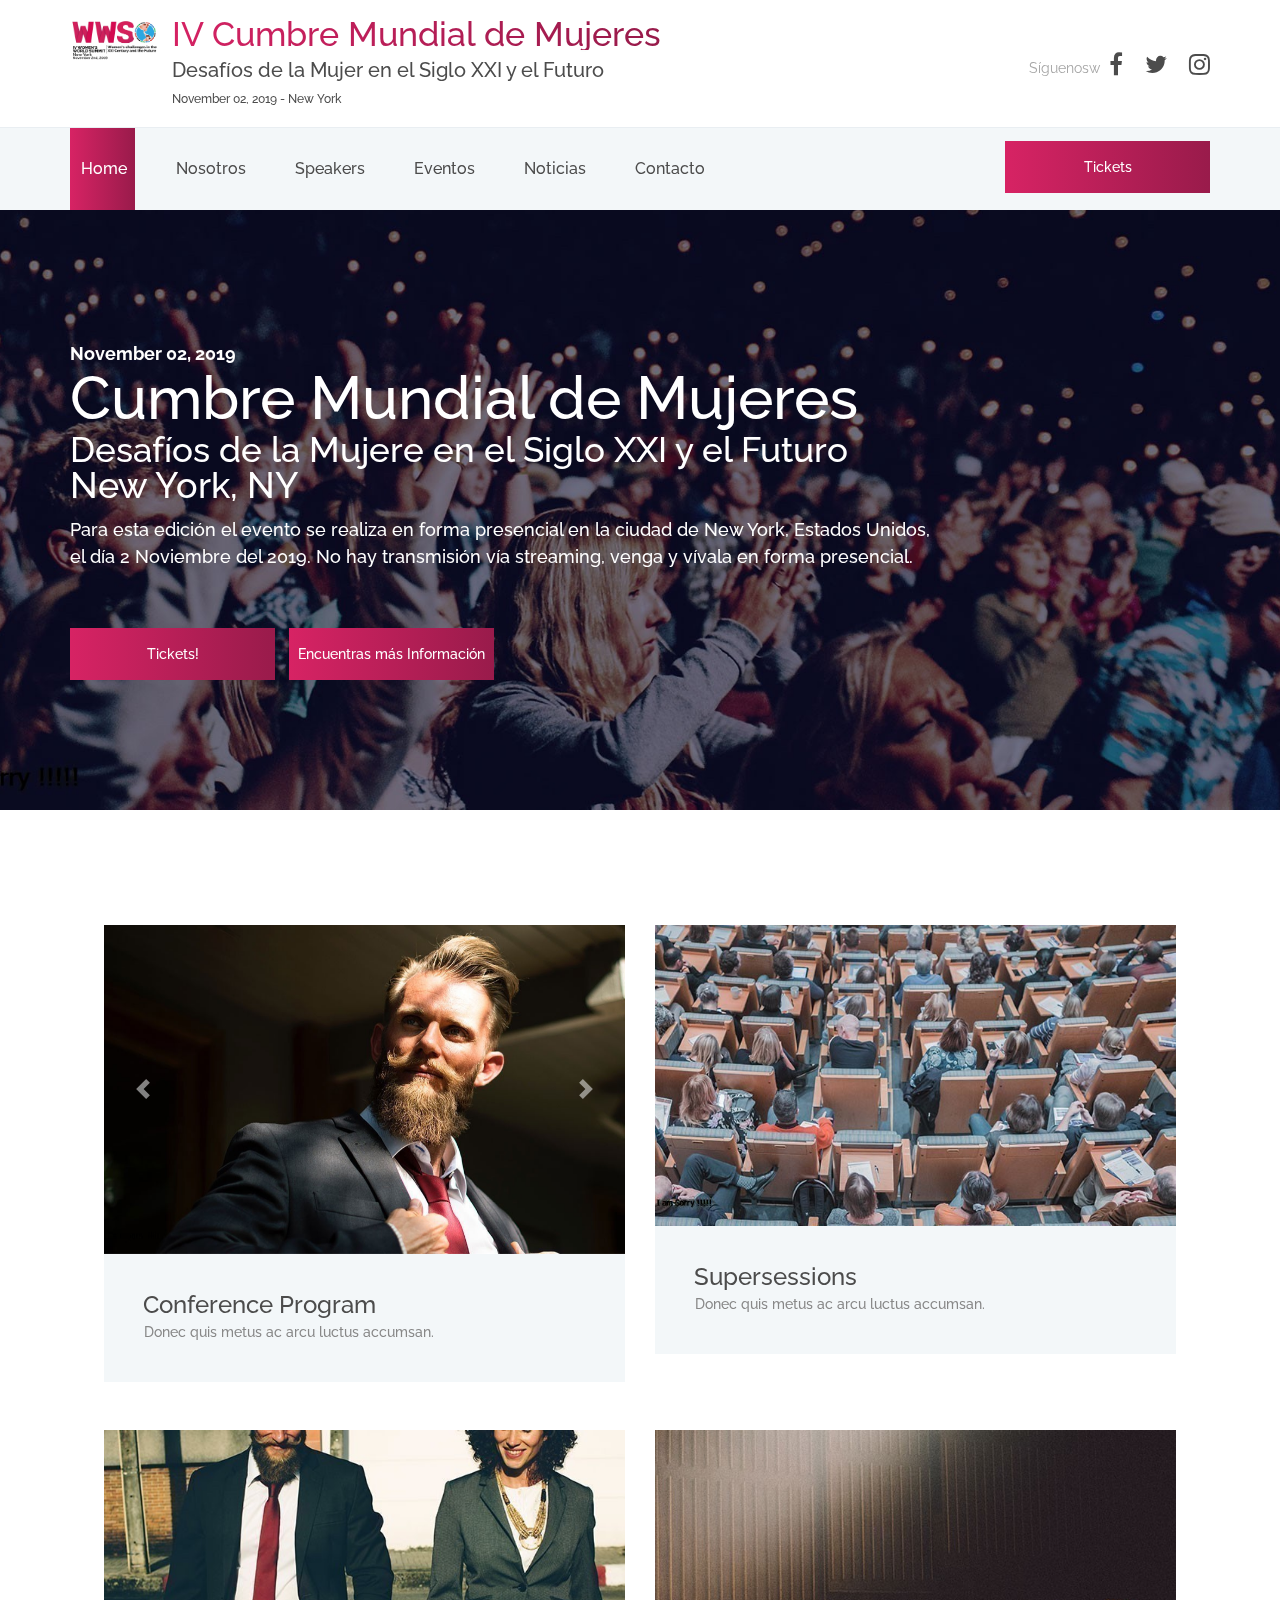
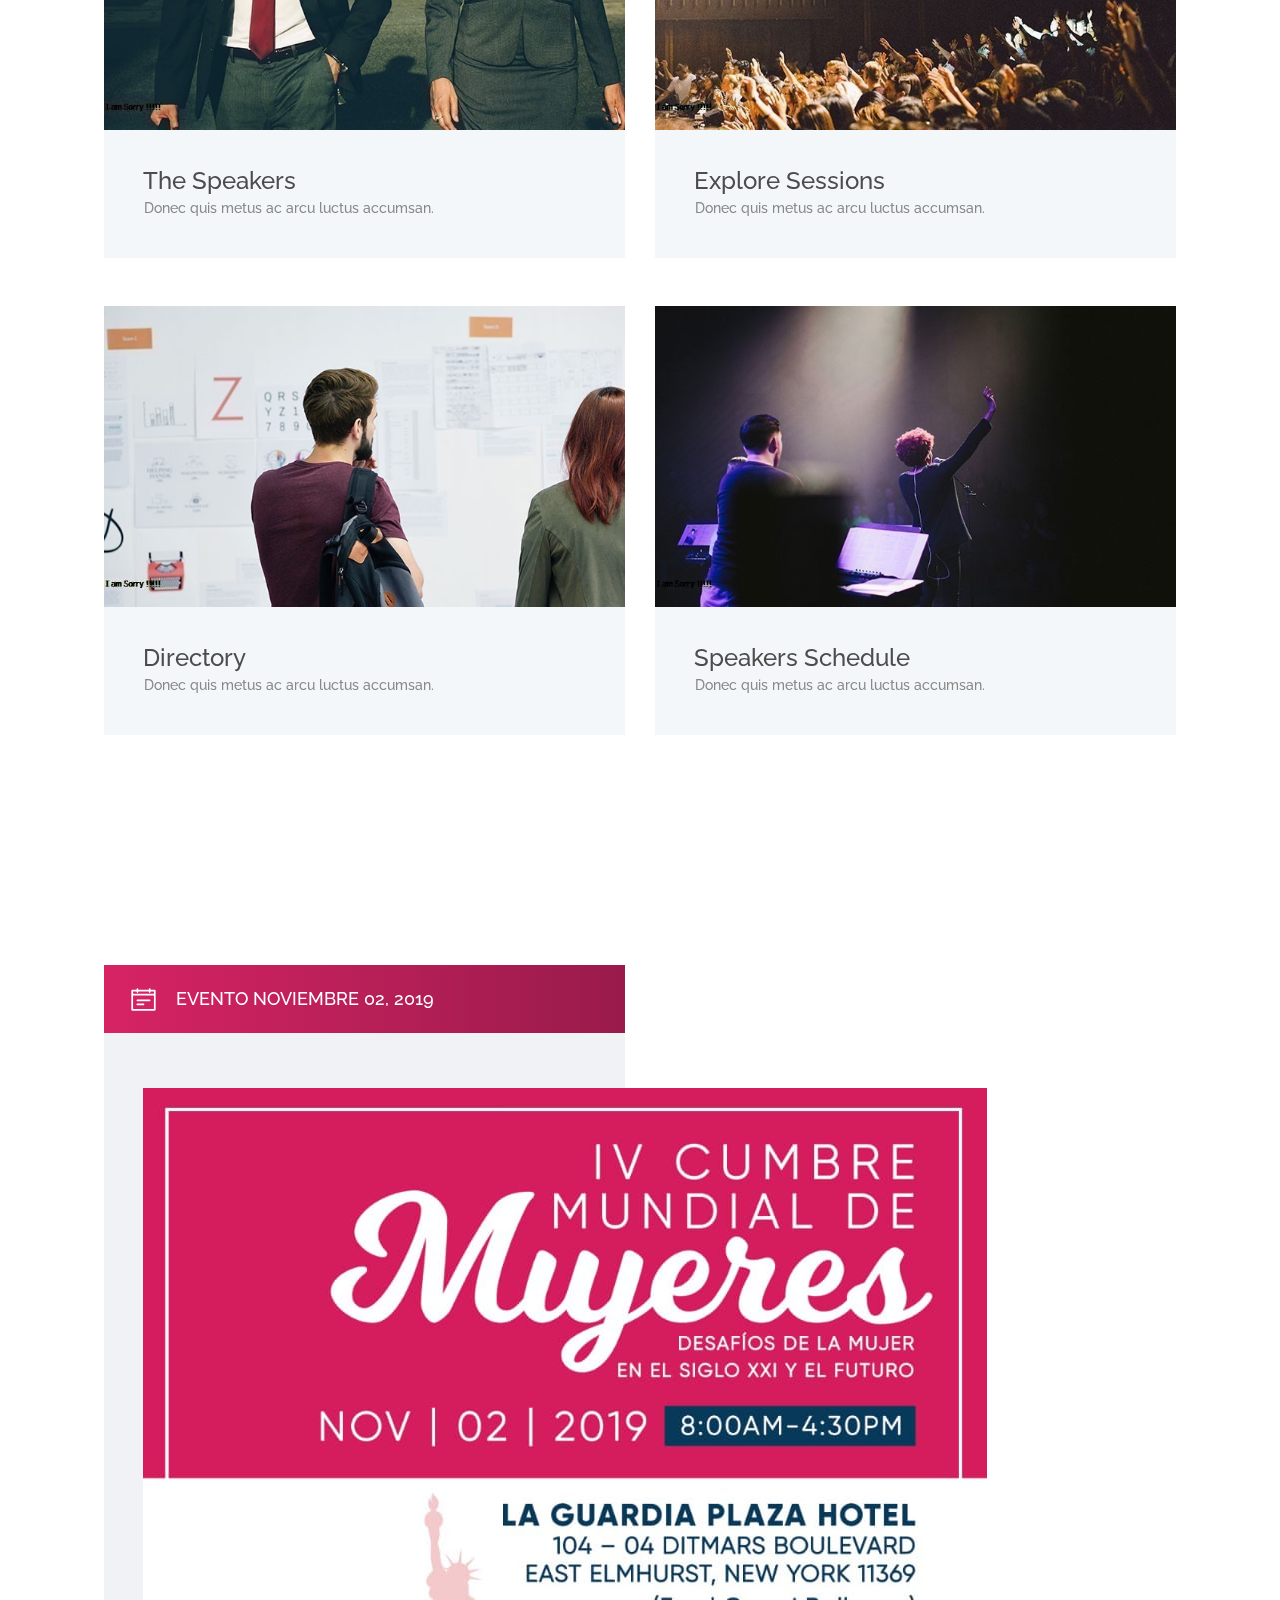
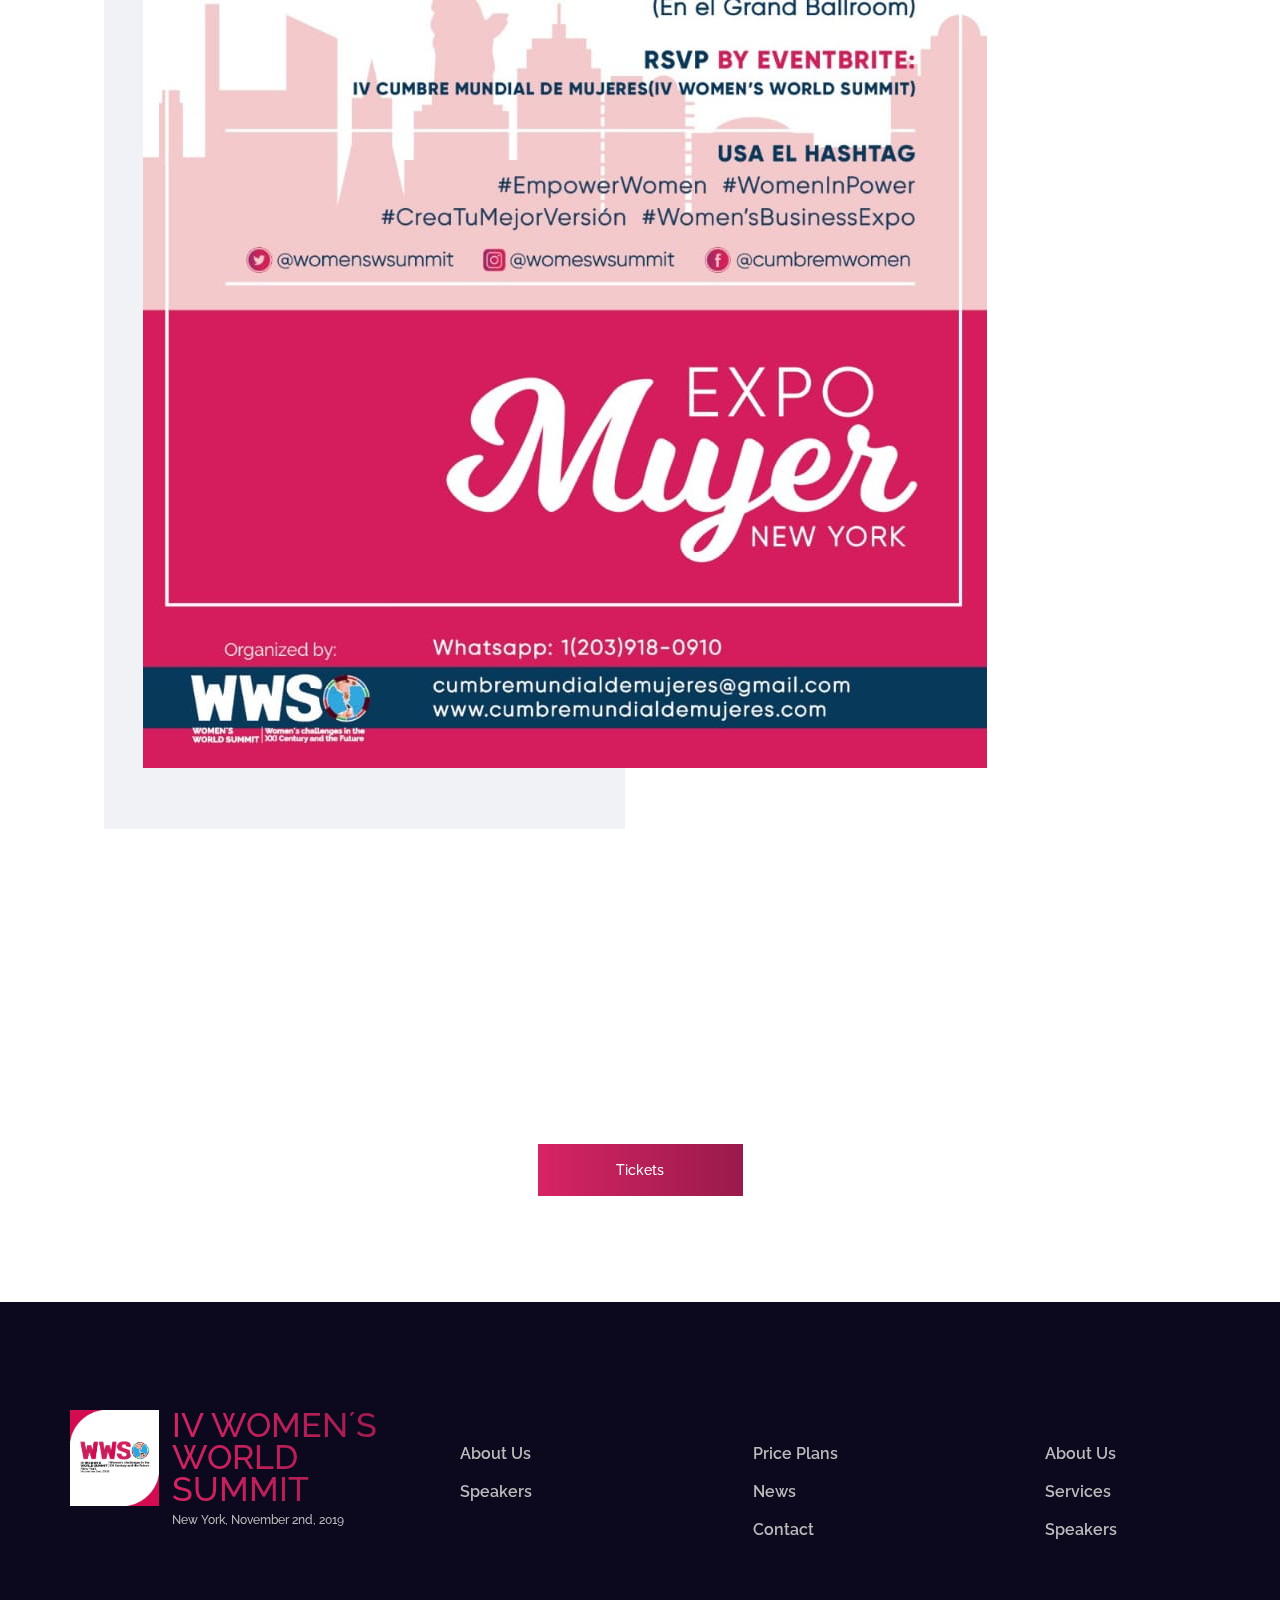
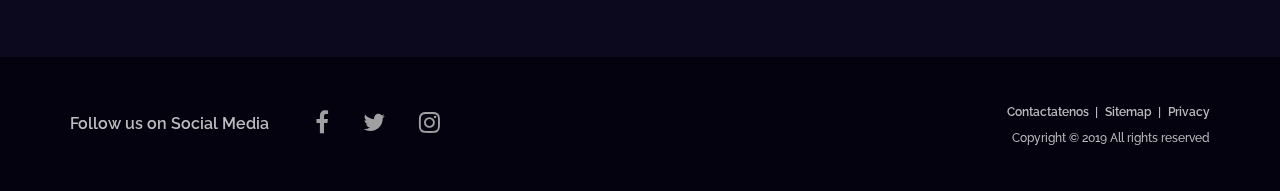
<file: index.html>
<!DOCTYPE html>
<html lang="en">

<head>
	<title>WomensWSummit</title>
	<meta charset="utf-8">
	<meta http-equiv="X-UA-Compatible" content="IE=edge">
	<meta name="description" content="Conference project">
	<meta name="viewport" content="width=device-width, initial-scale=1">
	<link rel="stylesheet" type="text/css" href="styles/bootstrap4/bootstrap.min.css">
	<link href="plugins/font-awesome-4.7.0/css/font-awesome.min.css" rel="stylesheet" type="text/css">
	<link rel="stylesheet" type="text/css" href="plugins/OwlCarousel2-2.2.1/owl.carousel.css">
	<link rel="stylesheet" type="text/css" href="plugins/OwlCarousel2-2.2.1/owl.theme.default.css">
	<link rel="stylesheet" type="text/css" href="plugins/OwlCarousel2-2.2.1/animate.css">
	<link rel="stylesheet" type="text/css" href="styles/main_styles.css">
	<link rel="stylesheet" type="text/css" href="styles/responsive.css">
</head>

<body>
	<div class="super_container">

		<!-- Menu -->

		<div class="menu trans_500">
			<div class="menu_content d-flex flex-column align-items-center justify-content-center text-center">
				<div class="menu_close_container">
					<div class="menu_close"></div>
				</div>
				<div class="logo menu_logo">
					<a href="#">
						<div class="logo_container d-flex flex-row align-items-start justify-content-start">
							<div class="logo_image">
								<div><img src="images/logo3.jpeg" alt=""></div>
							</div>
							<div class="logo_content">
								<div class="logo_text logo_text_not_ie">Cumbre Mundial de Mujeres</div>
								<div class="logo_sub">Noviembre 02, 2019 - Nueva York, NY</div>
							</div>
						</div>
					</a>
				</div>
				<ul>
					<li class="menu_item"><a href="index.html">Home</a></li>
					<li class="menu_item"><a href="about.html">Nosotros</a></li>
					<li class="menu_item"><a href="speakers.html">Speakers</a></li>
					<li class="menu_item"><a href="https://www.eventbrite.com/e/iv-cumbre-mundial-de-mujeres-iv-womens-world-summit-tickets-71011739023">Tickets</a></li>
					<li class="menu_item"><a href="news.html">Noticias</a></li>
					<li class="menu_item"><a href="contacto.html">Contacto</a></li>
				</ul>
			</div>
			<div class="menu_social">
				<div class="menu_social_title">Follow uf on Social Media</div>
				<ul>
						<li><a href="https://www.facebook.com/womenswsummit" target="_blank"><i class="fa fa-facebook" aria-hidden="true" style="font-size:24px"></i></a></li>
						<li><a href="https://twitter.com/womenswsummit" target="_blank"><i class="fa fa-twitter" aria-hidden="true" style="font-size:24px"></i></a></li>
						<li><a href="https://www.instagram.com/womenswsummit/?fbclid=IwAR0IBbe5edo84HIuOtIb-CK76ZawwlhafTNtqi6iDD9_8oBk0VFxDcW-l44" target="_blank"><i class="fa fa-instagram" aria-hidden="true" style="font-size:24px"></i></a></li>				</ul>
			</div>
		</div>

	<!-- Home -->

	<div class="home">
		<!-- <div class="home_background" style="background-image: url(images/index.jpg)"></div> -->
		<div class="parallax_background parallax-window" data-parallax="scroll" data-image-src="images/index.jpg"
			data-speed="0.8"></div>

		<!-- Header -->

		<header class="header" id="header">
			<div>
				<div class="header_top">
					<div class="container">
						<div class="row">
							<div class="col">
								<div
									class="header_top_content d-flex flex-row align-items-center justify-content-start">
									<div>
										<a href="#">
											<div
												class="logo_container d-flex flex-row align-items-start justify-content-start">
												<div class="logo_image">
													<div><img src="images/logo2.png" alt=""></div>
												</div>
												<div class="logo_content">
													<div id="logo_text" class="logo_text logo_text_not_ie">IV Cumbre
														Mundial de Mujeres</div>
													<div class="logo_sub1">Desafíos de la Mujer en el Siglo XXI y el
														Futuro</div>
													<div class="logo_sub">November 02, 2019 - New York</div>
												</div>
											</div>
										</a>
									</div>
									<div class="header_social ml-auto">
										<ul> Síguenosw
											<li><a href="https://www.facebook.com/womenswsummit"><i class="fa fa-facebook" aria-hidden="true" style="font-size:24px"></i></a></li>
											<li><a href="#"><i class="fa fa-twitter" aria-hidden="true" style="font-size:24px"></i></a></li>
											<li><a href="#"><i class="fa fa-instagram" aria-hidden="true" style="font-size:24px"></i></a></li>
										</ul>
									</div>
									<div class="hamburger ml-auto"><i class="fa fa-bars" aria-hidden="true"></i></div>
								</div>
							</div>
						</div>
					</div>
				</div>
				<div class="header_nav" id="header_nav_pin">
					<div class="header_nav_inner">
						<div class="header_nav_container">
							<div class="container">
								<div class="row">
									<div class="col">
										<div
											class="header_nav_content d-flex flex-row align-items-center justify-content-start">
											<nav class="main_nav">
												<ul>
													<li class="active"><a href="index.html">Home</a></li>
													<li><a href="about.html">Nosotros</a></li>
													<li><a href="speakers.html">Speakers</a></li>
													<li><a href="events.html">Eventos</a></li>
													<li><a href="news.html">Noticias</a></li>
													<li><a href="contact.html">Contacto</a></li>
												</ul>
											</nav>
											<div class="header_extra ml-auto"></div>
											<div class="button header_button"><a href="https://www.eventbrite.com/e/iv-cumbre-mundial-de-mujeres-iv-womens-world-summit-tickets-71011739023?ref=eios" target="_blanck">Tickets</a></div>
										</div>
									</div>
								</div>
							</div>
						</div>
					</div>
				</div>
			</div>
	</div>
	</header>


	<div class="home_content_container">
		<div class="container">
			<div class="row">
				<div class="col">
					<div class="home_content">
						<div class="home_date">November 02, 2019</div>
						<div class="home_title">Cumbre Mundial de Mujeres</div>
						<div class="home_title1">Desafíos de la Mujere en el Siglo XXI y el Futuro</div>
						<div class="home_location">New York, NY</div>
						<div class="home_text"> Para esta edición el evento se realiza en forma presencial en la 
							ciudad de New York, Estados Unidos, el día 2 Noviembre del 2019. No hay transmisión 
							vía streaming, venga y vívala en forma presencial.</div>
						<div class="home_buttons">
							<div class="button home_button"><a href="https://www.eventbrite.com/e/iv-cumbre-mundial-de-mujeres-iv-womens-world-summit-tickets-71011739023?ref=eios" target="_blank">Tickets!</a></div>
							<div class="button home_button"><a href="about.html">Encuentras más Información</a></div>
						</div>
					</div>
				</div>
			</div>
		</div>
	</div>
</div>
	<!-- Intro -->

	<div class="intro">
		<div class="intro_content d-flex flex-row flex-wrap align-items-start justify-content-between">

			<!-- Intro Item -->
			<div class="intro_item">
					<div id="carouselExampleControls" class="carousel slide" data-ride="carousel">
							<div class="carousel-inner">
							  <div class="carousel-item active">
								<img src="images/speaker_1.jpg" class="d-block w-100" alt="...">
							  </div>
							  <div class="carousel-item">
								<img src="images/speaker_2.jpg" class="d-block w-100" alt="...">
							  </div>
							  <div class="carousel-item">
								<img src="images/about.jpg" class="d-block w-100" alt="...">
							  </div>
							</div>
							<a class="carousel-control-prev" href="#carouselExampleControls" role="button" data-slide="prev">
							  <span class="carousel-control-prev-icon" aria-hidden="true"></span>
							  <span class="sr-only">Previous</span>
							</a>
							<a class="carousel-control-next" href="#carouselExampleControls" role="button" data-slide="next">
							  <span class="carousel-control-next-icon" aria-hidden="true"></span>
							  <span class="sr-only">Next</span>
							</a>
						  </div>
				<div class="intro_body">
					<div class="intro_title"><a href="#">Conference Program</a></div>
					<div class="intro_subtitle">Donec quis metus ac arcu luctus accumsan.</div>
				</div>
			</div>

			<!-- Intro Item -->
			<div class="intro_item">
				<div class="intro_image"><img src="images/intro_2.jpg" alt=""></div>
				<div class="intro_body">
					<div class="intro_title"><a href="#">Supersessions</a></div>
					<div class="intro_subtitle">Donec quis metus ac arcu luctus accumsan.</div>
				</div>
			</div>

			<!-- Intro Item -->
			<div class="intro_item">
				<div class="intro_image"><img src="images/intro_3.jpg" alt=""></div>
				<div class="intro_body">
					<div class="intro_title"><a href="#">The Speakers</a></div>
					<div class="intro_subtitle">Donec quis metus ac arcu luctus accumsan.</div>
				</div>
			</div>

			<!-- Intro Item -->
			<div class="intro_item">
				<div class="intro_image"><img src="images/intro_4.jpg" alt=""></div>
				<div class="intro_body">
					<div class="intro_title"><a href="#">Explore Sessions</a></div>
					<div class="intro_subtitle">Donec quis metus ac arcu luctus accumsan.</div>
				</div>
			</div>

			<!-- Intro Item -->
			<div class="intro_item">
				<div class="intro_image"><img src="images/intro_5.jpg" alt=""></div>
				<div class="intro_body">
					<div class="intro_title"><a href="#">Directory</a></div>
					<div class="intro_subtitle">Donec quis metus ac arcu luctus accumsan.</div>
				</div>
			</div>

			<!-- Intro Item -->
			<div class="intro_item">
				<div class="intro_image"><img src="images/intro_6.jpg" alt=""></div>
				<div class="intro_body">
					<div class="intro_title"><a href="#">Speakers Schedule</a></div>
					<div class="intro_subtitle">Donec quis metus ac arcu luctus accumsan.</div>
				</div>
			</div>

		</div>
	</div>


	<!-- Calendar -->

	<div class="calendar">
		<div class="container reset_container">
			<div class="row">
				<div class="col-xl-6 calendar_col">
					<div class="calendar_container">
						<div class="calendar_title_bar d-flex flex-row align-items-center justify-content-start">
							<div>
								<div class="calendar_icon"><img src="images/calendar.svg" alt=""></div>
							</div>
							<div class="calendar_title"> Evento Noviembre 02, 2019</div>
						</div>
						<div class="calendar_items">
							<!-- Calendar Item -->
							<div class="calendar_item d-flex flex-row align-items-center justify-content-start">
								<div>
									<div><img src="images/cmm1.jpeg" alt=""></div>
								</div>
							</div>
						</div>
					</div>
				</div>
			</div>
		</div>
	</div>


	<!-- Call to action -->

	<div class="cta">
		<div class="parallax_background parallax-window" data-parallax="scroll" data-image-src="images/cta_1.jpg"
			data-speed="0.8"></div>
		<div class="container">
			<div class="row">
				<div class="col">
					<div class="cta_content text-center">
						<div class="cta_title">Consigue tus entradas ahora!</div>
						<div class="button cta_button"><a href="https://www.eventbrite.com/e/iv-cumbre-mundial-de-mujeres-iv-womens-world-summit-tickets-71011739023?ref=eios" target="_blank">Tickets</a></div>
					</div>
				</div>
			</div>
		</div>
	</div>

	<!-- Footer -->

	<footer class="footer">
		<div class="footer_content">
			<div class="container">
				<div class="row">

					<!-- Footer Column -->
					<div class="col-lg-4 footer_col">
						<div class="footer_about">
							<div>
								<a href="#">
									<div class="logo_container d-flex flex-row align-items-start justify-content-start">
										<div class="logo_image">
											<div><img src="images/logo3.jpeg"></div>
										</div>
										<div class="logo_content">
											<div id="logo_text" class="logo_text logo_text_not_ie">IV WOMEN´S WORLD SUMMIT</div>
											<div class="logo_sub">New York, November 2nd, 2019</div>
										</div>
									</div>
								</a>
							</div>
						</div>
					</div>

					<!-- Footer Column -->
					<div class="col-lg-3 footer_col">
						<div class="footer_links">
							<ul>
								<li><a href="about.html">About Us</a></li>
								<li><a href="speakers.html">Speakers</a></li>
							</ul>
						</div>
					</div>

					<!-- Footer Column -->
					<div class="col-lg-3 footer_col">
						<div class="footer_links">
							<ul>
								<li><a href="#">Price Plans</a></li>
								<li><a href="#">News</a></li>
								<li><a href="#">Contact</a></li>
							</ul>
						</div>
					</div>

					<!-- Footer Column -->
					<div class="col-lg-2 footer_col">
						<div class="footer_links">
							<ul>
								<li><a href="#">About Us</a></li>
								<li><a href="#">Services</a></li>
								<li><a href="#">Speakers</a></li>
							</ul>
						</div>
					</div>

				</div>
			</div>
		</div>
		<div class="footer_extra">
			<div class="container">
				<div class="row">
					<div class="col">
						<div
							class="footer_extra_content d-flex flex-lg-row flex-column align-items-lg-center align-items-start justify-content-lg-start justify-content-center">
							<div class="footer_social">
								<div class="footer_social_title">Follow us on Social Media</div>
								<ul class="footer_social_list">
									<li><a href="https://www.facebook.com/womenswsummit" target="_blank"><i class="fa fa-facebook" aria-hidden="true" style="font-size:24px"></i></a></li>
									<li><a href="https://twitter.com/womenswsummit" target="_blank"><i class="fa fa-twitter" aria-hidden="true" style="font-size:24px"></i></a></li>
									<li><a href="https://www.instagram.com/womenswsummit/?fbclid=IwAR0IBbe5edo84HIuOtIb-CK76ZawwlhafTNtqi6iDD9_8oBk0VFxDcW-l44" target="_blank"><i class="fa fa-instagram" aria-hidden="true" style="font-size:24px"></i></a></li>
								</ul>
							</div>
							<div class="footer_extra_right ml-lg-auto text-lg-right">
								<div class="footer_extra_links">
									<ul>
										<li><a href="contact.html">Contactatenos</a></li>
										<li><a href="#">Sitemap</a></li>
										<li><a href="#">Privacy</a></li>
									</ul>
								</div>
								<div class="copyright">
									<!-- Link back to Colorlib can't be removed. Template is licensed under CC BY 3.0. -->
									Copyright &copy; 2019  All rights reserved 
								</div>
							</div>
						</div>
					</div>
				</div>
			</div>
		</div>
	</footer>

	</div>

	<script src="js/jquery-3.2.1.min.js"></script>
	<script src="styles/bootstrap4/popper.js"></script>
	<script src="styles/bootstrap4/bootstrap.min.js"></script>
	<script src="plugins/OwlCarousel2-2.2.1/owl.carousel.js"></script>
	<script src="plugins/easing/easing.js"></script>
	<script src="plugins/parallax-js-master/parallax.min.js"></script>
	<script src="js/custom.js"></script>
</body>

</html>
</file>
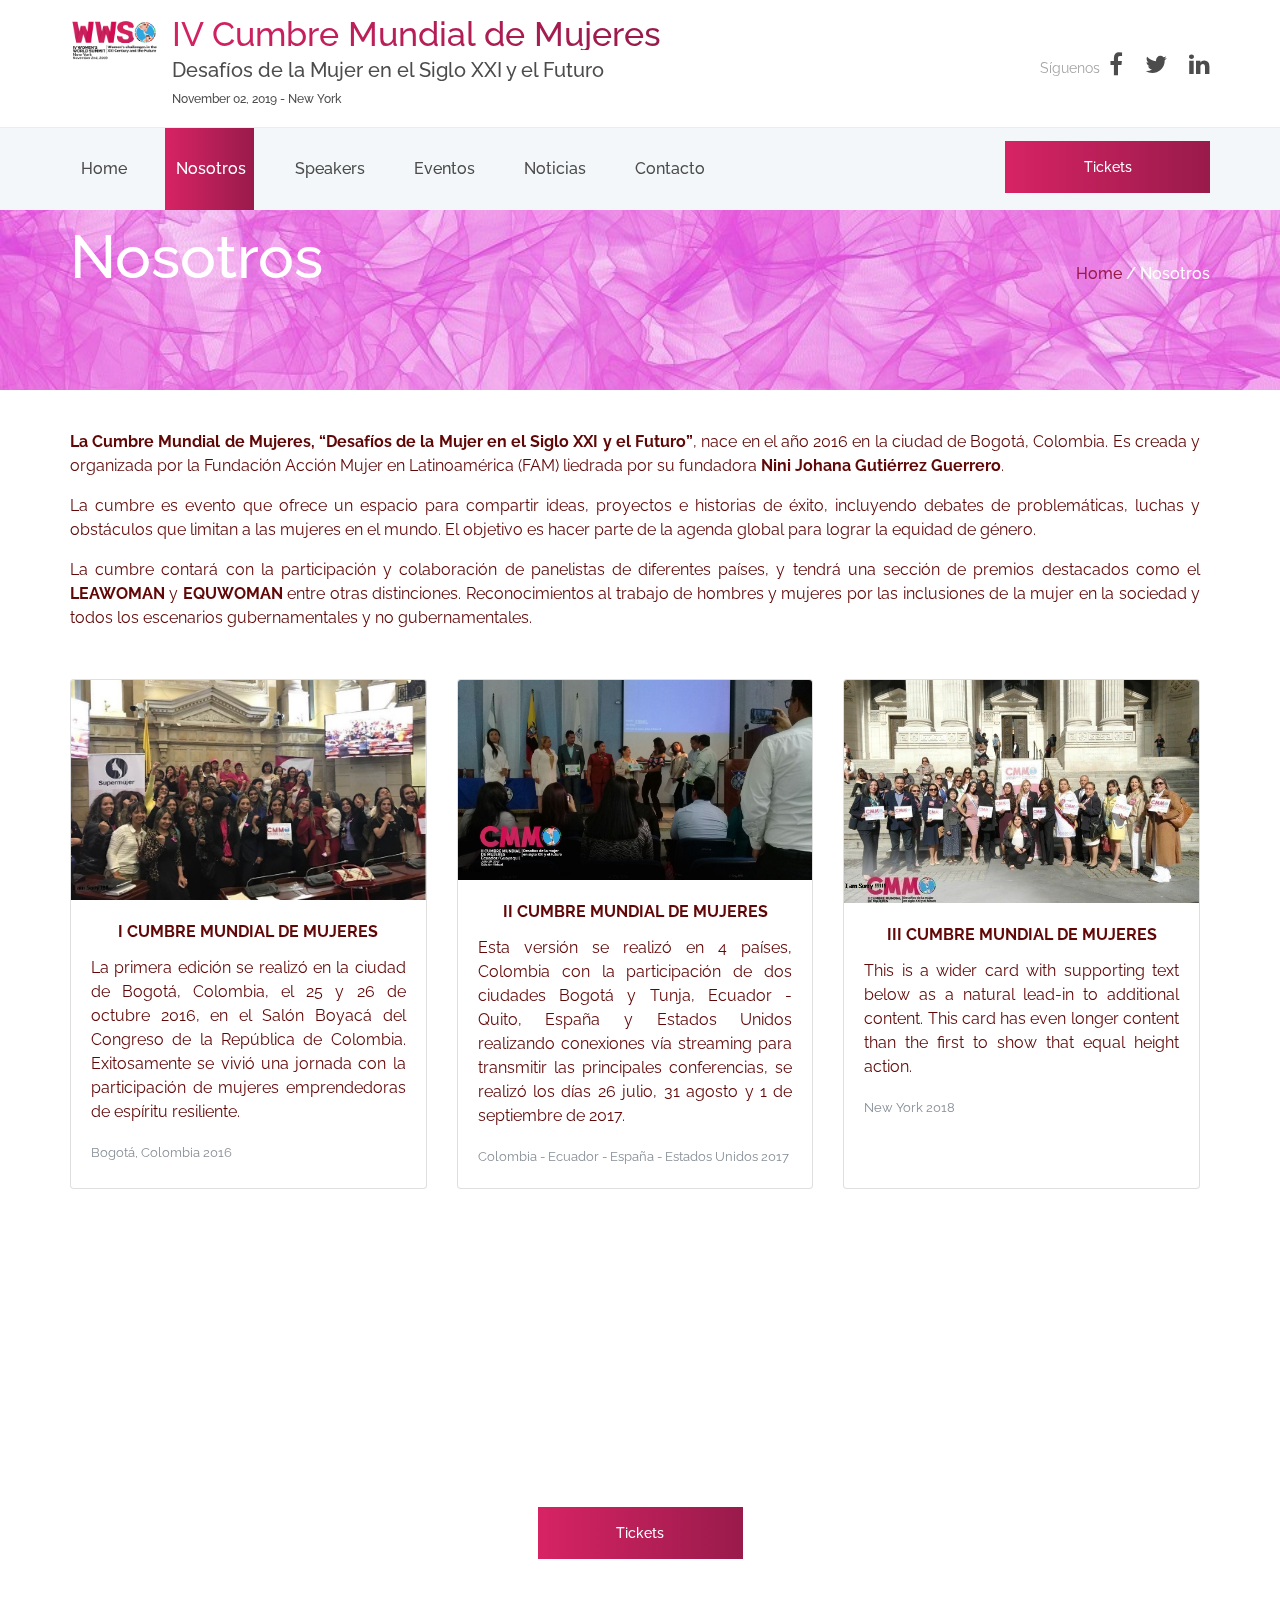
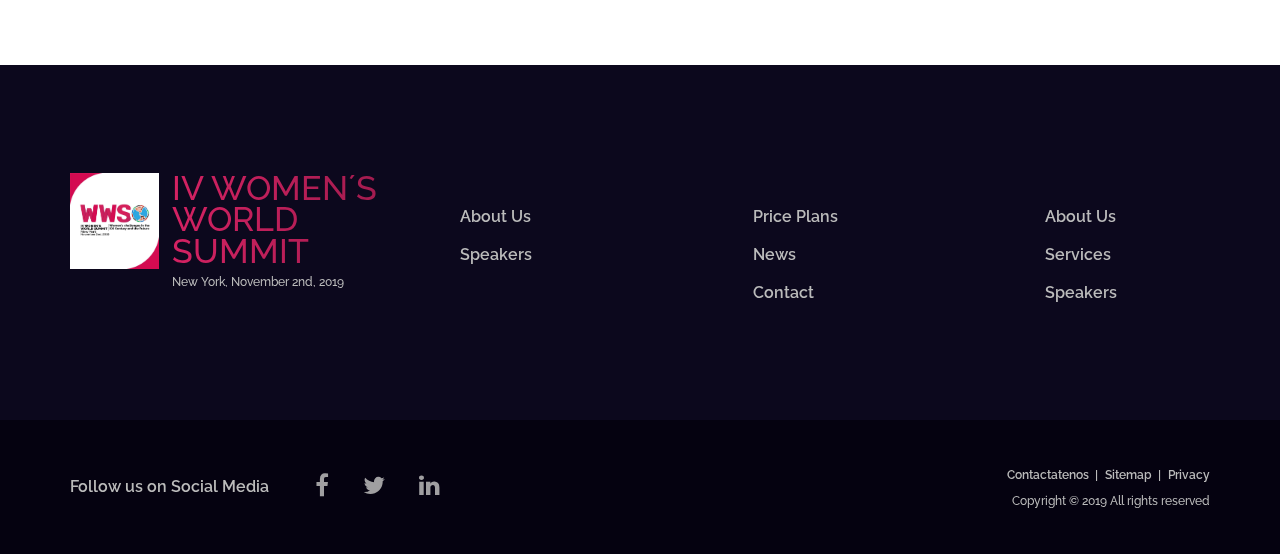
<file: about.html>
<!DOCTYPE html>
<html lang="en">

<head>
	<title>About</title>
	<meta charset="utf-8">
	<meta http-equiv="X-UA-Compatible" content="IE=edge">
	<meta name="description" content="Conference project">
	<meta name="viewport" content="width=device-width, initial-scale=1">
	<link rel="stylesheet" type="text/css" href="styles/bootstrap4/bootstrap.min.css">
	<link href="plugins/font-awesome-4.7.0/css/font-awesome.min.css" rel="stylesheet" type="text/css">
	<link rel="stylesheet" type="text/css" href="plugins/OwlCarousel2-2.2.1/owl.carousel.css">
	<link rel="stylesheet" type="text/css" href="plugins/OwlCarousel2-2.2.1/owl.theme.default.css">
	<link rel="stylesheet" type="text/css" href="plugins/OwlCarousel2-2.2.1/animate.css">
	<link rel="stylesheet" type="text/css" href="styles/speakers.css">
	<link rel="stylesheet" type="text/css" href="styles/speakers_responsive.css">
</head>

<body>
	<div class="super_container">
		<!-- Menu -->
		<div class="menu trans_500">
			<div class="menu_content d-flex flex-column align-items-center justify-content-center text-center">
				<div class="menu_close_container">
					<div class="menu_close"></div>
				</div>
				<div class="logo menu_logo">
					<a href="#">
						<div class="logo_container d-flex flex-row align-items-start justify-content-start">
							<div class="logo_image">
								<div><img src="images/logo3.jpeg" alt=""></div>
							</div>
							<div class="logo_content">
								<div class="logo_text logo_text_not_ie">Cumbre Mundial de Mujeres</div>
								<div class="logo_sub">Desafíos del Siglo XXI y el Futuro</div>
								<div class="logo_sub">Noviembre 02, 2019 - New York - NY</div>
							</div>
						</div>
					</a>
				</div>
				<ul>
					<li class="menu_item"><a href="index.html">Home</a></li>
					<li class="menu_item"><a href="about.html">Nosdotros</a></li>
					<li class="menu_item"><a href="speakers.html">Speakers</a></li>
					<li class="menu_item"><a href="news.html">Noticias</a></li>
					<li class="menu_item"><a href="contact.html">Contacto</a></li>
				</ul>
			</div>
			<div class="menu_social">
				<div class="menu_social_title">Follow uf on Social Media</div>
				<ul>
					<li><a href="#"><i class="fa fa-facebook" aria-hidden="true"></i></a></li>
					<li><a href="#"><i class="fa fa-twitter" aria-hidden="true"></i></a></li>
					<li><a href="#"><i class="fa fa-linkedin" aria-hidden="true"></i></a></li>
				</ul>
			</div>
		</div>

		<!-- Home -->
		<div class="home">
			<!-- <div class="home_background" style="background-image: url(images/index.jpg)"></div> -->
			<div class="parallax_background parallax-window" data-parallax="scroll"
				data-image-src="images/speakerss.jpg" data-speed="0.8"></div>

			<!-- Header -->
			<header class="header" id="header">
				<div>
					<div class="header_top">
						<div class="container">
							<div class="row">
								<div class="col">
									<div
										class="header_top_content d-flex flex-row align-items-center justify-content-start">
										<div>
											<a href="#">
												<div
													class="logo_container d-flex flex-row align-items-start justify-content-start">
													<div class="logo_image">
														<div><img src="images/logo2.png" alt=""></div>
													</div>
													<div class="logo_content">
														<div id="logo_text" class="logo_text logo_text_not_ie">IV Cumbre
															Mundial de Mujeres</div>
														<div class="logo_sub1">Desafíos de la Mujer en el Siglo XXI y el
															Futuro</div>
														<div class="logo_sub">November 02, 2019 - New York</div>
													</div>
												</div>
											</a>
										</div>
										<div class="header_social ml-auto">
											<ul> Síguenos
												<li><a href="#"><i class="fa fa-facebook" aria-hidden="true"
															style="font-size:24px"></i></a></li>
												<li><a href="#"><i class="fa fa-twitter" aria-hidden="true"
															style="font-size:24px"></i></a></li>
												<li><a href="#"><i class="fa fa-linkedin" aria-hidden="true"
															style="font-size:24px"></i></a></li>
											</ul>
										</div>
										<div class="hamburger ml-auto"><i class="fa fa-bars" aria-hidden="true"></i>
										</div>
									</div>
								</div>
							</div>
						</div>
					</div>
					<div class="header_nav" id="header_nav_pin">
						<div class="header_nav_inner">
							<div class="header_nav_container">
								<div class="container">
									<div class="row">
										<div class="col">
											<div
												class="header_nav_content d-flex flex-row align-items-center justify-content-start">
												<nav class="main_nav">
													<ul>
														<li><a href="index.html">Home</a></li>
														<li class="active"><a href="about.html">Nosotros</a></li>
														<li><a href="speakers.html">Speakers</a></li>
														<li><a href="events.html">Eventos</a></li>
														<li><a href="news.html">Noticias</a></li>
														<li><a href="contact.html">Contacto</a></li>
													</ul>
												</nav>
												<div class="header_extra ml-auto"></div>
												<div class="button header_button"><a
														href="https://www.eventbrite.com/e/iv-cumbre-mundial-de-mujeres-iv-womens-world-summit-tickets-71011739023?ref=eios"
														target="_blanck">Tickets</a>
													</div>
											</div>
										</div>
									</div>
								</div>
							</div>
						</div>
					</div>
				</div>
		</div>
		</header>

		<div class="home_content_container">
			<div class="container">
				<div class="row">
					<div class="col">
						<div class="home_content d-flex flex-row align-items-end justify-content-start">
							<div class="current_page">Nosotros</div>
							<div class="breadcrumbs ml-auto">
								<ul>
									<li><a href="index.html">Home</a></li>
									<li>Nosotros</li>
								</ul>
							</div>
						</div>
					</div>
				</div>
			</div>
		</div>
	</div>

	<!-- About -->
	<div class="speakers">
		<!-- about -->
		<div class="speaker_content">
			<div>
				<p><b>La Cumbre Mundial de Mujeres, “Desafíos de la Mujer en el Siglo XXI y el Futuro”</b>, nace en el
					año 2016 en la ciudad de Bogotá, Colombia. Es creada y organizada por la 
					Fundación Acción Mujer en Latinoamérica (FAM) liedrada por su fundadora <b>Nini Johana Gutiérrez Guerrero</b>.</p>
				<p>La cumbre es evento que ofrece un espacio para compartir ideas, proyectos e historias de éxito, 
					incluyendo debates de problemáticas, luchas y obstáculos que limitan a las mujeres en el mundo. 
					El objetivo es hacer parte de la agenda global para lograr la equidad de género.</p>
				<P>La cumbre contará con la participación y colaboración de panelistas de diferentes países, y 
					tendrá una sección de premios destacados como el <b>LEAWOMAN</b> y <b>EQUWOMAN</b> entre otras distinciones. 
					Reconocimientos al trabajo de hombres y mujeres por las inclusiones de la mujer en la sociedad y 
					todos los escenarios gubernamentales y no gubernamentales. </P>
			</div>

			<!-- Speaker -->
			<div class="speaker_text">
				<div class="card-deck">
					<div class="card">
						<img src="images/about.jpg" class="card-img-top" alt="...">
						<div class="card-body">
							<p class="card-title text-center"><b>I CUMBRE MUNDIAL DE MUJERES</b></p>
							<p class="card-text">La primera edición se realizó en la ciudad de Bogotá, Colombia, el 25 y 26 de octubre 2016,
								 en el Salón Boyacá del Congreso de la República de Colombia. Exitosamente se vivió una jornada con la
								  participación de mujeres emprendedoras de espíritu resiliente.  </p>
							<p class="card-text"><small class="text-muted">Bogotá, Colombia 2016</small></p>
						</div>
					</div>
					<div class="card">
						<img src="images/wsw2.jpg" class="card-img-top" alt="...">
						<div class="card-body">
								<p class="card-title text-center"><b>II CUMBRE MUNDIAL DE MUJERES</b></p>
							<p class="card-text">Esta versión se realizó en 4 países, Colombia con la participación de dos ciudades Bogotá y Tunja,
								 Ecuador - Quito, España y Estados Unidos realizando conexiones vía streaming para transmitir las principales conferencias, 
								 se realizó los días 26 julio, 31 agosto y 1 de septiembre de 2017.</p>
							<p class="card-text"><small class="text-muted">Colombia - Ecuador - España - Estados Unidos 2017</small></p>
						</div>
					</div>
					<div class="card">
						<img src="images/wsw3.jpg" class="card-img-top" alt="...">
						<div class="card-body">
							<p class="card-title text-center"><b>III CUMBRE MUNDIAL DE MUJERES</b></p>
							<p class="card-text">This is a wider card with supporting text below as a natural
								lead-in to additional content. This card has even longer content than the first to
								show that equal height action.</p>
							<p class="card-text"><small class="text-muted">New York 2018</small></p>
						</div>
					</div>
				</div>
			</div>
			<!-- Speaker -->
		</div>
	</div>
	</div>

	<!-- Call to action -->

	<div class="cta">
		<div class="parallax_background parallax-window" data-parallax="scroll" data-image-src="images/cta_1.jpg"
			data-speed="0.8"></div>
		<div class="container">
			<div class="row">
				<div class="col">
					<div class="cta_content text-center">
						<div class="cta_title">Consigue tus entradas ahora!</div>
						<div class="button cta_button"><a
								href="https://www.eventbrite.com/e/iv-cumbre-mundial-de-mujeres-iv-womens-world-summit-tickets-71011739023?ref=eios"
								target="_blank">Tickets</a>
						</div>
					</div>
				</div>
			</div>
		</div>
	</div>

	
	<footer class="footer">
			<div class="footer_content">
				<div class="container">
					<div class="row">
	
						<!-- Footer Column -->
						<div class="col-lg-4 footer_col">
							<div class="footer_about">
								<div>
									<a href="#">
										<div class="logo_container d-flex flex-row align-items-start justify-content-start">
											<div class="logo_image">
												<div><img src="images/logo3.jpeg"></div>
											</div>
											<div class="logo_content">
												<div id="logo_text" class="logo_text logo_text_not_ie">IV WOMEN´S WORLD SUMMIT</div>
												<div class="logo_sub">New York, November 2nd, 2019</div>
											</div>
										</div>
									</a>
								</div>
							</div>
						</div>
	
						<!-- Footer Column -->
						<div class="col-lg-3 footer_col">
							<div class="footer_links">
								<ul>
									<li><a href="about.html">About Us</a></li>
									<li><a href="speakers.html">Speakers</a></li>
								</ul>
							</div>
						</div>
	
						<!-- Footer Column -->
						<div class="col-lg-3 footer_col">
							<div class="footer_links">
								<ul>
									<li><a href="#">Price Plans</a></li>
									<li><a href="#">News</a></li>
									<li><a href="#">Contact</a></li>
								</ul>
							</div>
						</div>
	
						<!-- Footer Column -->
						<div class="col-lg-2 footer_col">
							<div class="footer_links">
								<ul>
									<li><a href="#">About Us</a></li>
									<li><a href="#">Services</a></li>
									<li><a href="#">Speakers</a></li>
								</ul>
							</div>
						</div>
	
					</div>
				</div>
			</div>
			<div class="footer_extra">
				<div class="container">
					<div class="row">
						<div class="col">
							<div
								class="footer_extra_content d-flex flex-lg-row flex-column align-items-lg-center align-items-start justify-content-lg-start justify-content-center">
								<div class="footer_social">
									<div class="footer_social_title">Follow us on Social Media</div>
									<ul class="footer_social_list">
										<li><a href="#"><i class="fa fa-facebook" aria-hidden="true" style="font-size:24px"></i></a></li>
										<li><a href="#"><i class="fa fa-twitter" aria-hidden="true" style="font-size:24px"></i></a></li>
										<li><a href="#"><i class="fa fa-linkedin" aria-hidden="true" style="font-size:24px"></i></a></li>
									</ul>
								</div>
								<div class="footer_extra_right ml-lg-auto text-lg-right">
									<div class="footer_extra_links">
										<ul>
											<li><a href="contact.html">Contactatenos</a></li>
											<li><a href="#">Sitemap</a></li>
											<li><a href="#">Privacy</a></li>
										</ul>
									</div>
									<div class="copyright">
										<!-- Link back to Colorlib can't be removed. Template is licensed under CC BY 3.0. -->
										Copyright &copy; 2019  All rights reserved 
									</div>
								</div>
							</div>
						</div>
					</div>
				</div>
			</div>
		</footer>
	
		</div>
	

	<script src="js/jquery-3.2.1.min.js"></script>
	<script src="styles/bootstrap4/popper.js"></script>
	<script src="styles/bootstrap4/bootstrap.min.js"></script>
	<script src="plugins/OwlCarousel2-2.2.1/owl.carousel.js"></script>
	<script src="plugins/easing/easing.js"></script>
	<script src="plugins/parallax-js-master/parallax.min.js"></script>
	<script src="js/custom.js"></script>
</body>

</html>
</file>
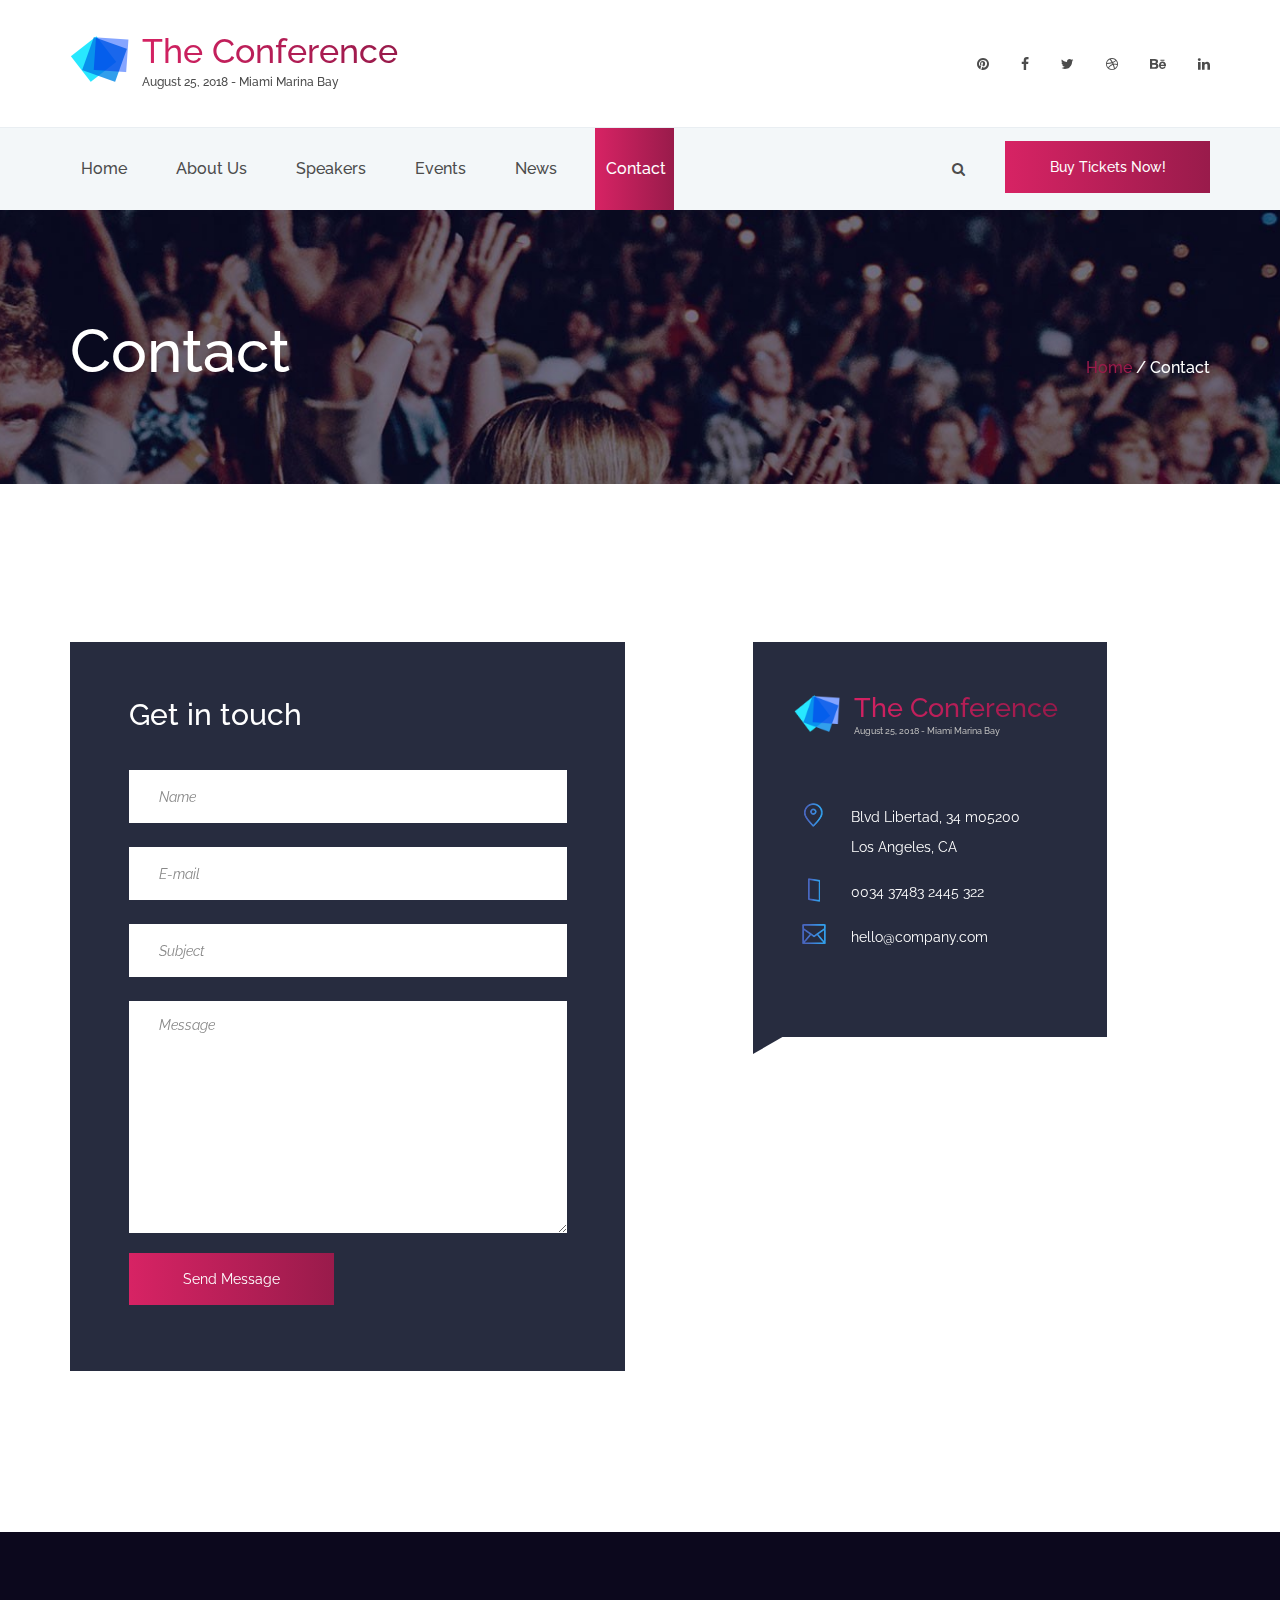
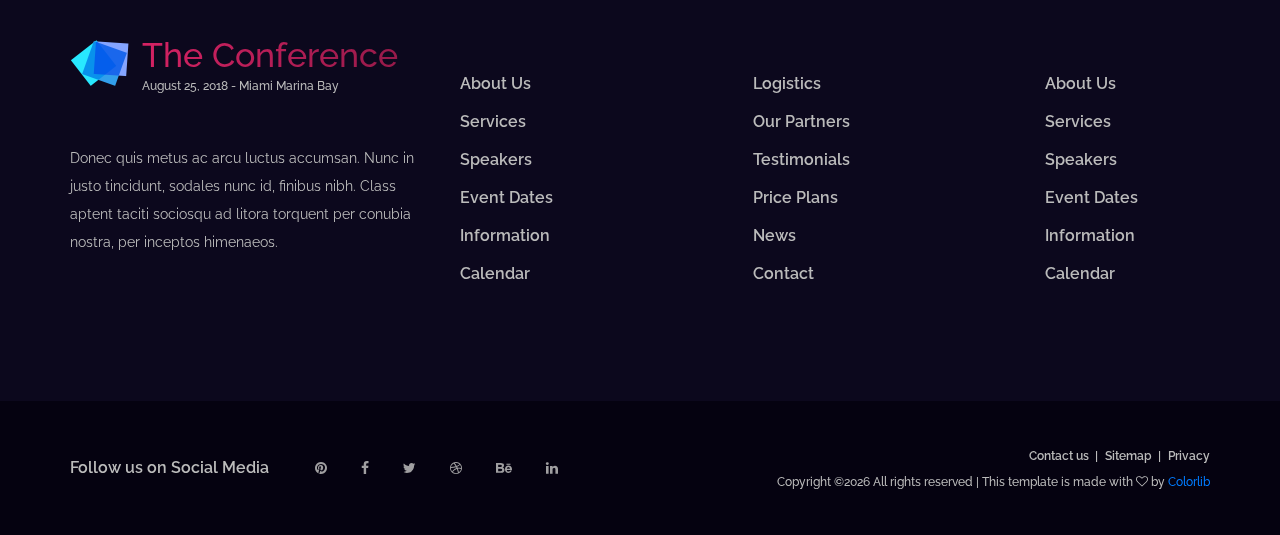
<file: contact.html>
<!DOCTYPE html>
<html lang="en">
<head>
<title>Contact</title>
<meta charset="utf-8">
<meta http-equiv="X-UA-Compatible" content="IE=edge">
<meta name="description" content="Conference project">
<meta name="viewport" content="width=device-width, initial-scale=1">
<link rel="stylesheet" type="text/css" href="styles/bootstrap4/bootstrap.min.css">
<link href="plugins/font-awesome-4.7.0/css/font-awesome.min.css" rel="stylesheet" type="text/css">
<link rel="stylesheet" type="text/css" href="plugins/OwlCarousel2-2.2.1/owl.carousel.css">
<link rel="stylesheet" type="text/css" href="plugins/OwlCarousel2-2.2.1/owl.theme.default.css">
<link rel="stylesheet" type="text/css" href="plugins/OwlCarousel2-2.2.1/animate.css">
<link rel="stylesheet" type="text/css" href="styles/contact.css">
<link rel="stylesheet" type="text/css" href="styles/contact_responsive.css">
</head>
<body>

<div class="super_container">

	<!-- Menu -->

	<div class="menu trans_500">
		<div class="menu_content d-flex flex-column align-items-center justify-content-center text-center">
			<div class="menu_close_container"><div class="menu_close"></div></div>
			<div class="logo menu_logo">
				<a href="#">
					<div class="logo_container d-flex flex-row align-items-start justify-content-start">
						<div class="logo_image"><div><img src="images/logo.png" alt=""></div></div>
						<div class="logo_content">
							<div class="logo_text logo_text_not_ie">The Conference</div>
							<div class="logo_sub">August 25, 2018 - Miami Marina Bay</div>
						</div>
					</div>
				</a>
			</div>
			<ul>
				<li class="menu_item"><a href="index.html">Home</a></li>
				<li class="menu_item"><a href="#">About us</a></li>
				<li class="menu_item"><a href="#">Speakers</a></li>
				<li class="menu_item"><a href="#">Tickets</a></li>
				<li class="menu_item"><a href="news.html">News</a></li>
				<li class="menu_item"><a href="contact.html">Contact</a></li>
			</ul>
		</div>
		<div class="menu_social">
			<div class="menu_social_title">Follow uf on Social Media</div>
			<ul>
				<li><a href="#"><i class="fa fa-pinterest" aria-hidden="true"></i></a></li>
				<li><a href="#"><i class="fa fa-facebook" aria-hidden="true"></i></a></li>
				<li><a href="#"><i class="fa fa-twitter" aria-hidden="true"></i></a></li>
				<li><a href="#"><i class="fa fa-dribbble" aria-hidden="true"></i></a></li>
				<li><a href="#"><i class="fa fa-behance" aria-hidden="true"></i></a></li>
				<li><a href="#"><i class="fa fa-linkedin" aria-hidden="true"></i></a></li>
			</ul>
		</div>
	</div>
	
	<!-- Home -->

	<div class="home">
		<div class="parallax_background parallax-window" data-parallax="scroll" data-image-src="images/contact.jpg" data-speed="0.8"></div>

		<!-- Header -->

		<header class="header" id="header">
			<div>
				<div class="header_top">
					<div class="container">
						<div class="row">
							<div class="col">
								<div class="header_top_content d-flex flex-row align-items-center justify-content-start">
									<div>
										<a href="#">
											<div class="logo_container d-flex flex-row align-items-start justify-content-start">
												<div class="logo_image"><div><img src="images/logo.png" alt=""></div></div>
												<div class="logo_content">
													<div id="logo_text" class="logo_text logo_text_not_ie">The Conference</div>
													<div class="logo_sub">August 25, 2018 - Miami Marina Bay</div>
												</div>
											</div>
										</a>	
									</div>
									<div class="header_social ml-auto">
										<ul>
											<li><a href="#"><i class="fa fa-pinterest" aria-hidden="true"></i></a></li>
											<li><a href="#"><i class="fa fa-facebook" aria-hidden="true"></i></a></li>
											<li><a href="#"><i class="fa fa-twitter" aria-hidden="true"></i></a></li>
											<li><a href="#"><i class="fa fa-dribbble" aria-hidden="true"></i></a></li>
											<li><a href="#"><i class="fa fa-behance" aria-hidden="true"></i></a></li>
											<li><a href="#"><i class="fa fa-linkedin" aria-hidden="true"></i></a></li>
										</ul>
									</div>
									<div class="hamburger ml-auto"><i class="fa fa-bars" aria-hidden="true"></i></div>
								</div>
							</div>
						</div>
					</div>
				</div>
				<div class="header_nav" id="header_nav_pin">
					<div class="header_nav_inner">
						<div class="header_nav_container">
							<div class="container">
								<div class="row">
									<div class="col">
										<div class="header_nav_content d-flex flex-row align-items-center justify-content-start">
											<nav class="main_nav">
												<ul>
													<li><a href="index.html">Home</a></li>
													<li><a href="#">About Us</a></li>
													<li><a href="speakers.html">Speakers</a></li>
													<li><a href="events.html">Events</a></li>
													<li><a href="news.html">News</a></li>
													<li class="active"><a href="contact.html">Contact</a></li>
												</ul>
											</nav>
											<div class="header_extra ml-auto">
												<div class="header_search"><i class="fa fa-search" aria-hidden="true"></i></div>
												<div class="button header_button"><a href="#">Buy Tickets Now!</a></div>
											</div>
										</div>
									</div>
								</div>
							</div>
						</div>
						<div class="search_container">
							<div class="container">
								<div class="row">
									<div class="col">
										<div class="search_content d-flex flex-row align-items-center justify-content-end">
											<form action="#" id="search_container_form" class="search_container_form">
												<input type="text" class="search_container_input" placeholder="Search" required="required">
												<button class="search_container_button"><i class="fa fa-search" aria-hidden="true"></i></button>
											</form>
										</div>
									</div>
								</div>
							</div>
						</div>
					</div>
				</div>	
			</div>
		</header>

		<div class="home_content_container">
			<div class="container">
				<div class="row">
					<div class="col">
						<div class="home_content d-flex flex-row align-items-end justify-content-start">
							<div class="current_page">Contact</div>
							<div class="breadcrumbs ml-auto">
								<ul>
									<li><a href="index.html">Home</a></li>
									<li>Contact</li>
								</ul>
							</div>
						</div>
					</div>
				</div>
			</div>
		</div>
	</div>

	<!-- Contact -->

	<div class="contact">
		<div class="contact_map_background">

			<!-- Contact Map -->
			<div class="contact_map">

				<!-- Google Map -->
				<div id="map-container-google-2" class="z-depth-1-half map-container" style="height: 500px">
					<iframe src="https://maps.google.com/maps?q=chicago&t=&z=13&ie=UTF8&iwloc=&output=embed" frameborder="0"
					  style="border:0" allowfullscreen></iframe>
				  </div>
			</div>

		</div>
		<div class="container">
			<div class="row">
				<div class="col-lg-6">
					<div class="contact_form_container">
						<div class="contact_form_title">Get in touch</div>
						<form action="#" class="contact_form" id="contact_form">
							<input type="text" class="contact_input" placeholder="Name" required="required">
							<input type="email" class="contact_input" placeholder="E-mail" required="required">
							<input type="text" class="contact_input" placeholder="Subject" required="required">
							<textarea name="contact_textarea" id="contact_textarea" class="contact_textarea contact_input" placeholder="Message" required="required"></textarea>
							<button class="button contact_button"><span>Send Message</span></button>
						</form>
					</div>
				</div>
				<div class="col-lg-5 offset-lg-1">
					<div class="contact_info_container">
						<div>
							<a href="#">
								<div class="logo_container d-flex flex-row align-items-start justify-content-start">
									<div class="logo_image"><div><img src="images/logo.png" alt=""></div></div>
									<div class="logo_content">
										<div id="logo_text" class="logo_text logo_text_not_ie">The Conference</div>
										<div class="logo_sub">August 25, 2018 - Miami Marina Bay</div>
									</div>
								</div>
							</a>	
						</div>
						<div class="contact_info_list_container">
							<ul class="contact_info_list">
								<li class="d-flex flex-row align-items-start justify-content-start">
									<div><div class="contact_info_icon text-center"><img src="images/contact_1.png" alt=""></div></div>
									<div class="contact_info_text">Blvd Libertad, 34 m05200 Los Angeles, CA</div>
								</li>
								<li class="d-flex flex-row align-items-start justify-content-start">
									<div><div class="contact_info_icon text-center"><img src="images/contact_2.png" alt=""></div></div>
									<div class="contact_info_text">0034 37483 2445 322</div>
								</li>
								<li class="d-flex flex-row align-items-start justify-content-start">
									<div><div class="contact_info_icon text-center"><img src="images/contact_3.png" alt=""></div></div>
									<div class="contact_info_text">hello@company.com</div>
								</li>
							</ul>
						</div>
						<div class="contact_info_pin"><div></div></div>
					</div>
				</div>
			</div>
		</div>
	</div>

	<!-- Footer -->

	<footer class="footer">
		<div class="footer_content">
			<div class="container">
				<div class="row">
					
					<!-- Footer Column -->
					<div class="col-lg-4 footer_col">
						<div class="footer_about">
							<div>
								<a href="#">
									<div class="logo_container d-flex flex-row align-items-start justify-content-start">
										<div class="logo_image"><div><img src="images/logo.png" alt=""></div></div>
										<div class="logo_content">
											<div id="logo_text" class="logo_text logo_text_not_ie">The Conference</div>
											<div class="logo_sub">August 25, 2018 - Miami Marina Bay</div>
										</div>
									</div>
								</a>	
							</div>
							<div class="footer_about_text">
								<p>Donec quis metus ac arcu luctus accumsan. Nunc in justo tincidunt, sodales nunc id, finibus nibh. Class aptent taciti sociosqu ad litora torquent per conubia nostra, per inceptos himenaeos.</p>
							</div>
						</div>
					</div>

					<!-- Footer Column -->
					<div class="col-lg-3 footer_col">
						<div class="footer_links">
							<ul>
								<li><a href="#">About Us</a></li>
								<li><a href="#">Services</a></li>
								<li><a href="#">Speakers</a></li>
								<li><a href="#">Event Dates</a></li>
								<li><a href="#">Information</a></li>
								<li><a href="#">Calendar</a></li>
							</ul>
						</div>
					</div>

					<!-- Footer Column -->
					<div class="col-lg-3 footer_col">
						<div class="footer_links">
							<ul>
								<li><a href="#">Logistics</a></li>
								<li><a href="#">Our Partners</a></li>
								<li><a href="#">Testimonials</a></li>
								<li><a href="#">Price Plans</a></li>
								<li><a href="#">News</a></li>
								<li><a href="#">Contact</a></li>
							</ul>
						</div>
					</div>

					<!-- Footer Column -->
					<div class="col-lg-2 footer_col">
						<div class="footer_links">
							<ul>
								<li><a href="#">About Us</a></li>
								<li><a href="#">Services</a></li>
								<li><a href="#">Speakers</a></li>
								<li><a href="#">Event Dates</a></li>
								<li><a href="#">Information</a></li>
								<li><a href="#">Calendar</a></li>
							</ul>
						</div>
					</div>

				</div>
			</div>
		</div>
		<div class="footer_extra">
			<div class="container">
				<div class="row">
					<div class="col">
						<div class="footer_extra_content d-flex flex-lg-row flex-column align-items-lg-center align-items-start justify-content-lg-start justify-content-center">
							<div class="footer_social">
								<div class="footer_social_title">Follow us on Social Media</div>
								<ul class="footer_social_list">
									<li><a href="#"><i class="fa fa-pinterest" aria-hidden="true"></i></a></li>
									<li><a href="#"><i class="fa fa-facebook" aria-hidden="true"></i></a></li>
									<li><a href="#"><i class="fa fa-twitter" aria-hidden="true"></i></a></li>
									<li><a href="#"><i class="fa fa-dribbble" aria-hidden="true"></i></a></li>
									<li><a href="#"><i class="fa fa-behance" aria-hidden="true"></i></a></li>
									<li><a href="#"><i class="fa fa-linkedin" aria-hidden="true"></i></a></li>
								</ul>
							</div>
							<div class="footer_extra_right ml-lg-auto text-lg-right">
								<div class="footer_extra_links">
									<ul>
										<li><a href="contact.html">Contact us</a></li>
										<li><a href="#">Sitemap</a></li>
										<li><a href="#">Privacy</a></li>
									</ul>
								</div>
								<div class="copyright"><!-- Link back to Colorlib can't be removed. Template is licensed under CC BY 3.0. -->
Copyright &copy;<script>document.write(new Date().getFullYear());</script> All rights reserved | This template is made with <i class="fa fa-heart-o" aria-hidden="true"></i> by <a href="https://colorlib.com" target="_blank">Colorlib</a>
<!-- Link back to Colorlib can't be removed. Template is licensed under CC BY 3.0. --></div>
							</div>
						</div>
					</div>
				</div>
			</div>
		</div>
	</footer>
		
</div>

<script src="js/jquery-3.2.1.min.js"></script>
<script src="styles/bootstrap4/popper.js"></script>
<script src="styles/bootstrap4/bootstrap.min.js"></script>
<script src="plugins/OwlCarousel2-2.2.1/owl.carousel.js"></script>
<script src="plugins/easing/easing.js"></script>
<script src="plugins/parallax-js-master/parallax.min.js"></script>
<script src="js/contact.js"></script>
</body>
</html>
</file>
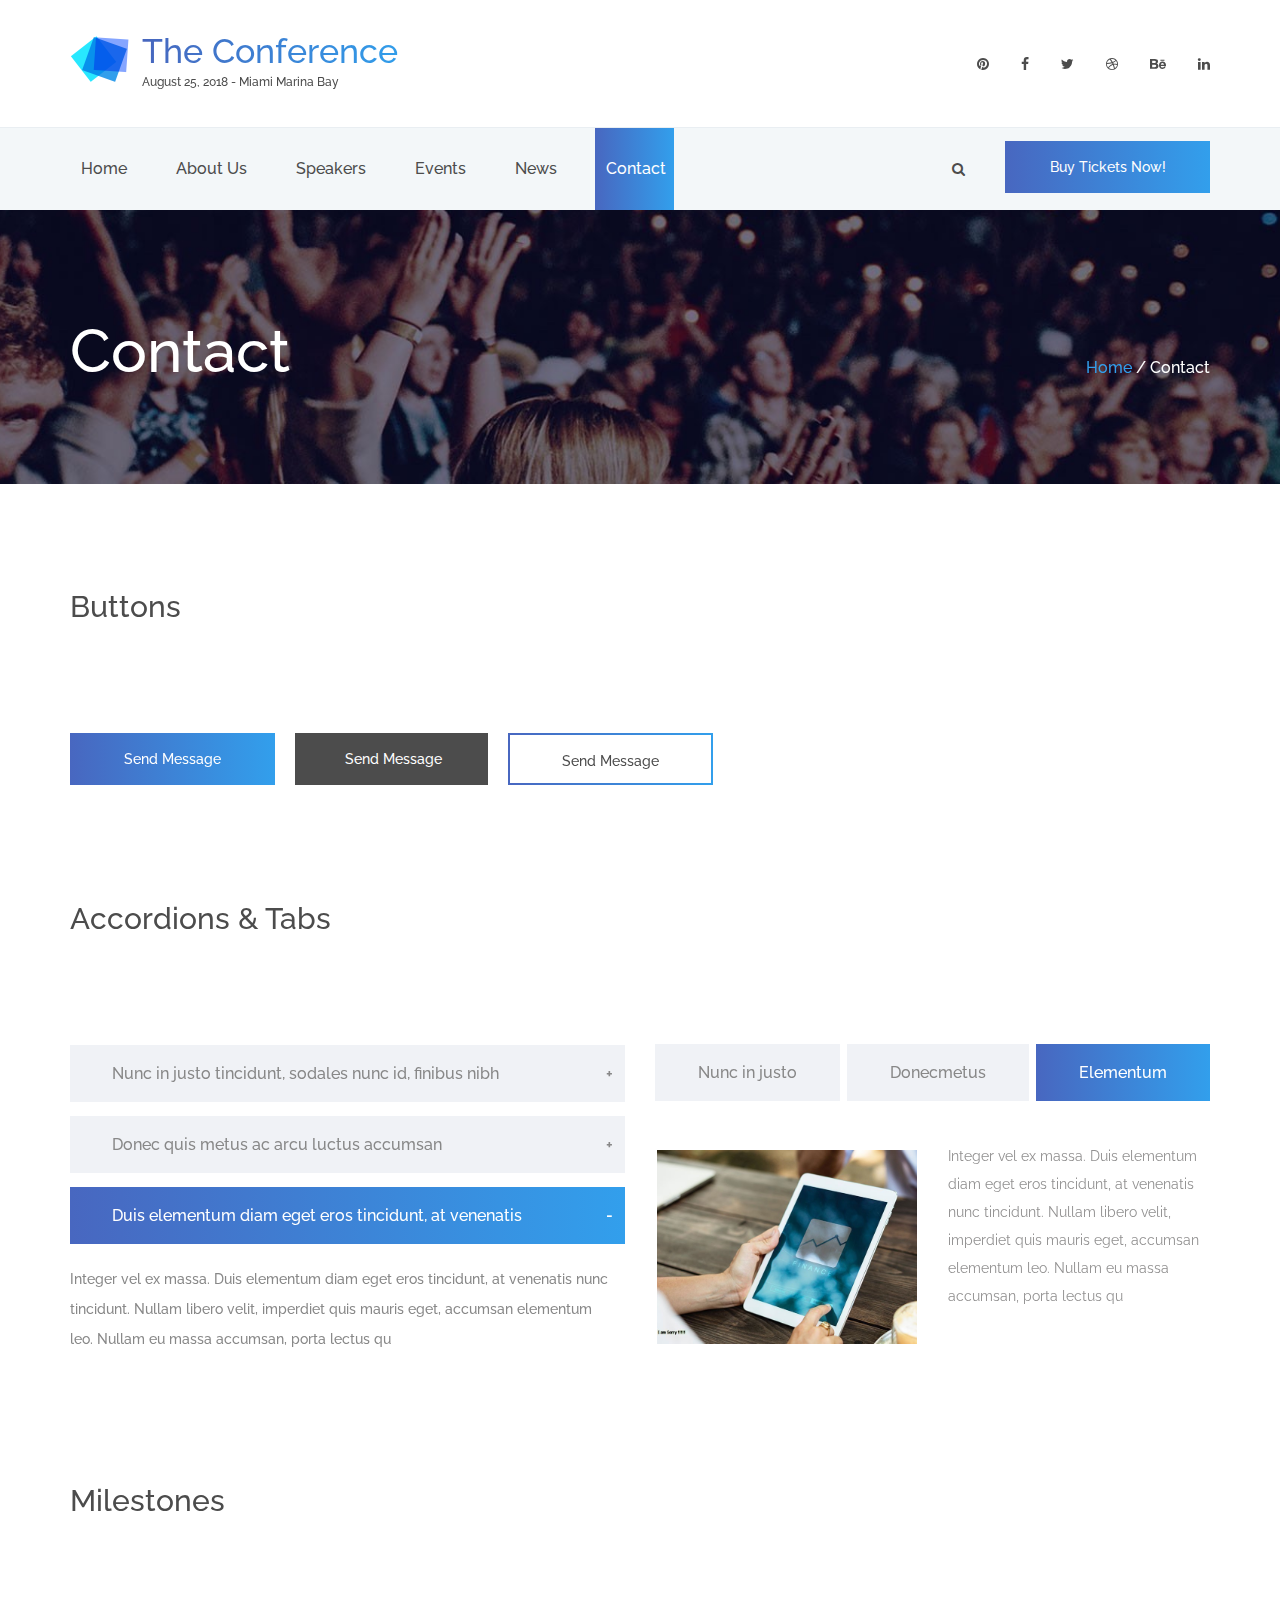
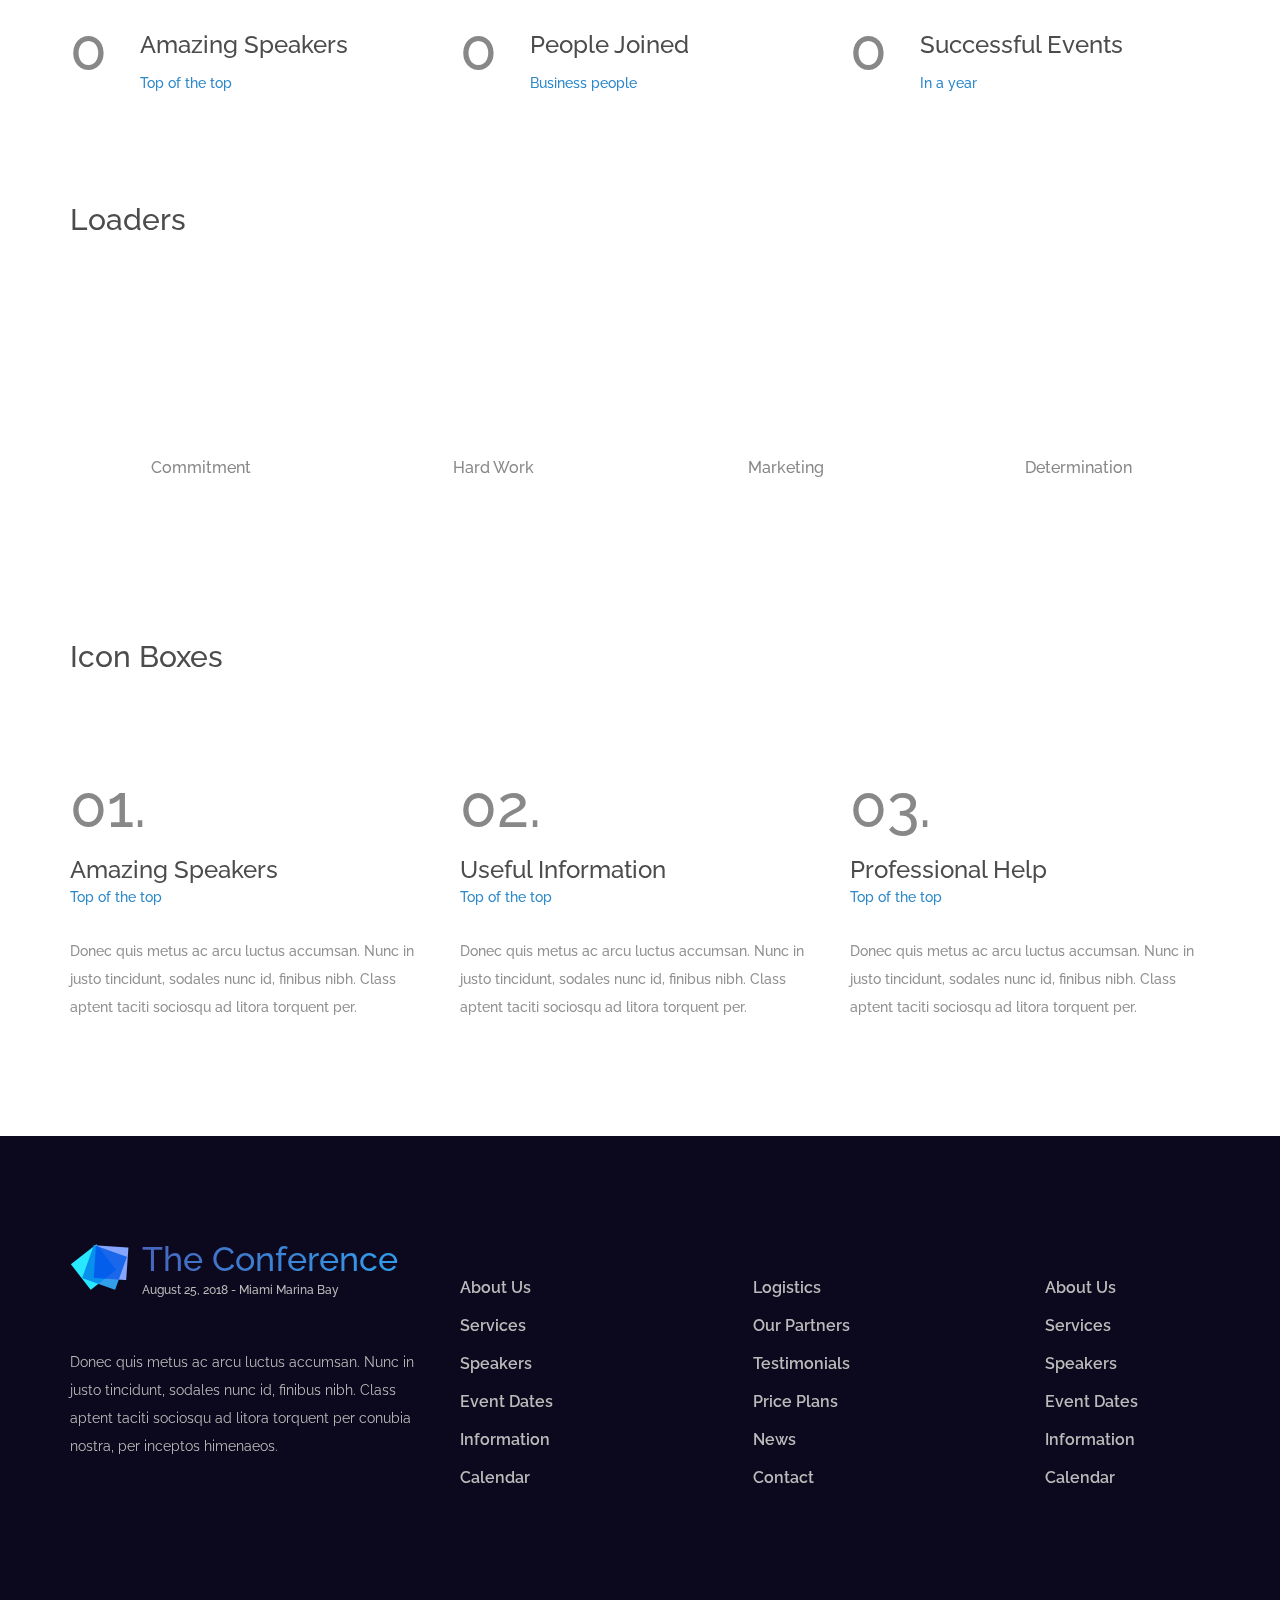
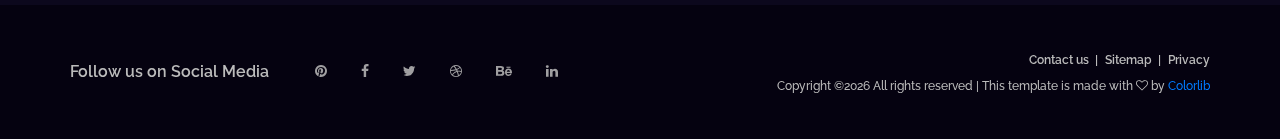
<file: elements.html>
<!DOCTYPE html>
<html lang="en">
<head>
<title>Elements</title>
<meta charset="utf-8">
<meta http-equiv="X-UA-Compatible" content="IE=edge">
<meta name="description" content="Conference project">
<meta name="viewport" content="width=device-width, initial-scale=1">
<link rel="stylesheet" type="text/css" href="styles/bootstrap4/bootstrap.min.css">
<link href="plugins/font-awesome-4.7.0/css/font-awesome.min.css" rel="stylesheet" type="text/css">
<link rel="stylesheet" type="text/css" href="styles/elements.css">
<link rel="stylesheet" type="text/css" href="styles/elements_responsive.css">
</head>
<body>

<div class="super_container">

	<!-- Menu -->

	<div class="menu trans_500">
		<div class="menu_content d-flex flex-column align-items-center justify-content-center text-center">
			<div class="menu_close_container"><div class="menu_close"></div></div>
			<div class="logo menu_logo">
				<a href="#">
					<div class="logo_container d-flex flex-row align-items-start justify-content-start">
						<div class="logo_image"><div><img src="images/logo.png" alt=""></div></div>
						<div class="logo_content">
							<div id="logo_text" class="logo_text logo_text_not_ie">The Conference</div>
							<div class="logo_sub">August 25, 2018 - Miami Marina Bay</div>
						</div>
					</div>
				</a>
			</div>
			<ul>
				<li class="menu_item"><a href="index.html">Home</a></li>
				<li class="menu_item"><a href="#">About us</a></li>
				<li class="menu_item"><a href="#">Speakers</a></li>
				<li class="menu_item"><a href="#">Tickets</a></li>
				<li class="menu_item"><a href="news.html">News</a></li>
				<li class="menu_item"><a href="contact.html">Contact</a></li>
			</ul>
		</div>
		<div class="menu_social">
			<div class="menu_social_title">Follow uf on Social Media</div>
			<ul>
				<li><a href="#"><i class="fa fa-pinterest" aria-hidden="true"></i></a></li>
				<li><a href="#"><i class="fa fa-facebook" aria-hidden="true"></i></a></li>
				<li><a href="#"><i class="fa fa-twitter" aria-hidden="true"></i></a></li>
				<li><a href="#"><i class="fa fa-dribbble" aria-hidden="true"></i></a></li>
				<li><a href="#"><i class="fa fa-behance" aria-hidden="true"></i></a></li>
				<li><a href="#"><i class="fa fa-linkedin" aria-hidden="true"></i></a></li>
			</ul>
		</div>
	</div>
	
	<!-- Home -->

	<div class="home">
		<div class="parallax_background parallax-window" data-parallax="scroll" data-image-src="images/contact.jpg" data-speed="0.8"></div>

		<!-- Header -->

		<header class="header" id="header">
			<div>
				<div class="header_top">
					<div class="container">
						<div class="row">
							<div class="col">
								<div class="header_top_content d-flex flex-row align-items-center justify-content-start">
									<div>
										<a href="#">
											<div class="logo_container d-flex flex-row align-items-start justify-content-start">
												<div class="logo_image"><div><img src="images/logo.png" alt=""></div></div>
												<div class="logo_content">
													<div id="logo_text" class="logo_text logo_text_not_ie">The Conference</div>
													<div class="logo_sub">August 25, 2018 - Miami Marina Bay</div>
												</div>
											</div>
										</a>	
									</div>
									<div class="header_social ml-auto">
										<ul>
											<li><a href="#"><i class="fa fa-pinterest" aria-hidden="true"></i></a></li>
											<li><a href="#"><i class="fa fa-facebook" aria-hidden="true"></i></a></li>
											<li><a href="#"><i class="fa fa-twitter" aria-hidden="true"></i></a></li>
											<li><a href="#"><i class="fa fa-dribbble" aria-hidden="true"></i></a></li>
											<li><a href="#"><i class="fa fa-behance" aria-hidden="true"></i></a></li>
											<li><a href="#"><i class="fa fa-linkedin" aria-hidden="true"></i></a></li>
										</ul>
									</div>
									<div class="hamburger ml-auto"><i class="fa fa-bars" aria-hidden="true"></i></div>
								</div>
							</div>
						</div>
					</div>
				</div>
				<div class="header_nav" id="header_nav_pin">
					<div class="header_nav_inner">
						<div class="header_nav_container">
							<div class="container">
								<div class="row">
									<div class="col">
										<div class="header_nav_content d-flex flex-row align-items-center justify-content-start">
											<nav class="main_nav">
												<ul>
													<li><a href="index.html">Home</a></li>
													<li><a href="#">About Us</a></li>
													<li><a href="speakers.html">Speakers</a></li>
													<li><a href="events.html">Events</a></li>
													<li><a href="news.html">News</a></li>
													<li class="active"><a href="contact.html">Contact</a></li>
												</ul>
											</nav>
											<div class="header_extra ml-auto">
												<div class="header_search"><i class="fa fa-search" aria-hidden="true"></i></div>
												<div class="button header_button"><a href="#">Buy Tickets Now!</a></div>
											</div>
										</div>
									</div>
								</div>
							</div>
						</div>
						<div class="search_container">
							<div class="container">
								<div class="row">
									<div class="col">
										<div class="search_content d-flex flex-row align-items-center justify-content-end">
											<form action="#" id="search_container_form" class="search_container_form">
												<input type="text" class="search_container_input" placeholder="Search" required="required">
												<button class="search_container_button"><i class="fa fa-search" aria-hidden="true"></i></button>
											</form>
										</div>
									</div>
								</div>
							</div>
						</div>
					</div>
				</div>	
			</div>
		</header>

		<div class="home_content_container">
			<div class="container">
				<div class="row">
					<div class="col">
						<div class="home_content d-flex flex-row align-items-end justify-content-start">
							<div class="current_page">Contact</div>
							<div class="breadcrumbs ml-auto">
								<ul>
									<li><a href="index.html">Home</a></li>
									<li>Contact</li>
								</ul>
							</div>
						</div>
					</div>
				</div>
			</div>
		</div>
	</div>

	<!-- Elements -->

	<div class="elements">
		<div class="container">
			<div class="row">
				<div class="col">

					<!-- Buttons -->

					<div class="elements_buttons">
						<div class="elements_title">Buttons</div>
						<div class="buttons_container">
							<div class="button element_button button_1"><a href="#">Send Message</a></div>
							<div class="element_button button_2"><a href="#">Send Message</a></div>
							<div class="button element_button button_3"><a href="#">Send Message</a></div>
						</div>
					</div>

					<!-- Accordions & Tabs -->

					<div class="elements_accordions_tabs">
						<div class="elements_title">Accordions & Tabs</div>
						<div class="row">
							<div class="col-lg-6">
								<div class="elements_accordions">
									<div class="accordions">

										<div class="accordion_container">
											<div class="accordion d-flex flex-row align-items-center"><div>Nunc in justo tincidunt, sodales nunc id, finibus nibh</div></div>
											<div class="accordion_panel">
												<div>
													<p>Integer vel ex massa. Duis elementum diam eget eros tincidunt, at venenatis nunc tincidunt. Nullam libero velit, imperdiet quis mauris eget, accumsan elementum leo. Nullam eu massa accumsan, porta lectus qu</p>
												</div>
											</div>
										</div>

										<div class="accordion_container">
											<div class="accordion d-flex flex-row align-items-center"><div>Donec quis metus ac arcu luctus accumsan</div></div>
											<div class="accordion_panel">
												<div>
													<p>Integer vel ex massa. Duis elementum diam eget eros tincidunt, at venenatis nunc tincidunt. Nullam libero velit, imperdiet quis mauris eget, accumsan elementum leo. Nullam eu massa accumsan, porta lectus qu</p>
												</div>
											</div>
										</div>

										<div class="accordion_container">
											<div class="accordion d-flex flex-row align-items-center active"><div> Duis elementum diam eget eros tincidunt, at venenatis</div></div>
											<div class="accordion_panel">
												<div>
													<p>Integer vel ex massa. Duis elementum diam eget eros tincidunt, at venenatis nunc tincidunt. Nullam libero velit, imperdiet quis mauris eget, accumsan elementum leo. Nullam eu massa accumsan, porta lectus qu</p>
												</div>
											</div>
										</div>

									</div>
								</div>
							</div>
							<div class="col-lg-6">
								<div class="tabs">
									<div class="tabs_container">
										<div class="tabs d-flex flex-row align-items-center justify-content-start flex-wrap">
											<div class="tab">Nunc in justo</div>
											<div class="tab">Donecmetus</div>
											<div class="tab active">Elementum</div>
										</div>
										<div class="tab_panels">
											<div class="tab_panel">
												<div class="tab_panel_content">
													<div class="row">
														<div class="col-lg-6">
															<div class="tab_image"><img src="images/tab.jpg" alt=""></div>
														</div>
														<div class="col-lg-6">
															<div class="tab_text">
																<p>Integer vel ex massa. Duis elementum diam eget eros tincidunt, at venenatis nunc tincidunt. Nullam libero velit, imperdiet quis mauris eget, accumsan elementum leo. Nullam eu massa accumsan, porta lectus qu</p>
															</div>
														</div>
													</div>
												</div>
											</div>
											<div class="tab_panel">
												<div class="tab_panel_content">
													<div class="row">
														<div class="col-lg-6">
															<div class="tab_image"><img src="images/tab.jpg" alt=""></div>
														</div>
														<div class="col-lg-6">
															<div class="tab_text">
																<p>Integer vel ex massa. Duis elementum diam eget eros tincidunt, at venenatis nunc tincidunt. Nullam libero velit, imperdiet quis mauris eget, accumsan elementum leo. Nullam eu massa accumsan, porta lectus qu</p>
															</div>
														</div>
													</div>
												</div>
											</div>
											<div class="tab_panel active">
												<div class="tab_panel_content">
													<div class="row">
														<div class="col-lg-6">
															<div class="tab_image"><img src="images/tab.jpg" alt=""></div>
														</div>
														<div class="col-lg-6">
															<div class="tab_text">
																<p>Integer vel ex massa. Duis elementum diam eget eros tincidunt, at venenatis nunc tincidunt. Nullam libero velit, imperdiet quis mauris eget, accumsan elementum leo. Nullam eu massa accumsan, porta lectus qu</p>
															</div>
														</div>
													</div>
												</div>
											</div>
										</div>
									</div>
								</div>
							</div>
						</div>
					</div>

					<div class="elements_milestones">
						<div class="elements_title">Milestones</div>
						<div class="milestones">
							<div class="row milestones_container">
											
								<!-- Milestone -->
								<div class="col-lg-4 milestone_col">
									<div class="milestone d-flex flex-row align-items-start justify-content-start">
										<div class="milestone_counter" data-end-value="35">0</div>
										<div class="milestone_content">
											<div class="milestone_text">Amazing Speakers</div>
											<div class="milestone_sub">Top of the top</div>
										</div>
									</div>
								</div>

								<!-- Milestone -->
								<div class="col-lg-4 milestone_col">
									<div class="milestone d-flex flex-row align-items-start justify-content-start">
										<div class="milestone_counter" data-end-value="12" data-sign-after="k">0</div>
										<div class="milestone_content">
											<div class="milestone_text">People Joined</div>
											<div class="milestone_sub">Business people</div>
										</div>
									</div>
								</div>

								<!-- Milestone -->
								<div class="col-lg-4 milestone_col">
									<div class="milestone d-flex flex-row align-items-start justify-content-start">
										<div class="milestone_counter" data-end-value="17">0</div>
										<div class="milestone_content">
											<div class="milestone_text">Successful Events</div>
											<div class="milestone_sub">In a year</div>
										</div>
									</div>
								</div>

							</div>
						</div>
					</div>
					
					<!-- Loaders -->
					<div class="elements_loaders">
						<div class="elements_title">Loaders</div>
						<div class="loaders_container">
							<div class="row elements_loaders_container">
								<div class="col-lg-3 loader_col">
									<!-- Loader -->
									<div class="circle loader" data-value="1.0">
										<strong><i></i></strong>
										<span>Commitment</span>
									</div>
								</div>
								<div class="col-lg-3 loader_col">
									<!-- Loader -->
									<div class="circle loader" data-value="0.95">
										<strong><i></i></strong>
										<span>Hard Work</span>
									</div>
								</div>
								<div class="col-lg-3 loader_col">
									<div class="circle loader" data-value="0.70">
										<strong><i></i></strong>
										<span>Marketing</span>
									</div>
								</div>
								<div class="col-lg-3 loader_col">
									<div class="circle loader" data-value="0.65">
										<strong><i></i></strong>
										<span>Determination</span>
									</div>
								</div>
							</div>
						</div>
					</div>

					<!-- Icon Boxes -->

					<div class="elements_icon_boxes">
						<div class="elements_title">Icon Boxes</div>
						<div class="icon_boxes_container">
							<div class="row">

								<!-- Icon Box -->
								<div class="col-lg-4 icon_box_col">
									<div class="icon_box">
										<div class="icon_box_num">01.</div>
										<div class="icon_box_title">Amazing Speakers</div>
										<div class="icon_box_subtitle">Top of the top</div>
										<div class="icon_box_text">
											<p>Donec quis metus ac arcu luctus accumsan. Nunc in justo tincidunt, sodales nunc id, finibus nibh. Class aptent taciti sociosqu ad litora torquent per.</p>
										</div>
									</div>
								</div>

								<!-- Icon Box -->
								<div class="col-lg-4 icon_box_col">
									<div class="icon_box">
										<div class="icon_box_num">02.</div>
										<div class="icon_box_title">Useful Information</div>
										<div class="icon_box_subtitle">Top of the top</div>
										<div class="icon_box_text">
											<p>Donec quis metus ac arcu luctus accumsan. Nunc in justo tincidunt, sodales nunc id, finibus nibh. Class aptent taciti sociosqu ad litora torquent per.</p>
										</div>
									</div>
								</div>

								<!-- Icon Box -->
								<div class="col-lg-4 icon_box_col">
									<div class="icon_box">
										<div class="icon_box_num">03.</div>
										<div class="icon_box_title">Professional Help</div>
										<div class="icon_box_subtitle">Top of the top</div>
										<div class="icon_box_text">
											<p>Donec quis metus ac arcu luctus accumsan. Nunc in justo tincidunt, sodales nunc id, finibus nibh. Class aptent taciti sociosqu ad litora torquent per.</p>
										</div>
									</div>
								</div>

							</div>
						</div>
					</div>
				</div>
			</div>
		</div>
	</div>

	<!-- Footer -->

	<footer class="footer">
		<div class="footer_content">
			<div class="container">
				<div class="row">
					
					<!-- Footer Column -->
					<div class="col-lg-4 footer_col">
						<div class="footer_about">
							<div>
								<a href="#">
									<div class="logo_container d-flex flex-row align-items-start justify-content-start">
										<div class="logo_image"><div><img src="images/logo.png" alt=""></div></div>
										<div class="logo_content">
											<div class="logo_text logo_text_not_ie">The Conference</div>
											<div class="logo_sub">August 25, 2018 - Miami Marina Bay</div>
										</div>
									</div>
								</a>	
							</div>
							<div class="footer_about_text">
								<p>Donec quis metus ac arcu luctus accumsan. Nunc in justo tincidunt, sodales nunc id, finibus nibh. Class aptent taciti sociosqu ad litora torquent per conubia nostra, per inceptos himenaeos.</p>
							</div>
						</div>
					</div>

					<!-- Footer Column -->
					<div class="col-lg-3 footer_col">
						<div class="footer_links">
							<ul>
								<li><a href="#">About Us</a></li>
								<li><a href="#">Services</a></li>
								<li><a href="#">Speakers</a></li>
								<li><a href="#">Event Dates</a></li>
								<li><a href="#">Information</a></li>
								<li><a href="#">Calendar</a></li>
							</ul>
						</div>
					</div>

					<!-- Footer Column -->
					<div class="col-lg-3 footer_col">
						<div class="footer_links">
							<ul>
								<li><a href="#">Logistics</a></li>
								<li><a href="#">Our Partners</a></li>
								<li><a href="#">Testimonials</a></li>
								<li><a href="#">Price Plans</a></li>
								<li><a href="#">News</a></li>
								<li><a href="#">Contact</a></li>
							</ul>
						</div>
					</div>

					<!-- Footer Column -->
					<div class="col-lg-2 footer_col">
						<div class="footer_links">
							<ul>
								<li><a href="#">About Us</a></li>
								<li><a href="#">Services</a></li>
								<li><a href="#">Speakers</a></li>
								<li><a href="#">Event Dates</a></li>
								<li><a href="#">Information</a></li>
								<li><a href="#">Calendar</a></li>
							</ul>
						</div>
					</div>

				</div>
			</div>
		</div>
		<div class="footer_extra">
			<div class="container">
				<div class="row">
					<div class="col">
						<div class="footer_extra_content d-flex flex-lg-row flex-column align-items-lg-center align-items-start justify-content-lg-start justify-content-center">
							<div class="footer_social">
								<div class="footer_social_title">Follow us on Social Media</div>
								<ul class="footer_social_list">
									<li><a href="#"><i class="fa fa-pinterest" aria-hidden="true"></i></a></li>
									<li><a href="#"><i class="fa fa-facebook" aria-hidden="true"></i></a></li>
									<li><a href="#"><i class="fa fa-twitter" aria-hidden="true"></i></a></li>
									<li><a href="#"><i class="fa fa-dribbble" aria-hidden="true"></i></a></li>
									<li><a href="#"><i class="fa fa-behance" aria-hidden="true"></i></a></li>
									<li><a href="#"><i class="fa fa-linkedin" aria-hidden="true"></i></a></li>
								</ul>
							</div>
							<div class="footer_extra_right ml-lg-auto text-lg-right">
								<div class="footer_extra_links">
									<ul>
										<li><a href="contact.html">Contact us</a></li>
										<li><a href="#">Sitemap</a></li>
										<li><a href="#">Privacy</a></li>
									</ul>
								</div>
								<div class="copyright"><!-- Link back to Colorlib can't be removed. Template is licensed under CC BY 3.0. -->
Copyright &copy;<script>document.write(new Date().getFullYear());</script> All rights reserved | This template is made with <i class="fa fa-heart-o" aria-hidden="true"></i> by <a href="https://colorlib.com" target="_blank">Colorlib</a>
<!-- Link back to Colorlib can't be removed. Template is licensed under CC BY 3.0. --></div>
							</div>
						</div>
					</div>
				</div>
			</div>
		</div>
	</footer>
		
</div>

<script src="js/jquery-3.2.1.min.js"></script>
<script src="styles/bootstrap4/popper.js"></script>
<script src="styles/bootstrap4/bootstrap.min.js"></script>
<script src="plugins/greensock/TweenMax.min.js"></script>
<script src="plugins/greensock/TimelineMax.min.js"></script>
<script src="plugins/scrollmagic/ScrollMagic.min.js"></script>
<script src="plugins/greensock/animation.gsap.min.js"></script>
<script src="plugins/greensock/ScrollToPlugin.min.js"></script>
<script src="plugins/progressbar/progressbar.min.js"></script>
<script src="plugins/easing/easing.js"></script>
<script src="plugins/jquery-circle-progress-1.2.2/circle-progress.js"></script>
<script src="plugins/parallax-js-master/parallax.min.js"></script>
<script src="js/elements.js"></script>
</body>
</html>
</file>
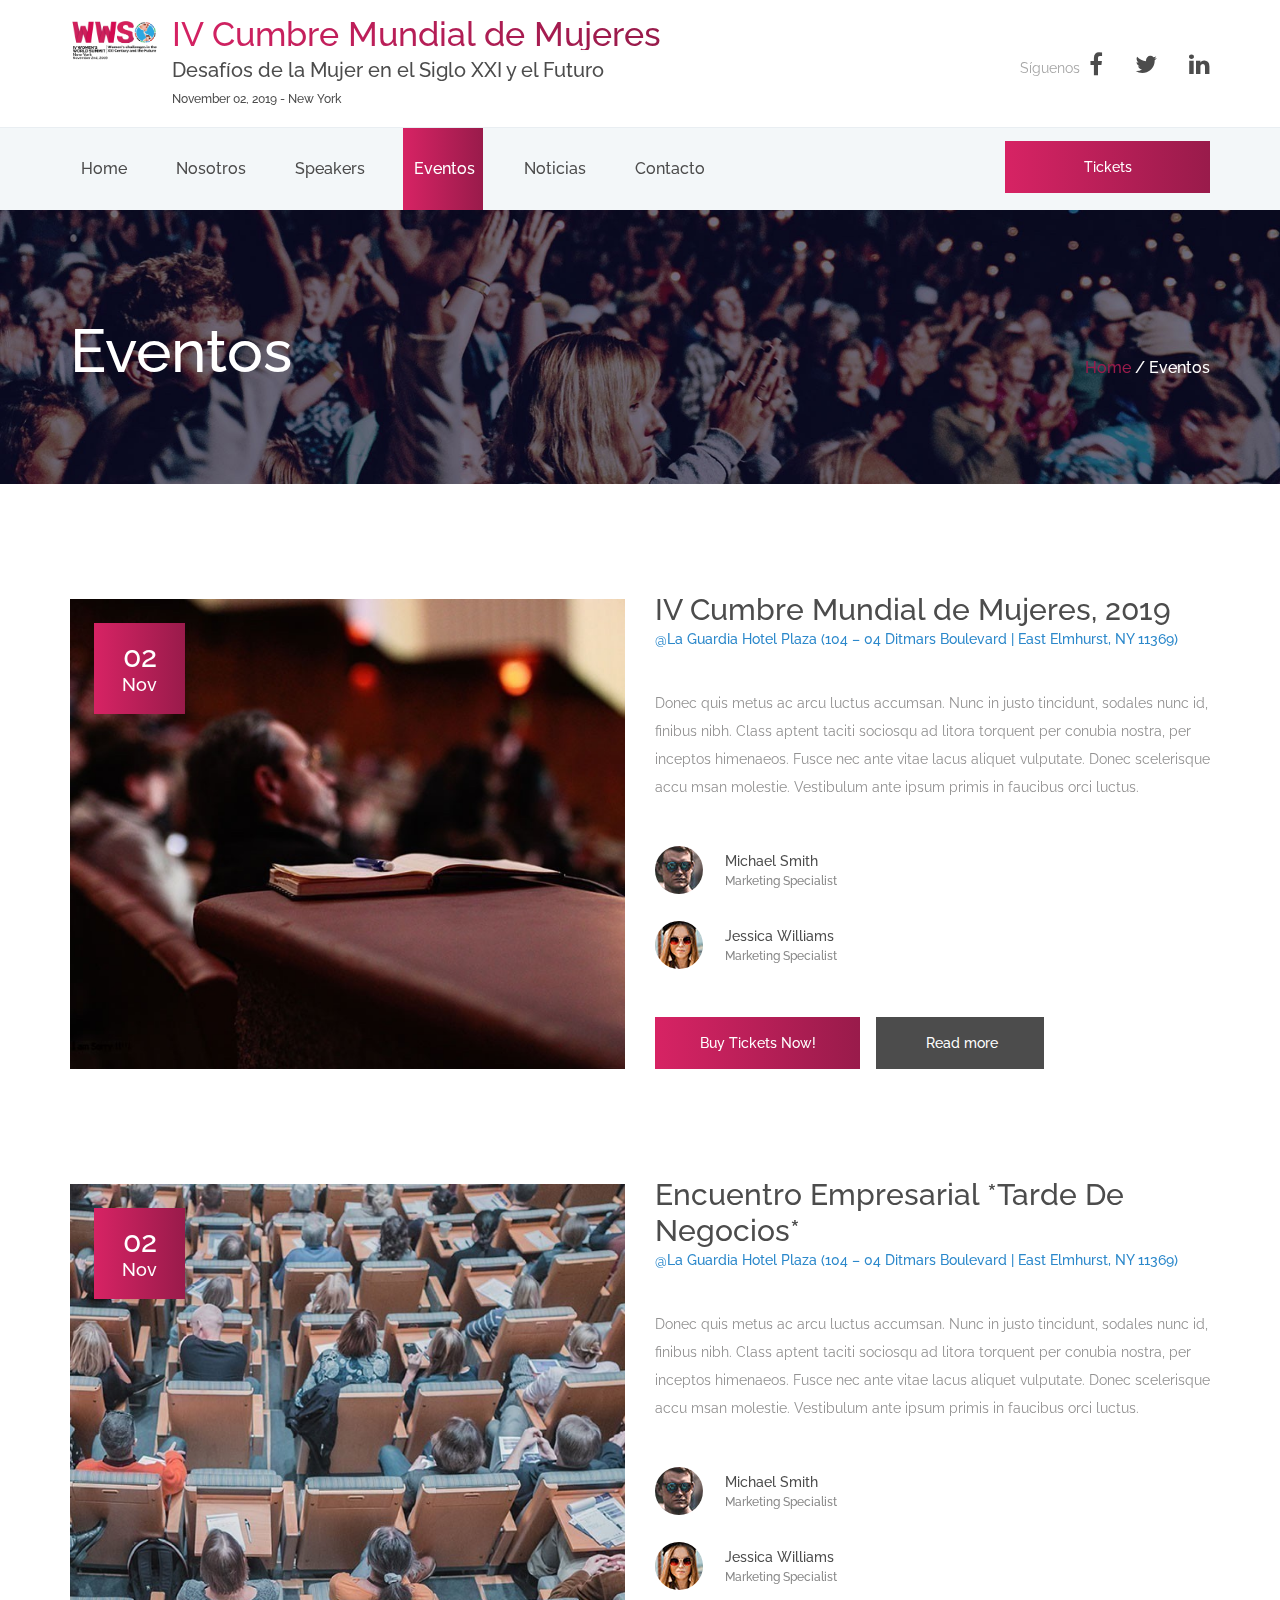
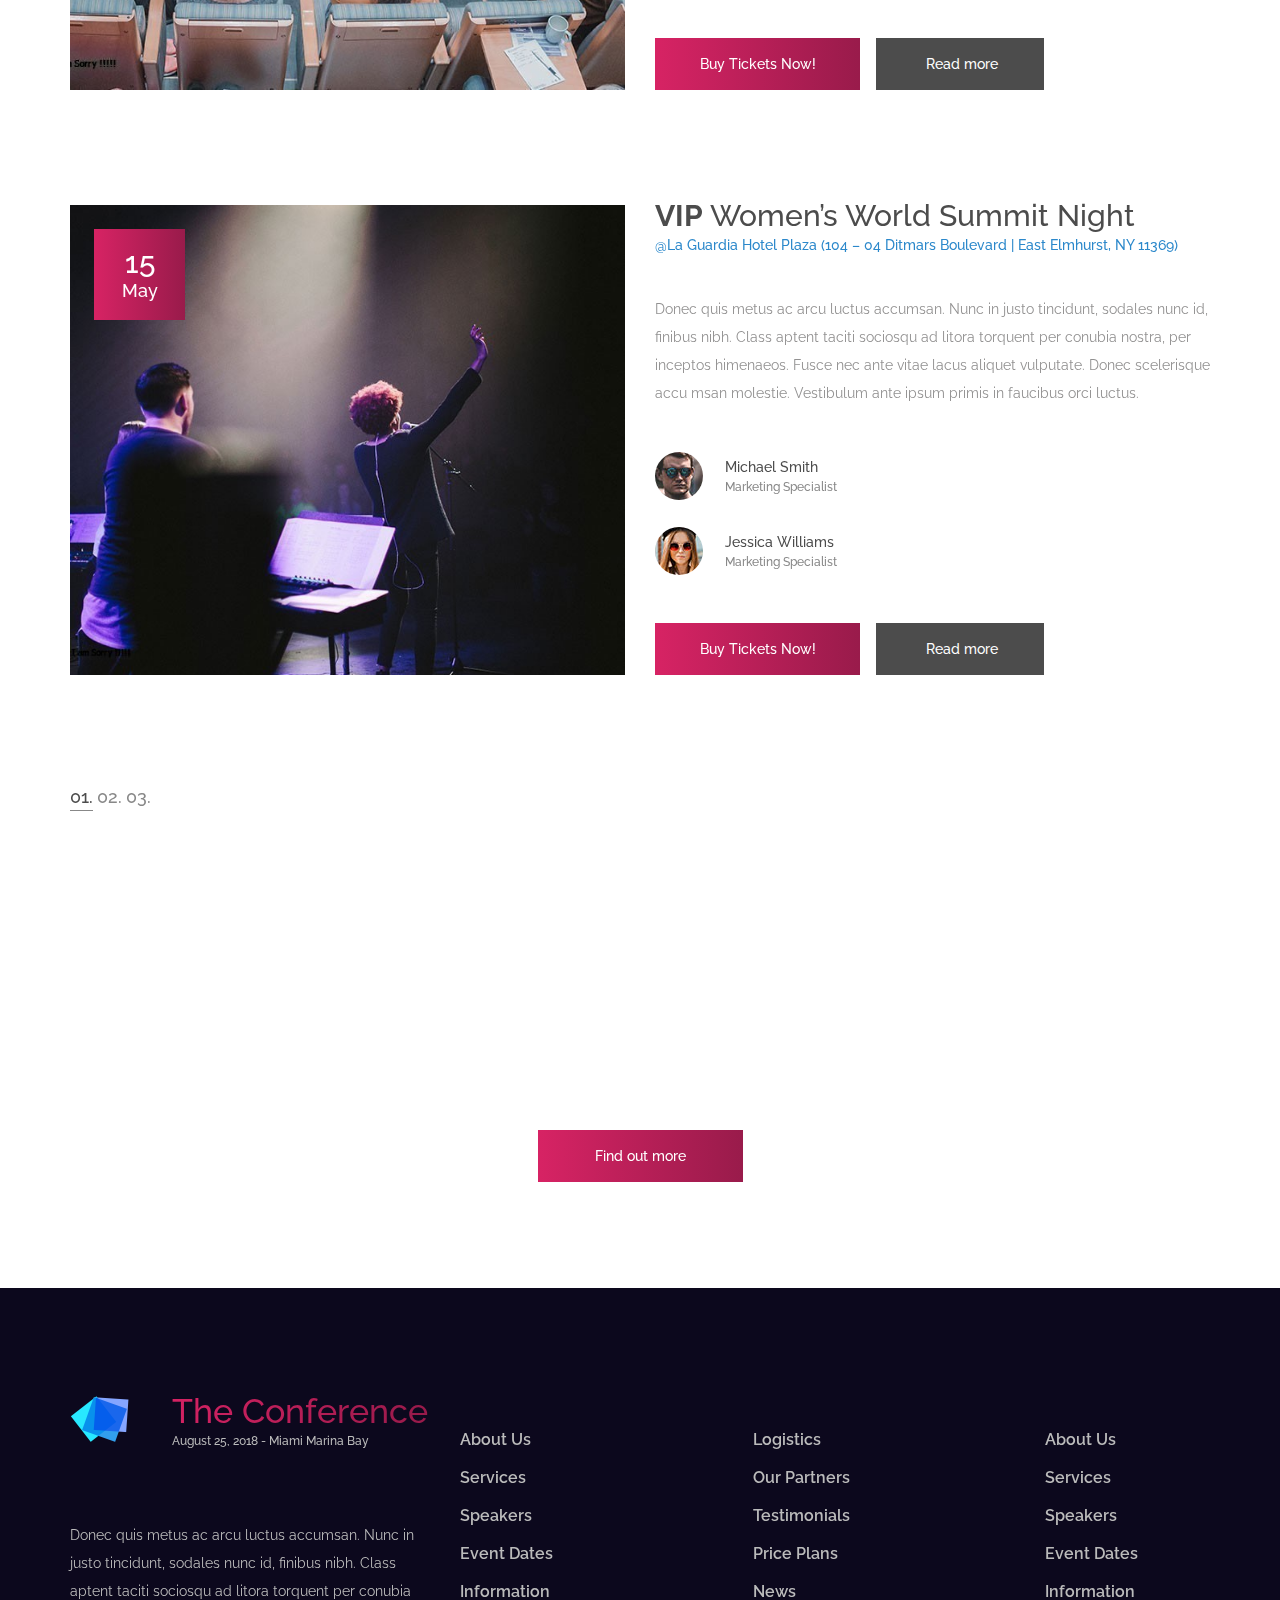
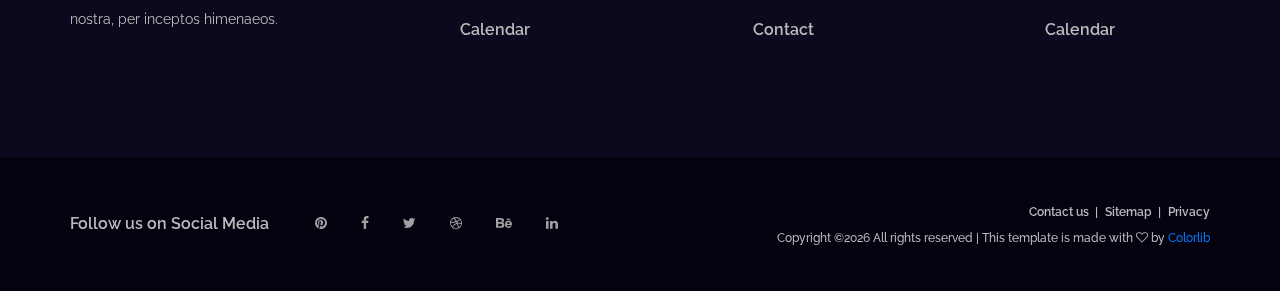
<file: events.html>
<!DOCTYPE html>
<html lang="en">
<head>
<title>Events</title>
<meta charset="utf-8">
<meta http-equiv="X-UA-Compatible" content="IE=edge">
<meta name="description" content="Conference project">
<meta name="viewport" content="width=device-width, initial-scale=1">
<link rel="stylesheet" type="text/css" href="styles/bootstrap4/bootstrap.min.css">
<link href="plugins/font-awesome-4.7.0/css/font-awesome.min.css" rel="stylesheet" type="text/css">
<link rel="stylesheet" type="text/css" href="plugins/OwlCarousel2-2.2.1/owl.carousel.css">
<link rel="stylesheet" type="text/css" href="plugins/OwlCarousel2-2.2.1/owl.theme.default.css">
<link rel="stylesheet" type="text/css" href="plugins/OwlCarousel2-2.2.1/animate.css">
<link rel="stylesheet" type="text/css" href="styles/events.css">
<link rel="stylesheet" type="text/css" href="styles/events_responsive.css">
</head>
<body>

		<div class="super_container">
	
			<!-- Menu -->
	
			<div class="menu trans_500">
				<div class="menu_content d-flex flex-column align-items-center justify-content-center text-center">
					<div class="menu_close_container">
						<div class="menu_close"></div>
					</div>
					<div class="logo menu_logo">
						<a href="#">
							<div class="logo_container d-flex flex-row align-items-start justify-content-start">
								<div class="logo_image">
									<div><img src="images/logo3.jpeg" alt=""></div>
								</div>
								<div class="logo_content">
									<div class="logo_text logo_text_not_ie">Cumbre Mundial de Mujeres</div>
									<div class="logo_sub">Noviembre 02, 2019 - Nueva York, NY</div>
								</div>
							</div>
						</a>
					</div>
					<ul>
						<li class="menu_item"><a href="index.html">Home</a></li>
						<li class="menu_item"><a href="about.html">Nosotros</a></li>
						<li class="menu_item"><a href="speakers.html">Speakers</a></li>
						<li class="menu_item"><a href="https://www.eventbrite.com/e/iv-cumbre-mundial-de-mujeres-iv-womens-world-summit-tickets-71011739023">Tickets</a></li>
						<li class="menu_item"><a href="news.html">Noticias</a></li>
						<li class="menu_item"><a href="contacto.html">Contacto</a></li>
					</ul>
				</div>
				<div class="menu_social">
					<div class="menu_social_title">Follow uf on Social Media</div>
					<ul>
							<li><a href="https://www.facebook.com/womenswsummit" target="_blank"><i class="fa fa-facebook" aria-hidden="true" style="font-size:24px"></i></a></li>
							<li><a href="https://twitter.com/womenswsummit" target="_blank"><i class="fa fa-twitter" aria-hidden="true" style="font-size:24px"></i></a></li>
							<li><a href="https://www.instagram.com/womenswsummit/?fbclid=IwAR0IBbe5edo84HIuOtIb-CK76ZawwlhafTNtqi6iDD9_8oBk0VFxDcW-l44" target="_blank"><i class="fa fa-instagram" aria-hidden="true" style="font-size:24px"></i></a></li>				</ul>
				</div>
			</div>
	
		<!-- Home -->
	
		<div class="home">
			<!-- <div class="home_background" style="background-image: url(images/index.jpg)"></div> -->
			<div class="parallax_background parallax-window" data-parallax="scroll" data-image-src="images/index.jpg"
				data-speed="0.8"></div>
	
			<!-- Header -->
	
			<header class="header" id="header">
				<div>
					<div class="header_top">
						<div class="container">
							<div class="row">
								<div class="col">
									<div class="header_top_content d-flex flex-row align-items-center justify-content-start">
										<div>
											<a href="#">
													<div
														class="logo_container d-flex flex-row align-items-start justify-content-start">
														<div class="logo_image">
															<div><img src="images/logo2.png" alt=""></div>
														</div>
														<div class="logo_content">
															<div id="logo_text" class="logo_text logo_text_not_ie">IV Cumbre
																Mundial de Mujeres</div>
															<div class="logo_sub1">Desafíos de la Mujer en el Siglo XXI y el
																Futuro</div>
															<div class="logo_sub">November 02, 2019 - New York</div>
														</div>
													</div>
											</a>	
										</div>
										<div class="header_social ml-auto">
												<ul> Síguenos
													<li><a href="#"><i class="fa fa-facebook" aria-hidden="true"
																style="font-size:24px"></i></a></li>
													<li><a href="#"><i class="fa fa-twitter" aria-hidden="true"
																style="font-size:24px"></i></a></li>
													<li><a href="#"><i class="fa fa-linkedin" aria-hidden="true"
																style="font-size:24px"></i></a></li>
												</ul>
											</div>
										<div class="hamburger ml-auto"><i class="fa fa-bars" aria-hidden="true"></i></div>
									</div>
								</div>
							</div>
						</div>
					</div>
					<div class="header_nav" id="header_nav_pin">
						<div class="header_nav_inner">
							<div class="header_nav_container">
								<div class="container">
									<div class="row">
										<div class="col">
											<div
												class="header_nav_content d-flex flex-row align-items-center justify-content-start">
												<nav class="main_nav">
													<ul>
														<li><a href="index.html">Home</a></li>
														<li><a href="about.html">Nosotros</a></li>
														<li><a href="speakers.html">Speakers</a></li>
														<li class="active"><a href="events.html">Eventos</a></li>
														<li><a href="news.html">Noticias</a></li>
														<li><a href="contact.html">Contacto</a></li>
													</ul>
												</nav>
												<div class="header_extra ml-auto"></div>
												<div class="button header_button"><a href="https://www.eventbrite.com/e/iv-cumbre-mundial-de-mujeres-iv-womens-world-summit-tickets-71011739023?ref=eios" target="_blanck">Tickets</a></div>
											</div>
										</div>
									</div>
								</div>
							</div>
						</div>
					</div>
				</div>
		</div>
		</header>

		<div class="home_content_container">
			<div class="container">
				<div class="row">
					<div class="col">
						<div class="home_content d-flex flex-row align-items-end justify-content-start">
							<div class="current_page">Eventos</div>
							<div class="breadcrumbs ml-auto">
								<ul>
									<li><a href="index.html">Home</a></li>
									<li>Eventos</li>
								</ul>
							</div>
						</div>
					</div>
				</div>
			</div>
		</div>
	</div>

	<!-- Events -->

	<div class="events">
		<div class="container">
			<div class="row">
				<div class="col">
					
					<!-- Event -->
					<div class="event">
						<div class="row row-lg-eq-height">
							<div class="col-lg-6 event_col">
								<div class="event_image_container">
									<div class="background_image" style="background-image:url(images/event_9.jpg)"></div>
									<div class="date_container">
										<a href="#">
											<span class="date_content d-flex flex-column align-items-center justify-content-center">
												<div class="date_day">02</div>
												<div class="date_month">Nov</div>
											</span>
										</a>	
									</div>
								</div>
							</div>
							<div class="col-lg-6 event_col">
								<div class="event_content">
									<div class="event_title">IV Cumbre Mundial de Mujeres, 2019</div>
									<div class="event_location">@La Guardia Hotel Plaza (104 – 04 Ditmars Boulevard | East Elmhurst, NY 11369)</div>
									<div class="event_text">
										<p>Donec quis metus ac arcu luctus accumsan. Nunc in justo tincidunt, sodales nunc id, finibus nibh. Class aptent taciti sociosqu ad litora torquent per conubia nostra, per inceptos himenaeos. Fusce nec ante vitae lacus aliquet vulputate. Donec scelerisque accu msan molestie. Vestibulum ante ipsum primis in faucibus orci luctus.</p>
									</div>
									<div class="event_speakers">
										<!-- Event Speaker -->
										<div class="event_speaker d-flex flex-row align-items-center justify-content-start">
											<div><div class="event_speaker_image"><img src="images/event_speaker_1.jpg" alt=""></div></div>
											<div class="event_speaker_content">
												<div class="event_speaker_name">Michael Smith</div>
												<div class="event_speaker_title">Marketing Specialist</div>
											</div>
										</div>
										<!-- Event Speaker -->
										<div class="event_speaker d-flex flex-row align-items-center justify-content-start">
											<div><div class="event_speaker_image"><img src="images/event_speaker_2.jpg" alt=""></div></div>
											<div class="event_speaker_content">
												<div class="event_speaker_name">Jessica Williams</div>
												<div class="event_speaker_title">Marketing Specialist</div>
											</div>
										</div>
									</div>
									<div class="event_buttons">
										<div class="button event_button event_button_1"><a href="#">Buy Tickets Now!</a></div>
										<div class="button_2 event_button event_button_2"><a href="#">Read more</a></div>
									</div>
								</div>
							</div>
						</div>
					</div>

					<!-- Event -->
					<div class="event">
						<div class="row row-lg-eq-height">
							<div class="col-lg-6 event_col">
								<div class="event_image_container">
									<div class="background_image" style="background-image:url(images/event_10.jpg)"></div>
									<div class="date_container">
										<a href="#">
											<span class="date_content d-flex flex-column align-items-center justify-content-center">
												<div class="date_day">02</div>
												<div class="date_month">Nov</div>
											</span>
										</a>	
									</div>
								</div>
							</div>
							<div class="col-lg-6 event_col">
								<div class="event_content">
									<div class="event_title">Encuentro Empresarial *Tarde De Negocios*</div>
									<div class="event_location">@La Guardia Hotel Plaza (104 – 04 Ditmars Boulevard | East Elmhurst, NY 11369)</div>
									<div class="event_text">
										<p>Donec quis metus ac arcu luctus accumsan. Nunc in justo tincidunt, sodales nunc id, finibus nibh. Class aptent taciti sociosqu ad litora torquent per conubia nostra, per inceptos himenaeos. Fusce nec ante vitae lacus aliquet vulputate. Donec scelerisque accu msan molestie. Vestibulum ante ipsum primis in faucibus orci luctus.</p>
									</div>
									<div class="event_speakers">
										<!-- Event Speaker -->
										<div class="event_speaker d-flex flex-row align-items-center justify-content-start">
											<div><div class="event_speaker_image"><img src="images/event_speaker_1.jpg" alt=""></div></div>
											<div class="event_speaker_content">
												<div class="event_speaker_name">Michael Smith</div>
												<div class="event_speaker_title">Marketing Specialist</div>
											</div>
										</div>
										<!-- Event Speaker -->
										<div class="event_speaker d-flex flex-row align-items-center justify-content-start">
											<div><div class="event_speaker_image"><img src="images/event_speaker_2.jpg" alt=""></div></div>
											<div class="event_speaker_content">
												<div class="event_speaker_name">Jessica Williams</div>
												<div class="event_speaker_title">Marketing Specialist</div>
											</div>
										</div>
									</div>
									<div class="event_buttons">
										<div class="button event_button event_button_1"><a href="#">Buy Tickets Now!</a></div>
										<div class="button_2 event_button event_button_2"><a href="#">Read more</a></div>
									</div>
								</div>
							</div>
						</div>
					</div>

					<!-- Event -->
					<div class="event">
						<div class="row row-lg-eq-height">
							<div class="col-lg-6 event_col">
								<div class="event_image_container">
									<div class="background_image" style="background-image:url(images/event_11.jpg)"></div>
									<div class="date_container">
										<a href="#">
											<span class="date_content d-flex flex-column align-items-center justify-content-center">
												<div class="date_day">15</div>
												<div class="date_month">May</div>
											</span>
										</a>	
									</div>
								</div>
							</div>
							<div class="col-lg-6 event_col">
								<div class="event_content">
									<div class="event_title"><b>VIP</b> Women’s World Summit Night</div>
									<div class="event_location">@La Guardia Hotel Plaza (104 – 04 Ditmars Boulevard | East Elmhurst, NY 11369)</div>
									<div class="event_text">
										<p>Donec quis metus ac arcu luctus accumsan. Nunc in justo tincidunt, sodales nunc id, finibus nibh. Class aptent taciti sociosqu ad litora torquent per conubia nostra, per inceptos himenaeos. Fusce nec ante vitae lacus aliquet vulputate. Donec scelerisque accu msan molestie. Vestibulum ante ipsum primis in faucibus orci luctus.</p>
									</div>
									<div class="event_speakers">
										<!-- Event Speaker -->
										<div class="event_speaker d-flex flex-row align-items-center justify-content-start">
											<div><div class="event_speaker_image"><img src="images/event_speaker_1.jpg" alt=""></div></div>
											<div class="event_speaker_content">
												<div class="event_speaker_name">Michael Smith</div>
												<div class="event_speaker_title">Marketing Specialist</div>
											</div>
										</div>
										<!-- Event Speaker -->
										<div class="event_speaker d-flex flex-row align-items-center justify-content-start">
											<div><div class="event_speaker_image"><img src="images/event_speaker_2.jpg" alt=""></div></div>
											<div class="event_speaker_content">
												<div class="event_speaker_name">Jessica Williams</div>
												<div class="event_speaker_title">Marketing Specialist</div>
											</div>
										</div>
									</div>
									<div class="event_buttons">
										<div class="button event_button event_button_1"><a href="#">Buy Tickets Now!</a></div>
										<div class="button_2 event_button event_button_2"><a href="#">Read more</a></div>
									</div>
								</div>
							</div>
						</div>
					</div>

				</div>
			</div>
			<div class="row">
				<div class="col">
					<div class="pagination">
						<ul>
							<li class="active"><a href="#">01.</a></li>
							<li><a href="#">02.</a></li>
							<li><a href="#">03.</a></li>
						</ul>
					</div>
				</div>
			</div>
		</div>
	</div>

	<!-- Call to action -->

	<div class="cta">
		<div class="parallax_background parallax-window" data-parallax="scroll" data-image-src="images/cta_1.jpg" data-speed="0.8"></div>
		<div class="container">
			<div class="row">
				<div class="col">
					<div class="cta_content text-center">
						<div class="cta_title">Get your tickets now!</div>
						<div class="button cta_button"><a href="#">Find out more</a></div>
					</div>
				</div>
			</div>
		</div>
	</div>

	<!-- Footer -->

	<footer class="footer">
		<div class="footer_content">
			<div class="container">
				<div class="row">
					
					<!-- Footer Column -->
					<div class="col-lg-4 footer_col">
						<div class="footer_about">
							<div>
								<a href="#">
									<div class="logo_container d-flex flex-row align-items-start justify-content-start">
										<div class="logo_image"><div><img src="images/logo.png" alt=""></div></div>
										<div class="logo_content">
											<div id="logo_text" class="logo_text logo_text_not_ie">The Conference</div>
											<div class="logo_sub">August 25, 2018 - Miami Marina Bay</div>
										</div>
									</div>
								</a>	
							</div>
							<div class="footer_about_text">
								<p>Donec quis metus ac arcu luctus accumsan. Nunc in justo tincidunt, sodales nunc id, finibus nibh. Class aptent taciti sociosqu ad litora torquent per conubia nostra, per inceptos himenaeos.</p>
							</div>
						</div>
					</div>

					<!-- Footer Column -->
					<div class="col-lg-3 footer_col">
						<div class="footer_links">
							<ul>
								<li><a href="#">About Us</a></li>
								<li><a href="#">Services</a></li>
								<li><a href="#">Speakers</a></li>
								<li><a href="#">Event Dates</a></li>
								<li><a href="#">Information</a></li>
								<li><a href="#">Calendar</a></li>
							</ul>
						</div>
					</div>

					<!-- Footer Column -->
					<div class="col-lg-3 footer_col">
						<div class="footer_links">
							<ul>
								<li><a href="#">Logistics</a></li>
								<li><a href="#">Our Partners</a></li>
								<li><a href="#">Testimonials</a></li>
								<li><a href="#">Price Plans</a></li>
								<li><a href="#">News</a></li>
								<li><a href="#">Contact</a></li>
							</ul>
						</div>
					</div>

					<!-- Footer Column -->
					<div class="col-lg-2 footer_col">
						<div class="footer_links">
							<ul>
								<li><a href="#">About Us</a></li>
								<li><a href="#">Services</a></li>
								<li><a href="#">Speakers</a></li>
								<li><a href="#">Event Dates</a></li>
								<li><a href="#">Information</a></li>
								<li><a href="#">Calendar</a></li>
							</ul>
						</div>
					</div>

				</div>
			</div>
		</div>
		<div class="footer_extra">
			<div class="container">
				<div class="row">
					<div class="col">
						<div class="footer_extra_content d-flex flex-lg-row flex-column align-items-lg-center align-items-start justify-content-lg-start justify-content-center">
							<div class="footer_social">
								<div class="footer_social_title">Follow us on Social Media</div>
								<ul class="footer_social_list">
									<li><a href="#"><i class="fa fa-pinterest" aria-hidden="true"></i></a></li>
									<li><a href="#"><i class="fa fa-facebook" aria-hidden="true"></i></a></li>
									<li><a href="#"><i class="fa fa-twitter" aria-hidden="true"></i></a></li>
									<li><a href="#"><i class="fa fa-dribbble" aria-hidden="true"></i></a></li>
									<li><a href="#"><i class="fa fa-behance" aria-hidden="true"></i></a></li>
									<li><a href="#"><i class="fa fa-linkedin" aria-hidden="true"></i></a></li>
								</ul>
							</div>
							<div class="footer_extra_right ml-lg-auto text-lg-right">
								<div class="footer_extra_links">
									<ul>
										<li><a href="contact.html">Contact us</a></li>
										<li><a href="#">Sitemap</a></li>
										<li><a href="#">Privacy</a></li>
									</ul>
								</div>
								<div class="copyright"><!-- Link back to Colorlib can't be removed. Template is licensed under CC BY 3.0. -->
Copyright &copy;<script>document.write(new Date().getFullYear());</script> All rights reserved | This template is made with <i class="fa fa-heart-o" aria-hidden="true"></i> by <a href="https://colorlib.com" target="_blank">Colorlib</a>
<!-- Link back to Colorlib can't be removed. Template is licensed under CC BY 3.0. --></div>
							</div>
						</div>
					</div>
				</div>
			</div>
		</div>
	</footer>
		
</div>

<script src="js/jquery-3.2.1.min.js"></script>
<script src="styles/bootstrap4/popper.js"></script>
<script src="styles/bootstrap4/bootstrap.min.js"></script>
<script src="plugins/OwlCarousel2-2.2.1/owl.carousel.js"></script>
<script src="plugins/easing/easing.js"></script>
<script src="plugins/parallax-js-master/parallax.min.js"></script>
<script src="js/events.js"></script>
</body>
</html>
</file>
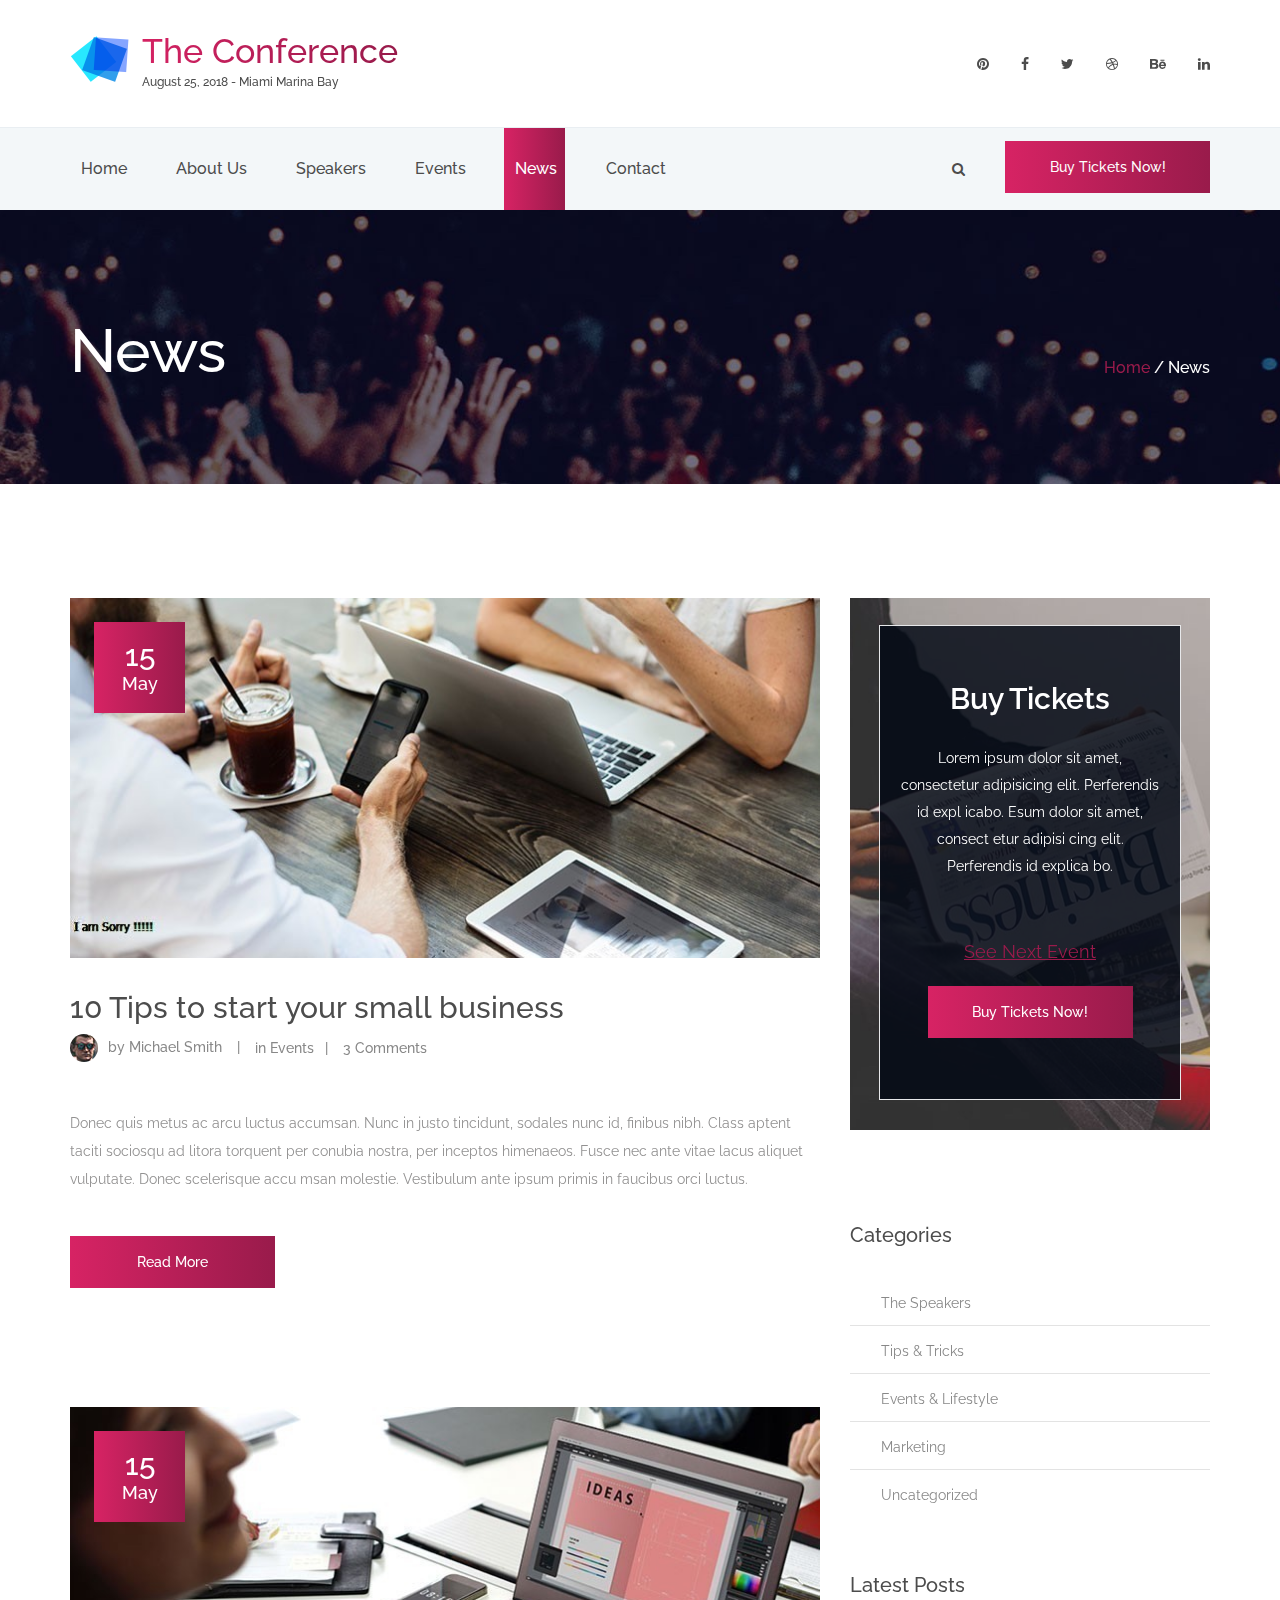
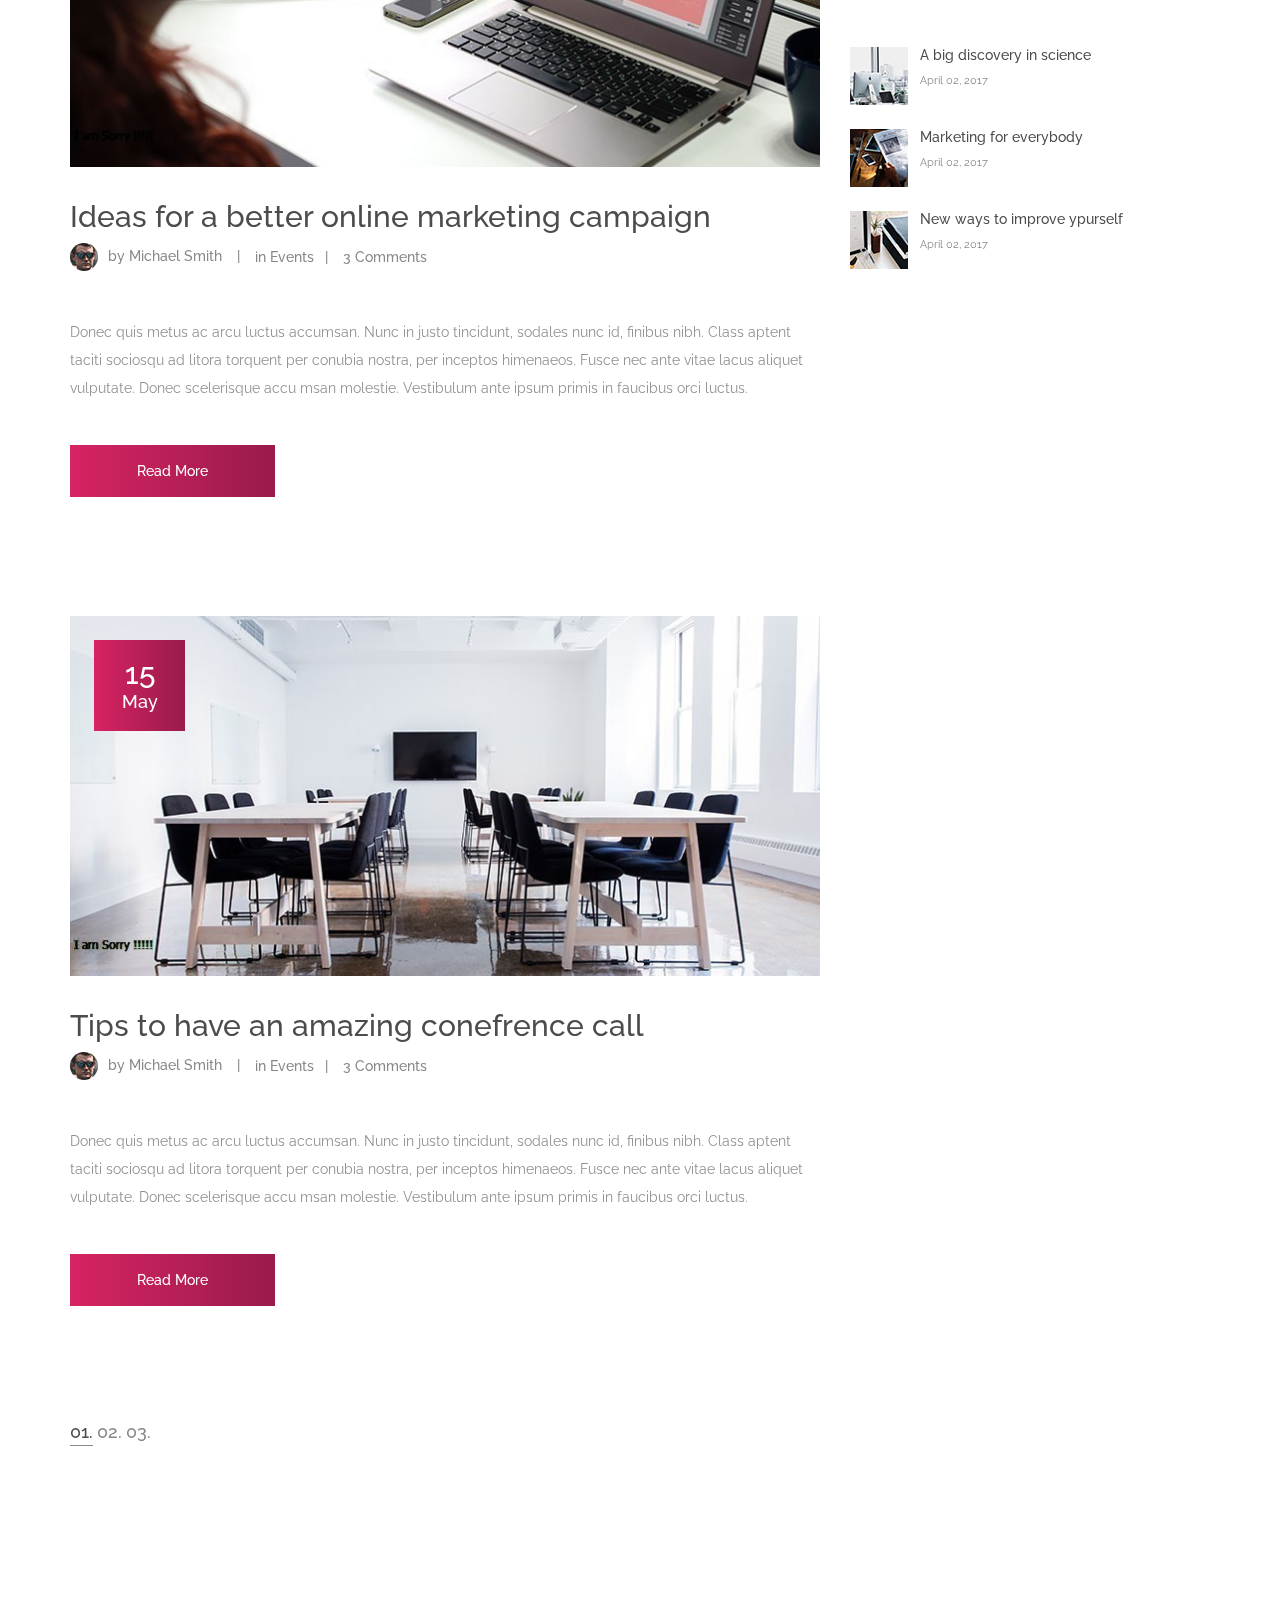
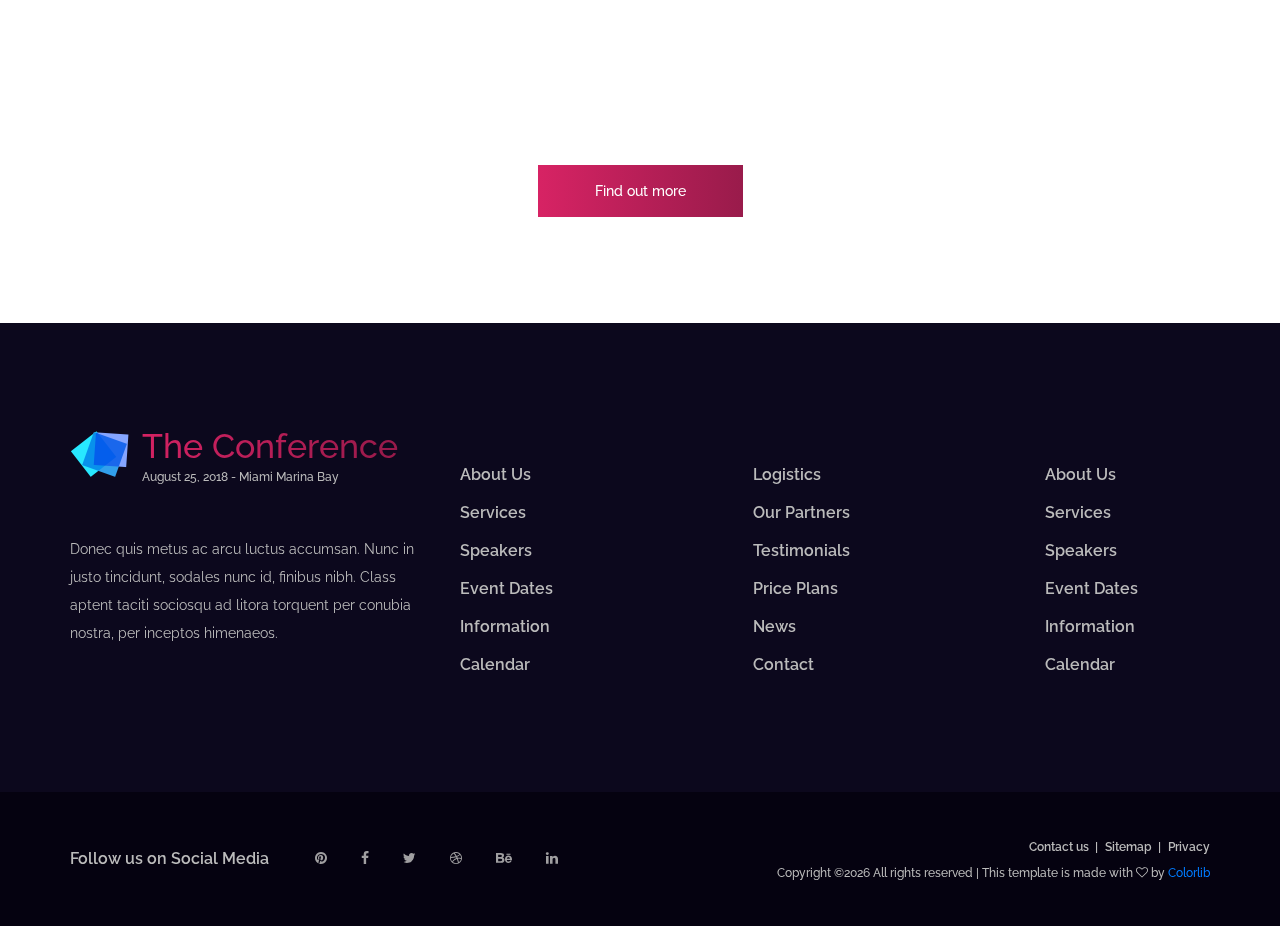
<file: news.html>
<!DOCTYPE html>
<html lang="en">
<head>
<title>News</title>
<meta charset="utf-8">
<meta http-equiv="X-UA-Compatible" content="IE=edge">
<meta name="description" content="Conference project">
<meta name="viewport" content="width=device-width, initial-scale=1">
<link rel="stylesheet" type="text/css" href="styles/bootstrap4/bootstrap.min.css">
<link href="plugins/font-awesome-4.7.0/css/font-awesome.min.css" rel="stylesheet" type="text/css">
<link rel="stylesheet" type="text/css" href="plugins/OwlCarousel2-2.2.1/owl.carousel.css">
<link rel="stylesheet" type="text/css" href="plugins/OwlCarousel2-2.2.1/owl.theme.default.css">
<link rel="stylesheet" type="text/css" href="plugins/OwlCarousel2-2.2.1/animate.css">
<link rel="stylesheet" type="text/css" href="styles/news.css">
<link rel="stylesheet" type="text/css" href="styles/news_responsive.css">
</head>
<body>

<div class="super_container">

	<!-- Menu -->

	<div class="menu trans_500">
		<div class="menu_content d-flex flex-column align-items-center justify-content-center text-center">
			<div class="menu_close_container"><div class="menu_close"></div></div>
			<div class="logo menu_logo">
				<a href="#">
					<div class="logo_container d-flex flex-row align-items-start justify-content-start">
						<div class="logo_image"><div><img src="images/logo.png" alt=""></div></div>
						<div class="logo_content">
							<div class="logo_text logo_text_not_ie">The Conference</div>
							<div class="logo_sub">August 25, 2018 - Miami Marina Bay</div>
						</div>
					</div>
				</a>
			</div>
			<ul>
				<li class="menu_item"><a href="index.html">Home</a></li>
				<li class="menu_item"><a href="#">About us</a></li>
				<li class="menu_item"><a href="#">Speakers</a></li>
				<li class="menu_item"><a href="#">Tickets</a></li>
				<li class="menu_item"><a href="news.html">News</a></li>
				<li class="menu_item"><a href="contact.html">Contact</a></li>
			</ul>
		</div>
		<div class="menu_social">
			<div class="menu_social_title">Follow uf on Social Media</div>
			<ul>
				<li><a href="#"><i class="fa fa-pinterest" aria-hidden="true"></i></a></li>
				<li><a href="#"><i class="fa fa-facebook" aria-hidden="true"></i></a></li>
				<li><a href="#"><i class="fa fa-twitter" aria-hidden="true"></i></a></li>
				<li><a href="#"><i class="fa fa-dribbble" aria-hidden="true"></i></a></li>
				<li><a href="#"><i class="fa fa-behance" aria-hidden="true"></i></a></li>
				<li><a href="#"><i class="fa fa-linkedin" aria-hidden="true"></i></a></li>
			</ul>
		</div>
	</div>
	
	<!-- Home -->

	<div class="home">
		<div class="parallax_background parallax-window" data-parallax="scroll" data-image-src="images/news.jpg" data-speed="0.8"></div>

		<!-- Header -->

		<header class="header" id="header">
			<div>
				<div class="header_top">
					<div class="container">
						<div class="row">
							<div class="col">
								<div class="header_top_content d-flex flex-row align-items-center justify-content-start">
									<div>
										<a href="#">
											<div class="logo_container d-flex flex-row align-items-start justify-content-start">
												<div class="logo_image"><div><img src="images/logo.png" alt=""></div></div>
												<div class="logo_content">
													<div id="logo_text" class="logo_text logo_text_not_ie">The Conference</div>
													<div class="logo_sub">August 25, 2018 - Miami Marina Bay</div>
												</div>
											</div>
										</a>	
									</div>
									<div class="header_social ml-auto">
										<ul>
											<li><a href="#"><i class="fa fa-pinterest" aria-hidden="true"></i></a></li>
											<li><a href="#"><i class="fa fa-facebook" aria-hidden="true"></i></a></li>
											<li><a href="#"><i class="fa fa-twitter" aria-hidden="true"></i></a></li>
											<li><a href="#"><i class="fa fa-dribbble" aria-hidden="true"></i></a></li>
											<li><a href="#"><i class="fa fa-behance" aria-hidden="true"></i></a></li>
											<li><a href="#"><i class="fa fa-linkedin" aria-hidden="true"></i></a></li>
										</ul>
									</div>
									<div class="hamburger ml-auto"><i class="fa fa-bars" aria-hidden="true"></i></div>
								</div>
							</div>
						</div>
					</div>
				</div>
				<div class="header_nav" id="header_nav_pin">
					<div class="header_nav_inner">
						<div class="header_nav_container">
							<div class="container">
								<div class="row">
									<div class="col">
										<div class="header_nav_content d-flex flex-row align-items-center justify-content-start">
											<nav class="main_nav">
												<ul>
													<li><a href="index.html">Home</a></li>
													<li><a href="#">About Us</a></li>
													<li><a href="speakers.html">Speakers</a></li>
													<li><a href="events.html">Events</a></li>
													<li class="active"><a href="#">News</a></li>
													<li><a href="contact.html">Contact</a></li>
												</ul>
											</nav>
											<div class="header_extra ml-auto">
												<div class="header_search"><i class="fa fa-search" aria-hidden="true"></i></div>
												<div class="button header_button"><a href="#">Buy Tickets Now!</a></div>
											</div>
										</div>
									</div>
								</div>
							</div>
						</div>
						<div class="search_container">
							<div class="container">
								<div class="row">
									<div class="col">
										<div class="search_content d-flex flex-row align-items-center justify-content-end">
											<form action="#" id="search_container_form" class="search_container_form">
												<input type="text" class="search_container_input" placeholder="Search" required="required">
												<button class="search_container_button"><i class="fa fa-search" aria-hidden="true"></i></button>
											</form>
										</div>
									</div>
								</div>
							</div>
						</div>
					</div>
				</div>	
			</div>
		</header>

		<div class="home_content_container">
			<div class="container">
				<div class="row">
					<div class="col">
						<div class="home_content d-flex flex-row align-items-end justify-content-start">
							<div class="current_page">News</div>
							<div class="breadcrumbs ml-auto">
								<ul>
									<li><a href="index.html">Home</a></li>
									<li>News</li>
								</ul>
							</div>
						</div>
					</div>
				</div>
			</div>
		</div>
	</div>

	<!-- News -->

	<div class="news">
		<div class="container">
			<div class="row">
				<div class="col-lg-8">
					
					<div class="news_items">

						<!-- News Item -->
						<div class="news_item">
							<div class="news_image_container">
								<div class="news_image"><img src="images/news_1.jpg" alt=""></div>
								<div class="date_container">
									<a href="#">
										<span class="date_content d-flex flex-column align-items-center justify-content-center">
											<div class="date_day">15</div>
											<div class="date_month">May</div>
										</span>
									</a>	
								</div>
							</div>
							<div class="news_body">
								<div class="news_title"><a href="#">10 Tips to start your small business</a></div>
								<div class="news_info">
									<ul>
										<!-- News Author -->
										<li>
											<div class="news_author_image"><img src="images/news_author_1.jpg" alt=""></div>
											<span>by <a href="#">Michael Smith</a></span>
										</li>
										<!-- Tags -->
										<li><span>in <a href="events.html">Events</a></span></li>
										<!-- Comments -->
										<li><a href="#">3 Comments</a></li>
									</ul>
								</div>
								<div class="news_text">
									<p>Donec quis metus ac arcu luctus accumsan. Nunc in justo tincidunt, sodales nunc id, finibus nibh. Class aptent taciti sociosqu ad litora torquent per conubia nostra, per inceptos himenaeos. Fusce nec ante vitae lacus aliquet vulputate. Donec scelerisque accu msan molestie. Vestibulum ante ipsum primis in faucibus orci luctus.</p>
								</div>
								<div class="button news_button"><a href="#">Read More</a></div>
							</div>
						</div>

						<!-- News Item -->
						<div class="news_item">
							<div class="news_image_container">
								<div class="news_image"><img src="images/news_2.jpg" alt=""></div>
								<div class="date_container">
									<a href="#">
										<span class="date_content d-flex flex-column align-items-center justify-content-center">
											<div class="date_day">15</div>
											<div class="date_month">May</div>
										</span>
									</a>	
								</div>
							</div>
							<div class="news_body">
								<div class="news_title"><a href="#">Ideas for a better online marketing campaign</a></div>
								<div class="news_info">
									<ul>
										<!-- News Author -->
										<li>
											<div class="news_author_image"><img src="images/news_author_1.jpg" alt=""></div>
											<span>by <a href="#">Michael Smith</a></span>
										</li>
										<!-- Tags -->
										<li><span>in <a href="events.html">Events</a></span></li>
										<!-- Comments -->
										<li><a href="#">3 Comments</a></li>
									</ul>
								</div>
								<div class="news_text">
									<p>Donec quis metus ac arcu luctus accumsan. Nunc in justo tincidunt, sodales nunc id, finibus nibh. Class aptent taciti sociosqu ad litora torquent per conubia nostra, per inceptos himenaeos. Fusce nec ante vitae lacus aliquet vulputate. Donec scelerisque accu msan molestie. Vestibulum ante ipsum primis in faucibus orci luctus.</p>
								</div>
								<div class="button news_button"><a href="#">Read More</a></div>
							</div>
						</div>

						<!-- News Item -->
						<div class="news_item">
							<div class="news_image_container">
								<div class="news_image"><img src="images/news_3.jpg" alt=""></div>
								<div class="date_container">
									<a href="#">
										<span class="date_content d-flex flex-column align-items-center justify-content-center">
											<div class="date_day">15</div>
											<div class="date_month">May</div>
										</span>
									</a>	
								</div>
							</div>
							<div class="news_body">
								<div class="news_title"><a href="#">Tips to have an amazing conefrence call</a></div>
								<div class="news_info">
									<ul>
										<!-- News Author -->
										<li>
											<div class="news_author_image"><img src="images/news_author_1.jpg" alt=""></div>
											<span>by <a href="#">Michael Smith</a></span>
										</li>
										<!-- Tags -->
										<li><span>in <a href="events.html">Events</a></span></li>
										<!-- Comments -->
										<li><a href="#">3 Comments</a></li>
									</ul>
								</div>
								<div class="news_text">
									<p>Donec quis metus ac arcu luctus accumsan. Nunc in justo tincidunt, sodales nunc id, finibus nibh. Class aptent taciti sociosqu ad litora torquent per conubia nostra, per inceptos himenaeos. Fusce nec ante vitae lacus aliquet vulputate. Donec scelerisque accu msan molestie. Vestibulum ante ipsum primis in faucibus orci luctus.</p>
								</div>
								<div class="button news_button"><a href="#">Read More</a></div>
							</div>
						</div>

						<!-- Pagination -->
						<div class="pagination">
							<ul>
								<li class="active"><a href="#">01.</a></li>
								<li><a href="#">02.</a></li>
								<li><a href="#">03.</a></li>
							</ul>
						</div>
					</div>

				</div>

				<!-- Sidebar -->
				<div class="col-lg-4">
					<div class="sidebar">
						<div class="tickets">
							<div class="background_image" style="background-image:url(images/tickets.jpg)"></div>
							<div class="tickets_inner text-center">
								<div class="tickets_title">Buy Tickets</div>
								<div class="tickets_text">Lorem ipsum dolor sit amet, consectetur adipisicing elit. Perferendis id expl icabo. Esum dolor sit amet, consect etur adipisi cing elit. Perferendis id explica bo.</div>
								<div class="tickets_next"><a href="#">See Next Event</a></div>
								<div class="button tickets_button"><a href="#">Buy Tickets Now!</a></div>
							</div>
						</div>
						<div class="sidebar_categories">
							<div class="sidebar_categories_title">Categories</div>
							<ul class="categories_list">
								<li><a href="#">The Speakers</a></li>
								<li><a href="#">Tips & Tricks</a></li>
								<li><a href="#">Events & Lifestyle</a></li>
								<li><a href="#">Marketing</a></li>
								<li><a href="#">Uncategorized</a></li>
							</ul>
						</div>
						<div class="latest_posts">
							<div class="latest_posts_title">Latest Posts</div>
							<div class="latest_container">

								<!-- Latest -->
								<div class="latest d-flex flex-row align-items-start justify-content-start">
									<div><div class="latest_image"><img src="images/latest_1.jpg" alt=""></div></div>
									<div class="latest_content">
										<div class="latest_title"><a href="#">A big discovery in science</a></div>
										<div class="latest_date">April 02, 2017</div>
									</div>
								</div>

								<!-- Latest -->
								<div class="latest d-flex flex-row align-items-start justify-content-start">
									<div><div class="latest_image"><img src="images/latest_2.jpg" alt=""></div></div>
									<div class="latest_content">
										<div class="latest_title"><a href="#">Marketing for everybody</a></div>
										<div class="latest_date">April 02, 2017</div>
									</div>
								</div>

								<!-- Latest -->
								<div class="latest d-flex flex-row align-items-start justify-content-start">
									<div><div class="latest_image"><img src="images/latest_3.jpg" alt=""></div></div>
									<div class="latest_content">
										<div class="latest_title"><a href="#">New ways to improve ypurself</a></div>
										<div class="latest_date">April 02, 2017</div>
									</div>
								</div>

							</div>
						</div>
					</div>
				</div>
			</div>
		</div>
	</div>

	<!-- Call to action -->

	<div class="cta">
		<div class="parallax_background parallax-window" data-parallax="scroll" data-image-src="images/cta_1.jpg" data-speed="0.8"></div>
		<div class="container">
			<div class="row">
				<div class="col">
					<div class="cta_content text-center">
						<div class="cta_title">Get your tickets now!</div>
						<div class="button cta_button"><a href="#">Find out more</a></div>
					</div>
				</div>
			</div>
		</div>
	</div>

	<!-- Footer -->

	<footer class="footer">
		<div class="footer_content">
			<div class="container">
				<div class="row">
					
					<!-- Footer Column -->
					<div class="col-lg-4 footer_col">
						<div class="footer_about">
							<div>
								<a href="#">
									<div class="logo_container d-flex flex-row align-items-start justify-content-start">
										<div class="logo_image"><div><img src="images/logo.png" alt=""></div></div>
										<div class="logo_content">
											<div id="logo_text" class="logo_text logo_text_not_ie">The Conference</div>
											<div class="logo_sub">August 25, 2018 - Miami Marina Bay</div>
										</div>
									</div>
								</a>	
							</div>
							<div class="footer_about_text">
								<p>Donec quis metus ac arcu luctus accumsan. Nunc in justo tincidunt, sodales nunc id, finibus nibh. Class aptent taciti sociosqu ad litora torquent per conubia nostra, per inceptos himenaeos.</p>
							</div>
						</div>
					</div>

					<!-- Footer Column -->
					<div class="col-lg-3 footer_col">
						<div class="footer_links">
							<ul>
								<li><a href="#">About Us</a></li>
								<li><a href="#">Services</a></li>
								<li><a href="#">Speakers</a></li>
								<li><a href="#">Event Dates</a></li>
								<li><a href="#">Information</a></li>
								<li><a href="#">Calendar</a></li>
							</ul>
						</div>
					</div>

					<!-- Footer Column -->
					<div class="col-lg-3 footer_col">
						<div class="footer_links">
							<ul>
								<li><a href="#">Logistics</a></li>
								<li><a href="#">Our Partners</a></li>
								<li><a href="#">Testimonials</a></li>
								<li><a href="#">Price Plans</a></li>
								<li><a href="#">News</a></li>
								<li><a href="#">Contact</a></li>
							</ul>
						</div>
					</div>

					<!-- Footer Column -->
					<div class="col-lg-2 footer_col">
						<div class="footer_links">
							<ul>
								<li><a href="#">About Us</a></li>
								<li><a href="#">Services</a></li>
								<li><a href="#">Speakers</a></li>
								<li><a href="#">Event Dates</a></li>
								<li><a href="#">Information</a></li>
								<li><a href="#">Calendar</a></li>
							</ul>
						</div>
					</div>

				</div>
			</div>
		</div>
		<div class="footer_extra">
			<div class="container">
				<div class="row">
					<div class="col">
						<div class="footer_extra_content d-flex flex-lg-row flex-column align-items-lg-center align-items-start justify-content-lg-start justify-content-center">
							<div class="footer_social">
								<div class="footer_social_title">Follow us on Social Media</div>
								<ul class="footer_social_list">
									<li><a href="#"><i class="fa fa-pinterest" aria-hidden="true"></i></a></li>
									<li><a href="#"><i class="fa fa-facebook" aria-hidden="true"></i></a></li>
									<li><a href="#"><i class="fa fa-twitter" aria-hidden="true"></i></a></li>
									<li><a href="#"><i class="fa fa-dribbble" aria-hidden="true"></i></a></li>
									<li><a href="#"><i class="fa fa-behance" aria-hidden="true"></i></a></li>
									<li><a href="#"><i class="fa fa-linkedin" aria-hidden="true"></i></a></li>
								</ul>
							</div>
							<div class="footer_extra_right ml-lg-auto text-lg-right">
								<div class="footer_extra_links">
									<ul>
										<li><a href="contact.html">Contact us</a></li>
										<li><a href="#">Sitemap</a></li>
										<li><a href="#">Privacy</a></li>
									</ul>
								</div>
								<div class="copyright"><!-- Link back to Colorlib can't be removed. Template is licensed under CC BY 3.0. -->
Copyright &copy;<script>document.write(new Date().getFullYear());</script> All rights reserved | This template is made with <i class="fa fa-heart-o" aria-hidden="true"></i> by <a href="https://colorlib.com" target="_blank">Colorlib</a>
<!-- Link back to Colorlib can't be removed. Template is licensed under CC BY 3.0. --></div>
							</div>
						</div>
					</div>
				</div>
			</div>
		</div>
	</footer>
		
</div>

<script src="js/jquery-3.2.1.min.js"></script>
<script src="styles/bootstrap4/popper.js"></script>
<script src="styles/bootstrap4/bootstrap.min.js"></script>
<script src="plugins/OwlCarousel2-2.2.1/owl.carousel.js"></script>
<script src="plugins/easing/easing.js"></script>
<script src="plugins/parallax-js-master/parallax.min.js"></script>
<script src="js/news.js"></script>
</body>
</html>
</file>
<file: styles/main_styles.css>
@charset "utf-8";
/* CSS Document */

/******************************

[Table of Contents]

1. Fonts
2. Body and some general stuff
3. Menu
4. Home
	4.1 Header
5. Intro
6. Pricing
7. Calendar
8. Call to action
9. Footer



******************************/

/***********
1. Fonts
***********/

@import url('https://fonts.googleapis.com/css?family=Raleway:300,400,400i,500,600,700,800,900');

/*********************************
2. Body and some general stuff
*********************************/

*
{
	margin: 0;
	padding: 0;
	-webkit-font-smoothing: antialiased;
	-webkit-text-shadow: rgba(0,0,0,.01) 0 0 1px;
	text-shadow: rgba(0,0,0,.01) 0 0 1px;
}
body
{
	font-family: 'Raleway', sans-serif;
	font-size: 14px;
	font-weight: 400;
	background: #FFFFFF;
	color: #a5a5a5;
}
div
{
	display: block;
	position: relative;
	-webkit-box-sizing: border-box;
    -moz-box-sizing: border-box;
    box-sizing: border-box;
}
ul
{
	list-style: none;
	margin-bottom: 0px;
}
p
{
	font-family: 'Raleway', sans-serif;
	font-size: 15px;
	line-height: 1.5;
	font-weight: 400;
	color: #1a001a;
	-webkit-font-smoothing: antialiased;
	-webkit-text-shadow: rgba(0,0,0,.01) 0 0 1px;
	text-shadow: rgba(0,0,0,.01) 0 0 1px;
	text-align: justify;
}
p a
{
	display: inline;
	position: relative;
	color: inherit;
	border-bottom: solid 1px #ffa07f;
	-webkit-transition: all 200ms ease;
	-moz-transition: all 200ms ease;
	-ms-transition: all 200ms ease;
	-o-transition: all 200ms ease;
	transition: all 200ms ease;
}
p:last-of-type
{
	margin-bottom: 0;
}
a
{
	-webkit-transition: all 200ms ease;
	-moz-transition: all 200ms ease;
	-ms-transition: all 200ms ease;
	-o-transition: all 200ms ease;
	transition: all 200ms ease;
}
a, a:hover, a:visited, a:active, a:link
{
	text-decoration: none;
	-webkit-font-smoothing: antialiased;
	-webkit-text-shadow: rgba(0,0,0,.01) 0 0 1px;
	text-shadow: rgba(0,0,0,.01) 0 0 1px;
}
p a:active
{
	position: relative;
	color: #FF6347;
}
p a:hover
{
	color: #FFFFFF;
	background: #ffa07f;
}
p a:hover::after
{
	opacity: 0.2;
}
::selection
{
	background: #991B4B;
	color: #FFFFFF;
}
p::selection
{
	
}
h1{font-size: 48px;}
h2{font-size: 36px;}
h3{font-size: 24px;}
h4{font-size: 18px;}
h5{font-size: 14px;}
h1, h2, h3, h4, h5, h6
{
	font-family: 'Raleway', sans-serif;
	-webkit-font-smoothing: antialiased;
	-webkit-text-shadow: rgba(0,0,0,.01) 0 0 1px;
	text-shadow: rgba(0,0,0,.01) 0 0 1px;
}
h1::selection, 
h2::selection, 
h3::selection, 
h4::selection, 
h5::selection, 
h6::selection
{
	
}
.form-control
{
	color: #db5246;
}
section
{
	display: block;
	position: relative;
	box-sizing: border-box;
}
.clear
{
	clear: both;
}
.clearfix::before, .clearfix::after
{
	content: "";
	display: table;
}
.clearfix::after
{
	clear: both;
}
.clearfix
{
	zoom: 1;
}
.float_left
{
	float: left;
}
.float_right
{
	float: right;
}
.trans_200
{
	-webkit-transition: all 200ms ease;
	-moz-transition: all 200ms ease;
	-ms-transition: all 200ms ease;
	-o-transition: all 200ms ease;
	transition: all 200ms ease;
}
.trans_300
{
	-webkit-transition: all 300ms ease;
	-moz-transition: all 300ms ease;
	-ms-transition: all 300ms ease;
	-o-transition: all 300ms ease;
	transition: all 300ms ease;
}
.trans_400
{
	-webkit-transition: all 400ms ease;
	-moz-transition: all 400ms ease;
	-ms-transition: all 400ms ease;
	-o-transition: all 400ms ease;
	transition: all 400ms ease;
}
.trans_500
{
	-webkit-transition: all 500ms ease;
	-moz-transition: all 500ms ease;
	-ms-transition: all 500ms ease;
	-o-transition: all 500ms ease;
	transition: all 500ms ease;
}
.fill_height
{
	height: 100%;
}
.super_container
{
	width: 100%;
	overflow: hidden;
}
.prlx_parent
{
	overflow: hidden;
}
.prlx
{
	height: 130% !important;
}
.parallax-window
{
    min-height: 400px;
    background: transparent;
}
.parallax_background
{
	position: absolute;
	top: 0;
	left: 0;
	width: 100%;
	height: 100%;
}
.nopadding
{
	padding: 0px !important;
}
.reset_container
{
	max-width: 100%;
	padding-left: 0;
	padding-right: 0;
}
.button
{
	width: 205px;
	height: 52px;
	text-align: center;
	overflow: hidden;
	margin-bottom: 5px;
}
.button::before
{
	display: block;
	position: absolute;
	top: 0;
	left: 0;
	width: 200%;
	height: 100%;
	content: '';
	background-color: #D72364;
	background-image: linear-gradient(to right, #D72364, #991B4B, #D72364);
	background: #D72364;
	background: linear-gradient(to right, #D72364, #991B4B, #D72364);
	-webkit-transition: all 200ms ease;
	-moz-transition: all 200ms ease;
	-ms-transition: all 200ms ease;
	-o-transition: all 200ms ease;
	transition: all 200ms ease;
}
.button a
{
	display: block;
	position: relative;
	line-height: 52px;
	font-size: 14px;
	font-weight: 500;
	color: #FFFFFF;
	z-index: 1;
}
.button:hover::before
{
	left: -100%;
}

/*********************************
3. Menu
*********************************/

.menu
{
	position: fixed;
	width: 100vw;
	height: 100vh;
	background-color: #D72364;
	background-image: linear-gradient(to right, #D72364, #991B4B);
	background: #D72364;
	background: linear-gradient(to right, #D72364, #991B4B);
	z-index: 101;
	opacity: 0;
	visibility: hidden;
}
.menu.active
{
	opacity: 0.98;
	visibility: visible;
}
.menu_content
{
	width: 50%;
	height: 50%;
}
.menu_item
{
	position: relative;
	margin-bottom: 3px;
}
.menu_item:last-child
{
	margin-bottom: 0px;
}
.menu_logo
{
	margin-bottom: 38px;
}
.menu_logo a img
{
	
}
.menu_logo .logo_text,
.menu_logo .logo_sub
{
	color: #FFFFFF;
}
.menu_item a
{
	display: inline-block;
	position: relative;
	font-size: 30px;
	color: #FFFFFF;
	font-weight: 500;
}
.menu_item a::after
{
	display: block;
	position: absolute;
	top: 52%;
	left: 0;
	width: 0;
	height: 4px;
	background: #FFFFFF;
	letter-spacing: 2px;
	content: '';
	z-index: 10;
	pointer-events: none;
	-webkit-transition: all 200ms ease;
	-moz-transition: all 200ms ease;
	-ms-transition: all 200ms ease;
	-o-transition: all 200ms ease;
	transition: all 400ms ease;
}
.menu_item:hover a::after
{
	width: 100%;
}
.menu_close_container
{
	position: absolute;
	top: 94px;
	right: 122px;
	width: 21px;
	height: 21px;
	cursor: pointer;
	-webkit-transform: rotate(45deg);
	-moz-transform: rotate(45deg);
	-ms-transform: rotate(45deg);
	-o-transform: rotate(45deg);
	transform: rotate(45deg);
}
.menu_close
{
	top: 9px;
	width: 21px;
	height: 3px;
	background: #FFFFFF;
	-webkit-transition: all 200ms ease;
	-moz-transition: all 200ms ease;
	-ms-transition: all 200ms ease;
	-o-transition: all 200ms ease;
	transition: all 200ms ease;
}
.menu_close::after
{
	display: block;
	position: absolute;
	top: -9px;
	left: 9px;
	content: '';
	width: 3px;
	height: 21px;
	background: #FFFFFF;
	-webkit-transition: all 200ms ease;
	-moz-transition: all 200ms ease;
	-ms-transition: all 200ms ease;
	-o-transition: all 200ms ease;
	transition: all 200ms ease;
}
.menu_close_container:hover .menu_close,
.menu_close_container:hover .menu_close::after
{
	background: #D72364;
}
.menu_social
{
	position: absolute;
	left: 50%;
	-webkit-transform: translateX(-50%);
	-moz-transform: translateX(-50%);
	-ms-transform: translateX(-50%);
	-o-transform: translateX(-50%);
	transform: translateX(-50%);
	bottom: 15px;
}
.menu_social_title
{
	display: inline-block;
	font-weight: 500;
	color: #bbbbbb;
}
.menu_social ul
{
	display: inline-block;
	margin-left: 25px;
	white-space: nowrap;
}
.menu_social ul li
{
	display: inline-block;
}
.menu_social ul li:not(:last-child)
{
	margin-right: 15px;
}
.menu_social ul li a i
{
	color: #bbbbbb;
	-webkit-transition: all 200ms ease;
	-moz-transition: all 200ms ease;
	-ms-transition: all 200ms ease;
	-o-transition: all 200ms ease;
	transition: all 200ms ease;
	padding: 5px;
}
.menu_social ul li a i:hover
{
	color: #FFFFFF;
}

/*********************************
4. Home
*********************************/

.home
{
	width: 100%;
	height: 90vh;
}
.home_other_pag
{
	width: 100%;
	height: 50vh;
}
.home_background
{
	position: absolute;
	top: 0;
	left: 0;
	width: 100%;
	height: 100%;
	background-repeat: no-repeat;
	background-size: cover;
	background-position: center center;
}
.home_content_container
{
	position: absolute;
	left: 0;
	top: 42%;
	width: 100%;
}
.home_content
{
	max-width: 870px;
}
.home_date
{
	font-size: 18px;
	font-weight: 700;
	color: #FFFFFF;
}
.home_title
{
	font-size: 60px;
	font-weight: 500;
	color: #FFFFFF;
	margin-top: -5px;
	line-height: 1.2;
}
.home_title1
{
	font-size: 35px;
	font-weight: 500;
	color: #FFFFFF;
	margin-top: -5px;
	line-height: 1.2;
}
.home_location
{
	font-size: 36px;
	font-weight: 500;
	color: #FFFFFF;
	margin-top: -13px;
}
.home_text
{
	font-size: 18px;
	font-weight: 500;
	color: #FFFFFF;
	line-height: 1.5;
	margin-top: 4px;
}

.home_buttons
{
	margin-top: 58px;
}
.home_button
{
	display: inline-block;
}
.home_button:not(:last-child)
{
	margin-right: 10px;
}

/*********************************
4.1 Header
*********************************/

.header
{
	position: absolute;
	top: 0;
	left: 0;
	width: 100%;
	background: #FFFFFF;
	z-index: 100;
}
.header.scrolled
{
	position: fixed;
	top: -127px;
	left: 0;
}
.header_top
{
	width: 100%;
	z-index: 2;
}
.header_top_content
{
	height: 127px;
	-webkit-transition: all 200ms ease;
	-moz-transition: all 200ms ease;
	-ms-transition: all 200ms ease;
	-o-transition: all 200ms ease;
	transition: all 200ms ease;
}
.logo_image div
{
	width: 89px;
	height: 76px;
}
.logo_image div img
{
	max-width: 100%;
}
.logo_content
{
	padding-left: 13px;
}


.logo_text
{
	line-height: 0.94;
	color: #D72364;
	font-size: 34px;
	font-weight: 500;
	text-align: left;
}
.logo_text_not_ie
{
	background-image: -webkit-linear-gradient(left, #D72364, #991B4B); /* For Chrome and Safari */
    background-image: -moz-linear-gradient(left, #D72364, #991B4B); /* For old Fx (3.6 to 15) */
    background-image: -ms-linear-gradient(left, #D72364, #991B4B); /* For pre-releases of IE 10*/
    background-image: -o-linear-gradient(left, #D72364, #991B4B); /* For old Opera (11.1 to 12.0) */
    background-image: linear-gradient(to right, #D72364, #991B4B); /* Standard syntax; must be last */
    color:transparent;
    -webkit-background-clip: text;
    background-clip: text;
}
.logo_sub
{
	font-size: 12px;
	font-weight: 500;
	color: #4c4c4c;
	margin-top: 5px;
}
.logo_sub1
{
	font-size: 20px;
	font-weight: 500;
	color: #4c4c4c;
	margin-top: 5px;
}

.header_social ul
{
	margin-right: -5px;
}
.header_social ul li
{
	display: inline-block;
	
}
.header_social ul li:not(:last-child)
{
	margin-right: 8px;
	
}
.header_social ul li a i
{
	color: #4c4c4c;
	padding: 5px;
	-webkit-transition: all 200ms ease;
	-moz-transition: all 200ms ease;
	-ms-transition: all 200ms ease;
	-o-transition: all 200ms ease;
	transition: all 200ms ease;
}
.header_social ul li a i:hover
{
	color: #991B4B;
}
.hamburger
{
	display: none;
	cursor: pointer;
}
.hamburger i
{
	font-size: 18px;
	color: #4c4c4c;
	-webkit-transition: all 200ms ease;
	-moz-transition: all 200ms ease;
	-ms-transition: all 200ms ease;
	-o-transition: all 200ms ease;
	transition: all 200ms ease;
}
.hamburger i:hover
{
	color: #991B4B;
}
.header_nav
{
	border-top: solid 1px #e9eef2;
	z-index: 2;
}
.header_nav_inner
{
	width: 100%;
}
.header_nav_container
{
	z-index: 1;
	background: #f3f7f9;
}
.header_nav_content
{
	height: 82px;
}
.main_nav
{
	height: 100%;
}
.main_nav ul
{
	height: 100%;
}
.main_nav ul li
{
	display: inline-block;
	position: relative;
	height: 100%;
}
.main_nav ul li::after
{
	display: block;
	position: absolute;
	top: 0;
	left: 0;
	width: 100%;
	height: 100%;
	content: '';
	background-color: #D72364;
	background-image: linear-gradient(to right, #D72364, #991B4B);
	background: #D72364;
	background: linear-gradient(to right, #D72364, #991B4B);
	opacity: 0;
	z-index: 0;
	-webkit-transition: all 200ms ease;
	-moz-transition: all 200ms ease;
	-ms-transition: all 200ms ease;
	-o-transition: all 200ms ease;
	transition: all 200ms ease;
}
.main_nav ul li:not(:last-child)
{
	margin-right: 26px;
}
.main_nav ul li:hover::after,
.main_nav ul li.active::after
{
	opacity: 1;
}
.main_nav ul li a
{
	display: block;
	position: relative;
	height: 100%;
	line-height: 82px;
	font-size: 16px;
	font-weight: 500;
	color: #4c4c4c;
	padding-left: 11px;
	padding-right: 8px;
	z-index: 1;
	-webkit-transition: all 200ms ease;
	-moz-transition: all 200ms ease;
	-ms-transition: all 200ms ease;
	-o-transition: all 200ms ease;
	transition: all 200ms ease;
}
.main_nav ul li a:hover,
.main_nav ul li.active a
{
	color: #FFFFFF;
}
.search_container
{
	position: absolute;
	left: 0;
	bottom: 0;
	width: 100%;
	background-color: #D72364;
	background-image: linear-gradient(to right, #D72364, #991B4B);
	background: #D72364;
	background: linear-gradient(to right, #D72364, #991B4B);
	z-index: 0;
	-webkit-transition: all 200ms ease;
	-moz-transition: all 200ms ease;
	-ms-transition: all 200ms ease;
	-o-transition: all 200ms ease;
	transition: all 200ms ease;
}
.search_container.active
{
	bottom: -60px;
}
.search_content
{
	width: 100%;
	height: 60px;
}
.search_container_form
{
	position: relative;
	width: 300px;
}
.search_container_input
{
	width: 100%;
	height: 40px;
	border: none;
	outline: none;
	padding-left: 20px;
}
.search_container_button
{
	position: absolute;
	top: 0;
	right: 0;
	width: 40px;
	height: 40px;
	border: none;
	outline: none;
	cursor: pointer;
}
.header_search
{
	display: inline-block;
	vertical-align: middle;
	padding: 10px;
	cursor: pointer;
}
.header_search i
{
	color: #4c4c4c;
	-webkit-transition: all 200ms ease;
	-moz-transition: all 200ms ease;
	-ms-transition: all 200ms ease;
	-o-transition: all 200ms ease;
	transition: all 200ms ease;
}
.header_search:hover i
{
	color: #991B4B;
}
.header_button
{
	display: inline-block;
	vertical-align: middle;
	margin-left: 26px;
}

/*********************************
5. Intro
*********************************/

.intro
{
	width: 100%;
	background: #FFFFFF;
	padding-top: 115px;
	padding-bottom: 67px;
	padding-left: 144px;
	padding-right: 144px;
}
.intro_content
{
	flex-grow: 1;
}
.intro_item
{
	width: calc((100% - 60px) / 3);
	background: #f3f7f9;
	margin-bottom: 48px;
}
.intro_image
{
	width: 100%;
}
.intro_image img
{
	max-width: 100%;
}
.intro_body
{
	padding-left: 39px;
	padding-top: 33px;
	padding-bottom: 39px;
}
.intro_body::after
{
	display: block;
	position: absolute;
	top: 0;
	left: 0;
	width: 100%;
	height: 100%;
	content: '';
	background-color: #D72364;
	background-image: linear-gradient(to right, #D72364, #991B4B);
	background: #D72364;
	background: linear-gradient(to right, #D72364, #991B4B);
	opacity: 0;
	-webkit-transition: all 200ms ease;
	-moz-transition: all 200ms ease;
	-ms-transition: all 200ms ease;
	-o-transition: all 200ms ease;
	transition: all 200ms ease;
}
.intro_item:hover .intro_body::after
{
	opacity: 1;
}
.intro_title a
{
	position: relative;
	font-size: 24px;
	font-weight: 500;
	color: #4c4c4c;
	z-index: 1;
}
.intro_item:hover .intro_title a,
.intro_item:hover .intro_subtitle
{
	color: #FFFFFF;
}
.intro_subtitle
{
	font-size: 14px;
	font-weight: 500;
	color: #888888;
	margin-top: -1px;
	padding-left: 1px;
	z-index: 1;
	-webkit-transition: all 200ms ease;
	-moz-transition: all 200ms ease;
	-ms-transition: all 200ms ease;
	-o-transition: all 200ms ease;
	transition: all 200ms ease;
}

/*********************************
6. Pricing
*********************************/

.pricing
{
	width: 100%;
	padding-top: 87px;
	padding-bottom: 73px;
}
.pricing_section_title
{
	font-size: 48px;
	color: #FFFFFF;
}
.pricing_row
{
	margin-top: 145px;
}
.pricing_item
{
	width: 100%;
	padding-top: 57px;
	padding-bottom: 70px;
	text-align: center;
	background: #FFFFFF;
}
.pricing_item_content
{
	width: 100%;
	height: 100%;
	z-index: 10;
}
.pricing_item_mid
{
	left: -30px;
	top: -42px;
	width: calc(100% + 60px);
	padding-bottom: 71px;
	padding-top: 54px;
	box-shadow: 0px 2px 54px rgba(0,0,0,0.65);
	z-index: 1;
}
.pricing_item::after
{
	display: block;
	position: absolute;
	top: 0;
	left: 0;
	width: 100%;
	height: 4px;
	background-color: #D72364;
	background-image: linear-gradient(to right, #D72364, #991B4B);
	background: #D72364;
	background: linear-gradient(to right, #D72364, #991B4B);
	content: '';
}
.pricing_item_mid::after
{
	height: 100%;
}
.pricing_level
{
	font-size: 14px;
	color: #4c4c4c;
}
.pricing_item_mid .pricing_level
{
	color: #FFFFFF;
}
.pricing_item_mid .pricing_level
{
	text-transform: uppercase;
}
.pricing_price
{
	font-size: 60px;
	color: #4c4c4c;
	line-height: 0.75;
	margin-top: 15px;
}
.pricing_item_mid .pricing_price
{
	color: #FFFFFF;
	margin-top: 32px;
}
.pricing_price span
{
	font-size: 24px;
	vertical-align: super;
}
.pricing_list
{
	margin-top: 59px;
}
.pricing_list li
{
	font-size: 14px;
	color: #888888;
}
.pricing_item_mid .pricing_list
{
	margin-top: 97px;
}
.pricing_item_mid .pricing_list li
{
	color: #FFFFFF;
}
.pricing_list li:not(:last-child)
{
	margin-bottom: 15px;
}
.pricing_info
{
	width: 19px;
	height: 19px;
	border-radius: 50%;
	background: #ff8416;
	margin-left: auto;
	margin-right: auto;
	margin-top: 34px;
	-webkit-transition: all 200ms ease;
	-moz-transition: all 200ms ease;
	-ms-transition: all 200ms ease;
	-o-transition: all 200ms ease;
	transition: all 200ms ease;
}
.pricing_item_mid .pricing_info
{
	margin-top: 74px;
}
.pricing_info:hover
{
	-webkit-transform: scale(1.3);
	-moz-transform: scale(1.3);
	-ms-transform: scale(1.3);
	-o-transform: scale(1.3);
	transform: scale(1.3);
}
.pricing_info a
{
	display: block;
	position: relative;
	color: #FFFFFF;
}
.pricing_button
{
	width: 180px;
	height: 54px;
	margin-left: auto;
	margin-right: auto;
	margin-top: 42px;
}
.pricing_item_mid .pricing_button
{
	background: #FFFFFF;
}
.pricing_item_mid .pricing_button::before
{
	display: none;
}
.pricing_item_mid .pricing_button a
{
	color: #4c4c4c;
	font-weight: 600;
	line-height: 54px;
}

/*********************************
7. Calendar
*********************************/

.calendar
{
	width: 100%;
	background: #FFFFFF;
	padding-top: 115px;
	padding-bottom: 111px;
	padding-left: 141px;
	padding-right: 141px;
}
.calendar_container
{
	width: 100%;
	background: #f0f2f6;
}
.calendar_title_bar
{
	width: 100%;
	height: 68px;
	padding-left: 26px;
	background-color: #D72364;
	background-image: linear-gradient(to right, #D72364, #991B4B);
	background: #D72364;
	background: linear-gradient(to right, #D72364, #991B4B);
}
.calendar_icon
{
	width: 27px;
	height: 25px;
}
.calendar_icon img
{
	max-width: 100%;
}
.calendar_title
{
	font-size: 18px;
	font-weight: 500;
	text-transform: uppercase;
	color: #FFFFFF;
	margin-left: 19px;
}
.calendar_items
{
	width: 100%;
	padding-top: 55px;
	padding-bottom: 61px;
}
.calendar_item
{
	width: 100%;
	padding-left: 39px;
}
.calendar_item:not(:last-child)
{
	margin-bottom: 35px;
}
.calendar_item_image
{
	width: 103px;
	height: 103px;
	border-radius: 50%;
	overflow: hidden;
}
.calendar_item_image img
{
	max-width: 100%;
}
.calendar_item_time
{
	margin-left: 74px;
}
.calendar_item_time div:first-child
{
	font-size: 30px;
	font-weight: 500;
	color: #4c4c4c;
	line-height: 0.75;
}
.calendar_item_time div:last-child
{
	font-size: 14px;
	font-weight: 500;
	color: #4c4c4c;
	margin-top: 11px;
}
.calendar_item_text
{
	margin-left: 111px;
}
.calendar_item_text div:first-child
{
	font-size: 18px;
	font-weight: 500;
	color: #4c4c4c;
}
.calendar_item_text div:nth-child(2)
{
	font-size: 16px;
	font-weight: 400;
	color: #888888;
	margin-top: 2px;
}
.calendar_item_text div:last-child
{
	font-size: 14px;
	font-weight: 400;
	color: #888888;
	margin-top: 5px;
}

/*********************************
8. Call to action
*********************************/

.cta
{
	width: 100%;
	padding-top: 105px;
	padding-bottom: 101px;
}
.cta_title
{
	font-size: 48px;
	color: #FFFFFF;
	font-weight: 400;
}
.cta_button
{
	margin-left: auto;
	margin-right: auto;
	margin-top: 27px;
}

/*********************************
9. Footer
*********************************/

.footer
{
	width: 100%;
	background: #0c081d;	
}
.footer_content
{
	padding-top: 108px;
	padding-bottom: 115px;
}
.footer_about
{
	width: 100%;
}
.footer .logo_sub
{
	color: #bbbbbb;
}
.footer_about_text
{
	margin-top: 49px;

}
.footer_about_text p
{
	color: #bbbbbb;
}
.footer_links
{
	padding-top: 32px;
}
.footer_links ul li:not(:last-child)
{
	margin-bottom: 14px;
}
.footer_links ul li a
{
	font-size: 16px;
	font-weight: 600;
	color: #bbbbbb;
}
.footer_extra
{
	width: 100%;
	background: #050210;
}
.footer_extra_content
{
	width: 100%;
	height: 134px;
}
.footer_social_title
{
	display: inline-block;
	font-size: 16px;
	font-weight: 600;
	color: #bbbbbb;
	vertical-align: middle;
}
.footer_social_list
{
	display: inline-block;
	margin-left: 42px;
	vertical-align: middle;
}
.footer_social_list li
{
	display: inline-block;
}
.footer_social_list li:not(:last-child)
{
	margin-right: 30px;
}
.footer_social_list li a i
{
	color: #a09fa1;
	-webkit-transition: all 200ms ease;
	-moz-transition: all 200ms ease;
	-ms-transition: all 200ms ease;
	-o-transition: all 200ms ease;
	transition: all 200ms ease;
}
.footer_social_list li a i:hover
{
	color: #991B4B;
}
.footer_extra_links ul li
{
	display: inline-block;
	position: relative;
}
.footer_extra_links ul li a
{
	font-size: 12px;
	font-weight: 600;
	color: #bbbbbb;
	-webkit-transition: all 200ms ease;
	-moz-transition: all 200ms ease;
	-ms-transition: all 200ms ease;
	-o-transition: all 200ms ease;
	transition: all 200ms ease;
}
.footer_extra_links ul li a:hover
{
	color: #991B4B;
}
.footer_extra_links ul li:not(:last-child)::after
{
	display: inline-block;
	content: '|';
	margin-left: 6px;
	margin-right: 3px;
	font-size: 12px;
	font-weight: 600;
	color: #bbbbbb;
}
.copyright
{
	font-size: 12px;
	font-weight: 500;
	color: #bbbbbb;
	margin-top: 7px;
}
</file>
<file: styles/responsive.css>
@charset "utf-8";
/* CSS Document */

/******************************

[Table of Contents]

1. 1600px
2. 1440px
3. 1280px
4. 1199px
5. 1024px
6. 991px
7. 959px
8. 880px
9. 768px
10. 767px
11. 539px
12. 479px
13. 400px

******************************/

/************
1. 1600px
************/

@media only screen and (max-width: 1600px)
{
	
}

/************
2. 1440px
************/

@media only screen and (max-width: 1440px)
{
	.intro, .calendar
	{
		padding-left: 104px;
		padding-right: 104px;
	}
	.calendar_item_time
	{
		margin-left: 44px;
	}
	.calendar_item_text
	{
		margin-left: 51px;
	}
}

/************
3. 1380px
************/

@media only screen and (max-width: 1380px)
{
	.intro_item
	{
		width: calc((100% - 30px) / 2);
		background: #f3f7f9;
		margin-bottom: 48px;
	}
}

/************
3. 1280px
************/

@media only screen and (max-width: 1280px)
{
	
}

/************
4. 1199px
************/

@media only screen and (max-width: 1199px)
{
	.calendar_item_time
	{
		margin-left: 74px;
	}
	.calendar_item_text
	{
		margin-left: 111px;
	}
	.calendar_col:not(:last-child)
	{
		margin-bottom: 30px;
	}
}

/************
4. 1100px
************/

@media only screen and (max-width: 1100px)
{
	
}

/************
5. 1024px
************/

@media only screen and (max-width: 1024px)
{
	
}

/************
6. 991px
************/
@media only screen and (min-width: 992px)
{
	
}
@media only screen and (max-width: 991px)
{
	.header_nav,
	.search_container,
	.header_social
	{
		display: none !important;
	}
	.header
	{
		position: fixed;
		top: 0;
		left: 0;
	}
	.header.scrolled
	{
		top: 0;
	}
	.hamburger
	{
		display: block;
	}
	.logo_image div
	{
		width: 49px;
	}
	.logo_text
	{
		font-size: 24px;
	}
	.header_top_content
	{
		height: 100px;
	}
	.home_title
	{
		font-size: 48px;
	}
	.menu_social
	{
		text-align: center;
	}
	.menu_social_title
	{
		display: block;
	}
	.menu_social ul
	{
		display: block;
		margin-left: 0;
	}
	.intro,
	.calendar
	{
		padding-left: 60px;
		padding-right: 60px;
	}
	.pricing_col:not(:last-child)
	{
		margin-bottom: 30px;
	}
	.pricing_item_mid
	{
		left: 0px;
		top: 0px;
		width: 100%;
	}
	.footer_col:not(:last-child)
	{
		margin-bottom: 60px;
	}
	.footer_extra_content
	{
		height: auto;
		padding-top: 50px;
		padding-bottom: 50px;
	}
	.footer_extra_links
	{
		margin-top: 10px;
	}
	.copyright
	{
		margin-top: 13px;
	}
}

/************
7. 959px
************/

@media only screen and (max-width: 959px)
{
	
}

/************
8. 880px
************/

@media only screen and (max-width: 880px)
{
	
}

/************
9. 768px
************/

@media only screen and (max-width: 768px)
{
	
}

/************
10. 767px
************/

@media only screen and (max-width: 767px)
{
	.home_title
	{
		font-size: 36px;
	}
	.home_location
	{
		font-size: 24px;
		margin-top: -2px;
	}
	.home_buttons
	{
		margin-top: 44px;
	}
	.intro,
	.calendar
	{
		padding-left: 30px;
		padding-right: 30px;
	}
	.intro_item
	{
		width: 100%;
	}
	.calendar_item_time
	{
		margin-left: 44px;
	}
	.calendar_item_text
	{
		margin-left: 51px;
	}
	.cta_title
	{
		font-size: 36px;
	}
}

/************
11. 575px
************/

@media only screen and (max-width: 575px)
{
	p
	{
		font-size: 13px;
	}
	.header_top_content
	{
		height: 60px;
	}
	.logo_image div
	{
		width: 39px;
		height: 32px;
	}
	.logo_content
	{
		padding-left: 10px;
	}
	.logo_text
	{
		font-size: 14px;
	}
	.logo_sub
	{
		font-size: 9px;
	}
	.menu_close_container
	{
		top: 19px;
		right: 30px;
	}
	.menu_item a
	{
		font-size: 18px;
	}
	.menu_item a::after
	{
		height: 2px;
	}
	.menu_social
	{
		bottom: 10px;
	}
	.menu_social_title
	{
		display: none;
	}
	.menu_social ul
	{
		display: block;
	}
	.menu_social ul
	{
		margin-left: 0;
		margin-top: 10px;
	}
	.menu_social
	{
		text-align: center;
	}
	.button
	{
		width: 165px;
		height: 42px;
	}
	.button a
	{
		line-height: 42px;
		font-size: 12px;
	}
	.home_content_container
	{
		top: 35%;
	}
	.intro,
	.calendar
	{
		padding-left: 15px;
		padding-right: 15px;
	}
	.calendar_item
	{
		padding-left: 20px;
	}
	.calendar_item_image
	{
		width: 73px;
		height: 73px;
	}
	.calendar_item_time
	{
		margin-left: 25px;
	}
	.calendar_item_text
	{
		margin-left: 30px;
	}
	.calendar_item_time div:first-child
	{
		font-size: 24px;
	}
	.calendar_item_time div:last-child
	{
		font-size: 13px;
	}
	.calendar_item_text div:first-child
	{
		font-size: 16px;
	}
	.calendar_item_text div:nth-child(2)
	{
		font-size: 14px;
	}
	.calendar_item_text div:last-child
	{
		font-size: 13px;
		margin-top: 3px;
	}
	.cta_title
	{
		font-size: 24px;
	}
	.footer_social_list
	{
		display: block;
		margin-left: 0;
		margin-top: 10px;
	}
	.footer_extra_links
	{
		margin-top: 25px;
	}
	.footer_links ul li a,
	.footer_social_title
	{
		font-size: 14px;
	}
	.footer_social_list li:not(:last-child)
	{
		margin-right: 22px;
	}
}

/************
11. 539px
************/

@media only screen and (max-width: 539px)
{
	
}

/************
12. 480px
************/

@media only screen and (max-width: 480px)
{
	.home_date
	{
		font-size: 12px;
	}
	.home_title
	{
		font-size: 24px;
		margin-top: 3px;
	}
	.home_location
	{
		font-size: 16px;
		margin-top: 4px;
	}
	.home_text
	{
		display: none;
		font-size: 13px;
		margin-top: 3px;
	}
	.home_buttons
	{
		margin-top: 34px;
	}
}

/************
13. 479px
************/

@media only screen and (max-width: 479px)
{
	
}

/************
14. 400px
************/

@media only screen and (max-width: 400px)
{
	
}
</file>
<file: styles/speakers.css>
@charset "utf-8";
/* CSS Document */

/******************************

[Table of Contents]

1. Fonts
2. Body and some general stuff
3. Menu
4. Home
	4.1 Header
5. Speakers
6. Call to action
7. Footer



******************************/

/***********
1. Fonts
***********/

@import url('https://fonts.googleapis.com/css?family=Raleway:300,400,400i,500,600,700,800,900');

/*********************************
2. Body and some general stuff
*********************************/

*
{
	margin: 0;
	padding: 0;
	-webkit-font-smoothing: antialiased;
	-webkit-text-shadow: rgba(0,0,0,.01) 0 0 1px;
	text-shadow: rgba(0,0,0,.01) 0 0 1px;
}
body
{
	font-family: 'Raleway', sans-serif;
	font-size: 14px;
	font-weight: 400;
	background: #FFFFFF;
	color: #a5a5a5;
}
div
{
	display: block;
	position: relative;
	-webkit-box-sizing: border-box;
    -moz-box-sizing: border-box;
    box-sizing: border-box;
}
ul
{
	list-style: none;
	margin-bottom: 0px;
}
p
{
	font-family: 'Raleway', sans-serif;
	font-size: 16px;
	line-height: 1.5;
	font-weight: 400;
	color: #610707;
	-webkit-font-smoothing: antialiased;
	-webkit-text-shadow: rgba(0,0,0,.01) 0 0 1px;
	text-shadow: rgba(0,0,0,.01) 0 0 1px;
	text-align: justify;
}
p a
{
	display: inline;
	position: relative;
	color: inherit;
	border-bottom: solid 1px #ffa07f;
	-webkit-transition: all 200ms ease;
	-moz-transition: all 200ms ease;
	-ms-transition: all 200ms ease;
	-o-transition: all 200ms ease;
	transition: all 200ms ease;
}
p:last-of-type
{
	margin-bottom: 0;
}
a
{
	-webkit-transition: all 200ms ease;
	-moz-transition: all 200ms ease;
	-ms-transition: all 200ms ease;
	-o-transition: all 200ms ease;
	transition: all 200ms ease;
}
a, a:hover, a:visited, a:active, a:link
{
	text-decoration: none;
	-webkit-font-smoothing: antialiased;
	-webkit-text-shadow: rgba(0,0,0,.01) 0 0 1px;
	text-shadow: rgba(0,0,0,.01) 0 0 1px;
}
p a:active
{
	position: relative;
	color: #FF6347;
}
p a:hover
{
	color: #FFFFFF;
	background: #ffa07f;
}
p a:hover::after
{
	opacity: 0.2;
}
::selection
{
	background: #991B4B;
	color: #FFFFFF;
}
p::selection
{
	
}
h1{font-size: 48px;}
h2{font-size: 36px;}
h3{font-size: 24px;}
h4{font-size: 18px;}
h5{font-size: 14px;}
h1, h2, h3, h4, h5, h6
{
	font-family: 'Raleway', sans-serif;
	-webkit-font-smoothing: antialiased;
	-webkit-text-shadow: rgb(0, 0, 01) 0 0 1px;
	text-shadow: rgba(0,0,0,.01) 0 0 1px;
}
h1::selection, 
h2::selection, 
h3::selection, 
h4::selection, 
h5::selection, 
h6::selection
{
	
}
.form-control
{
	color: #db5246;
}
section
{
	display: block;
	position: relative;
	box-sizing: border-box;
}
.clear
{
	clear: both;
}
.clearfix::before, .clearfix::after
{
	content: "";
	display: table;
}
.clearfix::after
{
	clear: both;
}
.clearfix
{
	zoom: 1;
}
.float_left
{
	float: left;
}
.float_right
{
	float: right;
}
.trans_200
{
	-webkit-transition: all 200ms ease;
	-moz-transition: all 200ms ease;
	-ms-transition: all 200ms ease;
	-o-transition: all 200ms ease;
	transition: all 200ms ease;
}
.trans_300
{
	-webkit-transition: all 300ms ease;
	-moz-transition: all 300ms ease;
	-ms-transition: all 300ms ease;
	-o-transition: all 300ms ease;
	transition: all 300ms ease;
}
.trans_400
{
	-webkit-transition: all 400ms ease;
	-moz-transition: all 400ms ease;
	-ms-transition: all 400ms ease;
	-o-transition: all 400ms ease;
	transition: all 400ms ease;
}
.trans_500
{
	-webkit-transition: all 500ms ease;
	-moz-transition: all 500ms ease;
	-ms-transition: all 500ms ease;
	-o-transition: all 500ms ease;
	transition: all 500ms ease;
}
.fill_height
{
	height: 100%;
}
.super_container
{
	width: 100%;
	overflow: hidden;
}
.prlx_parent
{
	overflow: hidden;
}
.prlx
{
	height: 130% !important;
}
.parallax-window
{
    min-height: 400px;
    background: transparent;
}
.parallax_background
{
	position: absolute;
	top: 0;
	left: 0;
	width: 100%;
	height: 100%;
}
.nopadding
{
	padding: 0px !important;
}
.reset_container
{
	max-width: 100%;
	padding-left: 0;
	padding-right: 0;
}
.reset_col
{
	padding-left: 0;
	padding-right: 0;
}
.button
{
	width: 205px;
	height: 52px;
	text-align: center;
	overflow: hidden;
	margin-bottom: 5px;
}
.button::before
{
	display: block;
	position: absolute;
	top: 0;
	left: 0;
	width: 200%;
	height: 100%;
	content: '';
	background-color: #D72364;
	background-image: linear-gradient(to right, #D72364, #991B4B, #D72364);
	background: #D72364;
	background: linear-gradient(to right, #D72364, #991B4B, #D72364);
	-webkit-transition: all 200ms ease;
	-moz-transition: all 200ms ease;
	-ms-transition: all 200ms ease;
	-o-transition: all 200ms ease;
	transition: all 200ms ease;
}
.button a
{
	display: block;
	position: relative;
	line-height: 52px;
	font-size: 14px;
	font-weight: 500;
	color: #FFFFFF;
	z-index: 1;
}
.button:hover::before
{
	left: -100%;
}

/*********************************
3. Menu
*********************************/

.menu
{
	position: fixed;
	width: 100vw;
	height: 50vh;
	background-color: #D72364;
	background-image: linear-gradient(to right, #D72364, #991B4B);
	background: #D72364;
	background: linear-gradient(to right, #D72364, #991B4B);
	z-index: 101;
	opacity: 0;
	visibility: hidden;
}
.menu.active
{
	opacity: 0.98;
	visibility: visible;
}
.menu_content
{
	width: 100%;
	height: 50%;
}
.menu_item
{
	position: relative;
	margin-bottom: 3px;
}
.menu_item:last-child
{
	margin-bottom: 0px;
}
.menu_logo
{
	margin-bottom: 38px;
}
.menu_logo a img
{
	
}
.menu_logo .logo_text,
.menu_logo .logo_sub
{
	color: #FFFFFF;
}
.menu_item a
{
	display: inline-block;
	position: relative;
	font-size: 30px;
	color: #FFFFFF;
	font-weight: 500;
}
.menu_item a::after
{
	display: block;
	position: absolute;
	top: 52%;
	left: 0;
	width: 0;
	height: 4px;
	background: #FFFFFF;
	letter-spacing: 2px;
	content: '';
	z-index: 10;
	pointer-events: none;
	-webkit-transition: all 200ms ease;
	-moz-transition: all 200ms ease;
	-ms-transition: all 200ms ease;
	-o-transition: all 200ms ease;
	transition: all 400ms ease;
}
.menu_item:hover a::after
{
	width: 100%;
}
.menu_close_container
{
	position: absolute;
	top: 94px;
	right: 122px;
	width: 21px;
	height: 21px;
	cursor: pointer;
	-webkit-transform: rotate(45deg);
	-moz-transform: rotate(45deg);
	-ms-transform: rotate(45deg);
	-o-transform: rotate(45deg);
	transform: rotate(45deg);
}
.menu_close
{
	top: 9px;
	width: 21px;
	height: 3px;
	background: #FFFFFF;
	-webkit-transition: all 200ms ease;
	-moz-transition: all 200ms ease;
	-ms-transition: all 200ms ease;
	-o-transition: all 200ms ease;
	transition: all 200ms ease;
}
.menu_close::after
{
	display: block;
	position: absolute;
	top: -9px;
	left: 9px;
	content: '';
	width: 3px;
	height: 21px;
	background: #FFFFFF;
	-webkit-transition: all 200ms ease;
	-moz-transition: all 200ms ease;
	-ms-transition: all 200ms ease;
	-o-transition: all 200ms ease;
	transition: all 200ms ease;
}
.menu_close_container:hover .menu_close,
.menu_close_container:hover .menu_close::after
{
	background: #D72364;
}
.menu_social
{
	position: absolute;
	left: 50%;
	-webkit-transform: translateX(-50%);
	-moz-transform: translateX(-50%);
	-ms-transform: translateX(-50%);
	-o-transform: translateX(-50%);
	transform: translateX(-50%);
	bottom: 15px;
}
.menu_social_title
{
	display: inline-block;
	font-weight: 500;
	color: #bbbbbb;
}
.menu_social ul
{
	display: inline-block;
	margin-left: 25px;
	white-space: nowrap;
}
.menu_social ul li
{
	display: inline-block;
}
.menu_social ul li:not(:last-child)
{
	margin-right: 15px;
}
.menu_social ul li a i
{
	color: #bbbbbb;
	-webkit-transition: all 200ms ease;
	-moz-transition: all 200ms ease;
	-ms-transition: all 200ms ease;
	-o-transition: all 200ms ease;
	transition: all 200ms ease;
	padding: 5px;
}
.menu_social ul li a i:hover
{
	color: #FFFFFF;
}

/*********************************
4. Home
*********************************/

.home
{
	width: 100%;
	height: 390px;
}
.home_background
{
	position: absolute;
	top: 0;
	left: 0;
	width: 100%;
	height: 100%;
	background-repeat: no-repeat;
	background-size: cover;
	background-position: center center;
}
.home_content_container
{
	position: absolute;
	left: 0;
	bottom: 110px;
	width: 100%;
}
.current_page
{
	font-size: 60px;
	font-weight: 500;
	color: #FFFFFF;
	line-height: 0.75;
}
.breadcrumbs
{
	line-height: 0.75;
}
.breadcrumbs ul li
{
	display: inline-block;
	position: relative;
	font-size: 16px;
	font-weight: 500;
	color: #FFFFFF;
}
.breadcrumbs ul li:not(:last-child)::after
{
	display: inline-block;
	content: '/';
	margin-left: 4px;
	margin-right: 0px;
	line-height: 0.75;
}
.breadcrumbs ul li a
{
	color: #991B4B;
	line-height: 0.75;
	-webkit-transition: all 200ms ease;
	-moz-transition: all 200ms ease;
	-ms-transition: all 200ms ease;
	-o-transition: all 200ms ease;
	transition: all 200ms ease;
}
.breadcrumbs ul li a:hover
{
	color: #FFFFFF;
}

/*********************************
4.1 Header
*********************************/

.header
{
	position: absolute;
	top: 0;
	left: 0;
	width: 100%;
	background: #FFFFFF;
	z-index: 100;
}
.header.scrolled
{
	position: fixed;
	top: -127px;
	left: 0;
}
.header_top
{
	width: 100%;
	z-index: 2;
}
.header_top_content
{
	height: 127px;
	-webkit-transition: all 200ms ease;
	-moz-transition: all 200ms ease;
	-ms-transition: all 200ms ease;
	-o-transition: all 200ms ease;
	transition: all 200ms ease;
}
.logo_image div
{
	width: 89px;
	height: 76px;
}
.logo_image div img
{
	max-width: 100%;
}
.logo_content
{
	padding-left: 13px;
}
.logo_text
{
	line-height: 0.94;
	color: #D72364;
	font-size: 34px;
	font-weight: 500;
	text-align: left;
}
.logo_text_not_ie
{
	background-image: -webkit-linear-gradient(left, #D72364, #991B4B); /* For Chrome and Safari */
    background-image: -moz-linear-gradient(left, #D72364, #991B4B); /* For old Fx (3.6 to 15) */
    background-image: -ms-linear-gradient(left, #D72364, #991B4B); /* For pre-releases of IE 10*/
    background-image: -o-linear-gradient(left, #D72364, #991B4B); /* For old Opera (11.1 to 12.0) */
    background-image: linear-gradient(to right, #D72364, #991B4B); /* Standard syntax; must be last */
    color:transparent;
    -webkit-background-clip: text;
    background-clip: text;
}
.logo_sub
{
	font-size: 12px;
	font-weight: 500;
	color: #4c4c4c;
	margin-top: 5px;
}
.logo_sub1
{
	font-size: 20px;
	font-weight: 500;
	color: #4c4c4c;
	margin-top: 5px;
}
.header_social ul
{
	margin-right: -5px;
}
.header_social ul li
{
	display: inline-block;
}
.header_social ul li:not(:last-child)
{
	margin-right: 8px;
}
.header_social ul li a i
{
	color: #4c4c4c;
	padding: 5px;
	-webkit-transition: all 200ms ease;
	-moz-transition: all 200ms ease;
	-ms-transition: all 200ms ease;
	-o-transition: all 200ms ease;
	transition: all 200ms ease;
}
.header_social ul li a i:hover
{
	color: #991B4B;
}
.hamburger
{
	display: none;
	cursor: pointer;
}
.hamburger i
{
	font-size: 18px;
	color: #4c4c4c;
	-webkit-transition: all 200ms ease;
	-moz-transition: all 200ms ease;
	-ms-transition: all 200ms ease;
	-o-transition: all 200ms ease;
	transition: all 200ms ease;
}
.hamburger i:hover
{
	color: #991B4B;
}
.header_nav
{
	border-top: solid 1px #e9eef2;
	z-index: 2;
}
.header_nav_inner
{
	width: 100%;
}
.header_nav_container
{
	z-index: 1;
	background: #f3f7f9;
}
.header_nav_content
{
	height: 82px;
}
.main_nav
{
	height: 100%;
}
.main_nav ul
{
	height: 100%;
}
.main_nav ul li
{
	display: inline-block;
	position: relative;
	height: 100%;
}
.main_nav ul li::after
{
	display: block;
	position: absolute;
	top: 0;
	left: 0;
	width: 100%;
	height: 100%;
	content: '';
	background-color: #D72364;
	background-image: linear-gradient(to right, #D72364, #991B4B);
	background: #D72364;
	background: linear-gradient(to right, #D72364, #991B4B);
	opacity: 0;
	z-index: 0;
	-webkit-transition: all 200ms ease;
	-moz-transition: all 200ms ease;
	-ms-transition: all 200ms ease;
	-o-transition: all 200ms ease;
	transition: all 200ms ease;
}
.main_nav ul li:not(:last-child)
{
	margin-right: 26px;
}
.main_nav ul li:hover::after,
.main_nav ul li.active::after
{
	opacity: 1;
}
.main_nav ul li a
{
	display: block;
	position: relative;
	height: 100%;
	line-height: 82px;
	font-size: 16px;
	font-weight: 500;
	color: #4c4c4c;
	padding-left: 11px;
	padding-right: 8px;
	z-index: 1;
	-webkit-transition: all 200ms ease;
	-moz-transition: all 200ms ease;
	-ms-transition: all 200ms ease;
	-o-transition: all 200ms ease;
	transition: all 200ms ease;
}
.main_nav ul li a:hover,
.main_nav ul li.active a
{
	color: #FFFFFF;
}

.header_button
{
	display: inline-block;
	vertical-align: middle;
	margin-left: 26px;
}

/*********************************
5. Speakers
*********************************/

.speakers
{
	width: 100%;
	background: #FFFFFF;
}
.speaker_image
{
	position: absolute;
	top: 0;
	left: 0;
	width: 100%;
	height: 100%;
	background-repeat: no-repeat;
	background-size: cover;
	background-position: center center;
}
.speaker_content
{
	width: 100%;
	padding-left: 130px;
	padding-right: 150px;
	padding-top: 40px;
	padding-bottom: 114px;
}
.speaker_title
{
	font-size: 30px;
	font-weight: 500;
	color: #4c4c4c;
}
.speaker_subtitle
{
	font-size: 14px;
	font-weight: 500;
	color: #2b88cb;
	margin-top: -3px;
}
.speaker_text
{
	margin-top: 49px;
}
.speaker_button
{
	margin-top: 68px;
}

/*********************************
6. Call to action
*********************************/

.cta
{
	width: 100%;
	padding-top: 105px;
	padding-bottom: 101px;
}
.cta_title
{
	font-size: 48px;
	color: #FFFFFF;
	font-weight: 400;
}
.cta_button
{
	margin-left: auto;
	margin-right: auto;
	margin-top: 27px;
}

/*********************************
7. Footer
*********************************/

.footer
{
	width: 100%;
	background: #0c081d;	
}
.footer_content
{
	padding-top: 108px;
	padding-bottom: 115px;
}
.footer_about
{
	width: 100%;
}
.footer .logo_sub
{
	color: #bbbbbb;
}
.footer_about_text
{
	margin-top: 49px;
}
.footer_about_text p
{
	color: #bbbbbb;
}
.footer_links
{
	padding-top: 32px;
}
.footer_links ul li:not(:last-child)
{
	margin-bottom: 14px;
}
.footer_links ul li a
{
	font-size: 16px;
	font-weight: 600;
	color: #bbbbbb;
}
.footer_extra
{
	width: 100%;
	background: #050210;
}
.footer_extra_content
{
	width: 100%;
	height: 134px;
}
.footer_social_title
{
	display: inline-block;
	font-size: 16px;
	font-weight: 600;
	color: #bbbbbb;
	vertical-align: middle;
}
.footer_social_list
{
	display: inline-block;
	margin-left: 42px;
	vertical-align: middle;
}
.footer_social_list li
{
	display: inline-block;
}
.footer_social_list li:not(:last-child)
{
	margin-right: 30px;
}
.footer_social_list li a i
{
	color: #a09fa1;
	-webkit-transition: all 200ms ease;
	-moz-transition: all 200ms ease;
	-ms-transition: all 200ms ease;
	-o-transition: all 200ms ease;
	transition: all 200ms ease;
}
.footer_social_list li a i:hover
{
	color: #991B4B;
}
.footer_extra_links ul li
{
	display: inline-block;
	position: relative;
}
.footer_extra_links ul li a
{
	font-size: 12px;
	font-weight: 600;
	color: #bbbbbb;
	-webkit-transition: all 200ms ease;
	-moz-transition: all 200ms ease;
	-ms-transition: all 200ms ease;
	-o-transition: all 200ms ease;
	transition: all 200ms ease;
}
.footer_extra_links ul li a:hover
{
	color: #991B4B;
}
.footer_extra_links ul li:not(:last-child)::after
{
	display: inline-block;
	content: '|';
	margin-left: 6px;
	margin-right: 3px;
	font-size: 12px;
	font-weight: 600;
	color: #bbbbbb;
}
.copyright
{
	font-size: 12px;
	font-weight: 500;
	color: #bbbbbb;
	margin-top: 7px;
}

#contenido li{
    padding: 12px;
    float: left;
	width: 33%;
	text-align: justify;
}
</file>
<file: styles/speakers_responsive.css>
@charset "utf-8";
/* CSS Document */

/******************************

[Table of Contents]

1. 1600px
2. 1440px
3. 1280px
4. 1199px
5. 1024px
6. 991px
7. 959px
8. 880px
9. 768px
10. 767px
11. 539px
12. 479px
13. 400px

******************************/

/************
1. 1600px
************/

@media only screen and (max-width: 1600px)
{
	
}

/************
2. 1440px
************/

@media only screen and (max-width: 1440px)
{
	
}

/************
3. 1380px
************/

@media only screen and (max-width: 1380px)
{
	.speaker_content
	{
		padding-left: 70px;
		padding-right: 80px;
	}
}

/************
3. 1280px
************/

@media only screen and (max-width: 1280px)
{
	
}

/************
4. 1199px
************/

@media only screen and (max-width: 1199px)
{
	.calendar_item_time
	{
		margin-left: 74px;
	}
	.calendar_item_text
	{
		margin-left: 111px;
	}
	.calendar_col:not(:last-child)
	{
		margin-bottom: 30px;
	}
}

/************
4. 1100px
************/

@media only screen and (max-width: 1100px)
{
	
}

/************
5. 1024px
************/

@media only screen and (max-width: 1024px)
{
	
}

/************
6. 991px
************/
@media only screen and (min-width: 992px)
{
	
}
@media only screen and (max-width: 991px)
{
	.header_nav,
	.search_container,
	.header_social
	{
		display: none !important;
	}
	.header
	{
		position: fixed;
		top: 0;
		left: 0;
	}
	.header.scrolled
	{
		top: 0;
	}
	.hamburger
	{
		display: block;
	}
	.logo_image div
	{
		width: 49px;
	}
	.logo_text
	{
		font-size: 24px;
	}
	.header_top_content
	{
		height: 100px;
	}
	.home_title
	{
		font-size: 48px;
	}
	.menu_social
	{
		text-align: center;
	}
	.menu_social_title
	{
		display: block;
	}
	.menu_social ul
	{
		display: block;
		margin-left: 0;
	}
	.home
	{
		width: 100%;
		height: 357px;
	}
	.current_page
	{
		font-size: 48px;
	}
	.speaker_col
	{
		height: 500px;
	}
	.speaker_content
	{
		width: 100%;
		min-height: auto;
		padding-left: 130px;
		padding-right: 150px;
		padding-top: 80px;
		padding-bottom: 85px;
	}
	.footer_col:not(:last-child)
	{
		margin-bottom: 60px;
	}
	.footer_extra_content
	{
		height: auto;
		padding-top: 50px;
		padding-bottom: 50px;
	}
	.footer_extra_links
	{
		margin-top: 10px;
	}
	.copyright
	{
		margin-top: 13px;
	}
}

/************
7. 959px
************/

@media only screen and (max-width: 959px)
{
	
}

/************
8. 880px
************/

@media only screen and (max-width: 880px)
{
	
}

/************
9. 768px
************/

@media only screen and (max-width: 768px)
{
	
}

/************
10. 767px
************/

@media only screen and (max-width: 767px)
{
	.current_page
	{
		font-size: 36px;
	}
	.speaker_content
	{
		padding-left: 80px;
		padding-right: 100px;
	}
	.cta_title
	{
		font-size: 36px;
	}
}

/************
11. 575px
************/

@media only screen and (max-width: 575px)
{
	p
	{
		font-size: 13px;
	}
	.header_top_content
	{
		height: 60px;
	}
	.logo_image div
	{
		width: 39px;
		height: 32px;
	}
	.logo_content
	{
		padding-left: 10px;
	}
	.logo_text
	{
		font-size: 14px;
	}
	.logo_sub
	{
		font-size: 9px;
	}
	.menu_close_container
	{
		top: 19px;
		right: 30px;
	}
	.menu_item a
	{
		font-size: 18px;
	}
	.menu_item a::after
	{
		height: 2px;
	}
	.menu_social
	{
		bottom: 10px;
	}
	.menu_social_title
	{
		display: none;
	}
	.menu_social ul
	{
		display: block;
	}
	.menu_social ul
	{
		margin-left: 0;
		margin-top: 10px;
	}
	.menu_social
	{
		text-align: center;
	}
	.button
	{
		width: 165px;
		height: 42px;
	}
	.button a
	{
		line-height: 42px;
		font-size: 12px;
	}
	.home
	{
		height: 217px;
	}
	.home_content_container
	{
		bottom: 70px;
	}
	.current_page
	{
		font-size: 24px;
	}
	.breadcrumbs ul li
	{
		font-size: 14px;
	}
	.speaker_content
	{
		padding-left: 30px;
		padding-right: 50px;
		padding-top: 60px;
		padding-bottom: 76px;
	}
	.speaker_col
	{
		height: 300px;
	}
	.cta_title
	{
		font-size: 24px;
	}
	.footer_social_list
	{
		display: block;
		margin-left: 0;
		margin-top: 10px;
	}
	.footer_extra_links
	{
		margin-top: 25px;
	}
	.footer_links ul li a,
	.footer_social_title
	{
		font-size: 14px;
	}
	.footer_social_list li:not(:last-child)
	{
		margin-right: 22px;
	}
}

/************
11. 539px
************/

@media only screen and (max-width: 539px)
{
	
}

/************
12. 480px
************/

@media only screen and (max-width: 480px)
{
	.speaker_content
	{
		padding-left: 15px;
		padding-right: 30px;
	}
	.speaker_title
	{
		font-size: 24px;
	}
	.speaker_text
	{
		margin-top: 41px;
	}
	.speaker_button
	{
		margin-top: 41px;
	}
}

/************
13. 479px
************/

@media only screen and (max-width: 479px)
{
	
}

/************
14. 400px
************/

@media only screen and (max-width: 400px)
{
	
}
</file>
<file: styles/contact.css>
@charset "utf-8";
/* CSS Document */

/******************************

[Table of Contents]

1. Fonts
2. Body and some general stuff
3. Menu
4. Home
	4.1 Header
5. Contact
6. Footer



******************************/

/***********
1. Fonts
***********/

@import url('https://fonts.googleapis.com/css?family=Raleway:300,400,400i,500,600,700,800,900');

/*********************************
2. Body and some general stuff
*********************************/

*
{
	margin: 0;
	padding: 0;
	-webkit-font-smoothing: antialiased;
	-webkit-text-shadow: rgba(0,0,0,.01) 0 0 1px;
	text-shadow: rgba(0,0,0,.01) 0 0 1px;
}
body
{
	font-family: 'Raleway', sans-serif;
	font-size: 14px;
	font-weight: 400;
	background: #FFFFFF;
	color: #a5a5a5;
}
div
{
	display: block;
	position: relative;
	-webkit-box-sizing: border-box;
    -moz-box-sizing: border-box;
    box-sizing: border-box;
}
ul
{
	list-style: none;
	margin-bottom: 0px;
}
p
{
	font-family: 'Raleway', sans-serif;
	font-size: 14px;
	line-height: 2;
	font-weight: 400;
	color: #929191;
	-webkit-font-smoothing: antialiased;
	-webkit-text-shadow: rgba(0,0,0,.01) 0 0 1px;
	text-shadow: rgba(0,0,0,.01) 0 0 1px;
}
p a
{
	display: inline;
	position: relative;
	color: inherit;
	border-bottom: solid 1px #ffa07f;
	-webkit-transition: all 200ms ease;
	-moz-transition: all 200ms ease;
	-ms-transition: all 200ms ease;
	-o-transition: all 200ms ease;
	transition: all 200ms ease;
}
p:last-of-type
{
	margin-bottom: 0;
}
a
{
	-webkit-transition: all 200ms ease;
	-moz-transition: all 200ms ease;
	-ms-transition: all 200ms ease;
	-o-transition: all 200ms ease;
	transition: all 200ms ease;
}
a, a:hover, a:visited, a:active, a:link
{
	text-decoration: none;
	-webkit-font-smoothing: antialiased;
	-webkit-text-shadow: rgba(0,0,0,.01) 0 0 1px;
	text-shadow: rgba(0,0,0,.01) 0 0 1px;
}
p a:active
{
	position: relative;
	color: #FF6347;
}
p a:hover
{
	color: #FFFFFF;
	background: #ffa07f;
}
p a:hover::after
{
	opacity: 0.2;
}
::selection
{
	background: #D72364;
	color: #FFFFFF;
}
p::selection
{
	
}
h1{font-size: 48px;}
h2{font-size: 36px;}
h3{font-size: 24px;}
h4{font-size: 18px;}
h5{font-size: 14px;}
h1, h2, h3, h4, h5, h6
{
	font-family: 'Raleway', sans-serif;
	-webkit-font-smoothing: antialiased;
	-webkit-text-shadow: rgba(0,0,0,.01) 0 0 1px;
	text-shadow: rgba(0,0,0,.01) 0 0 1px;
}
h1::selection, 
h2::selection, 
h3::selection, 
h4::selection, 
h5::selection, 
h6::selection
{
	
}
.form-control
{
	color: #db5246;
}
section
{
	display: block;
	position: relative;
	box-sizing: border-box;
}
.clear
{
	clear: both;
}
.clearfix::before, .clearfix::after
{
	content: "";
	display: table;
}
.clearfix::after
{
	clear: both;
}
.clearfix
{
	zoom: 1;
}
.float_left
{
	float: left;
}
.float_right
{
	float: right;
}
.trans_200
{
	-webkit-transition: all 200ms ease;
	-moz-transition: all 200ms ease;
	-ms-transition: all 200ms ease;
	-o-transition: all 200ms ease;
	transition: all 200ms ease;
}
.trans_300
{
	-webkit-transition: all 300ms ease;
	-moz-transition: all 300ms ease;
	-ms-transition: all 300ms ease;
	-o-transition: all 300ms ease;
	transition: all 300ms ease;
}
.trans_400
{
	-webkit-transition: all 400ms ease;
	-moz-transition: all 400ms ease;
	-ms-transition: all 400ms ease;
	-o-transition: all 400ms ease;
	transition: all 400ms ease;
}
.trans_500
{
	-webkit-transition: all 500ms ease;
	-moz-transition: all 500ms ease;
	-ms-transition: all 500ms ease;
	-o-transition: all 500ms ease;
	transition: all 500ms ease;
}
.fill_height
{
	height: 100%;
}
.super_container
{
	width: 100%;
	overflow: hidden;
}
.prlx_parent
{
	overflow: hidden;
}
.prlx
{
	height: 130% !important;
}
.parallax-window
{
    min-height: 400px;
    background: transparent;
}
.parallax_background
{
	position: absolute;
	top: 0;
	left: 0;
	width: 100%;
	height: 100%;
}
.background_image
{
	position: absolute;
	top: 0;
	left: 0;
	width: 100%;
	height: 100%;
	background-repeat: no-repeat;
	background-size: cover;
	background-position: center center;
}
.nopadding
{
	padding: 0px !important;
}
.reset_container
{
	max-width: 100%;
	padding-left: 0;
	padding-right: 0;
}
.reset_col
{
	padding-left: 0;
	padding-right: 0;
}
.button
{
	width: 205px;
	height: 52px;
	text-align: center;
	overflow: hidden;
	margin-bottom: 5px;
}
.button::before
{
	display: block;
	position: absolute;
	top: 0;
	left: 0;
	width: 200%;
	height: 100%;
	content: '';
	background-color: #D72364;
	background-image: linear-gradient(to right, #D72364, #991B4B, #D72364);
	background: #D72364;
	background: linear-gradient(to right, #D72364, #991B4B, #D72364);
	-webkit-transition: all 200ms ease;
	-moz-transition: all 200ms ease;
	-ms-transition: all 200ms ease;
	-o-transition: all 200ms ease;
	transition: all 200ms ease;
}
.button a
{
	display: block;
	position: relative;
	line-height: 52px;
	font-size: 14px;
	font-weight: 500;
	color: #FFFFFF;
	z-index: 1;
}
.button:hover::before
{
	left: -100%;
}
.button_2
{
	display: inline-block;
	height: 52px;
	background: #4c4c4c;
	text-align: center;
	-webkit-transition: all 200ms ease;
	-moz-transition: all 200ms ease;
	-ms-transition: all 200ms ease;
	-o-transition: all 200ms ease;
	transition: all 200ms ease;
}
.button_2 a
{
	display: block;
	padding-left: 50px;
	padding-right: 46px;
	font-size: 14px;
	font-weight: 500;
	color: #FFFFFF;
	line-height: 52px;
	-webkit-transition: all 200ms ease;
	-moz-transition: all 200ms ease;
	-ms-transition: all 200ms ease;
	-o-transition: all 200ms ease;
	transition: all 200ms ease;
}
.button_2:hover
{
	background: #cecece;
}
.button_2:hover a
{
	color: #4c4c4c;
}

/*********************************
3. Menu
*********************************/

.menu
{
	position: fixed;
	width: 100vw;
	height: 100vh;
	background-color: #D72364;
	background-image: linear-gradient(to right, #D72364, #991B4B);
	background: #D72364;
	background: linear-gradient(to right, #D72364, #991B4B);
	z-index: 101;
	opacity: 0;
	visibility: hidden;
}
.menu.active
{
	opacity: 0.98;
	visibility: visible;
}
.menu_content
{
	width: 100%;
	height: 100%;
}
.menu_item
{
	position: relative;
	margin-bottom: 3px;
}
.menu_item:last-child
{
	margin-bottom: 0px;
}
.menu_logo
{
	margin-bottom: 38px;
}
.menu_logo a img
{
	
}
.menu_logo .logo_text,
.menu_logo .logo_sub
{
	color: #FFFFFF;
}
.menu_item a
{
	display: inline-block;
	position: relative;
	font-size: 30px;
	color: #FFFFFF;
	font-weight: 500;
}
.menu_item a::after
{
	display: block;
	position: absolute;
	top: 52%;
	left: 0;
	width: 0;
	height: 4px;
	background: #FFFFFF;
	letter-spacing: 2px;
	content: '';
	z-index: 10;
	pointer-events: none;
	-webkit-transition: all 200ms ease;
	-moz-transition: all 200ms ease;
	-ms-transition: all 200ms ease;
	-o-transition: all 200ms ease;
	transition: all 400ms ease;
}
.menu_item:hover a::after
{
	width: 100%;
}
.menu_close_container
{
	position: absolute;
	top: 94px;
	right: 122px;
	width: 21px;
	height: 21px;
	cursor: pointer;
	-webkit-transform: rotate(45deg);
	-moz-transform: rotate(45deg);
	-ms-transform: rotate(45deg);
	-o-transform: rotate(45deg);
	transform: rotate(45deg);
}
.menu_close
{
	top: 9px;
	width: 21px;
	height: 3px;
	background: #FFFFFF;
	-webkit-transition: all 200ms ease;
	-moz-transition: all 200ms ease;
	-ms-transition: all 200ms ease;
	-o-transition: all 200ms ease;
	transition: all 200ms ease;
}
.menu_close::after
{
	display: block;
	position: absolute;
	top: -9px;
	left: 9px;
	content: '';
	width: 3px;
	height: 21px;
	background: #FFFFFF;
	-webkit-transition: all 200ms ease;
	-moz-transition: all 200ms ease;
	-ms-transition: all 200ms ease;
	-o-transition: all 200ms ease;
	transition: all 200ms ease;
}
.menu_close_container:hover .menu_close,
.menu_close_container:hover .menu_close::after
{
	background: #D72364;
}
.menu_social
{
	position: absolute;
	left: 50%;
	-webkit-transform: translateX(-50%);
	-moz-transform: translateX(-50%);
	-ms-transform: translateX(-50%);
	-o-transform: translateX(-50%);
	transform: translateX(-50%);
	bottom: 15px;
}
.menu_social_title
{
	display: inline-block;
	font-weight: 500;
	color: #bbbbbb;
}
.menu_social ul
{
	display: inline-block;
	margin-left: 25px;
	white-space: nowrap;
}
.menu_social ul li
{
	display: inline-block;
}
.menu_social ul li:not(:last-child)
{
	margin-right: 15px;
}
.menu_social ul li a i
{
	color: #bbbbbb;
	-webkit-transition: all 200ms ease;
	-moz-transition: all 200ms ease;
	-ms-transition: all 200ms ease;
	-o-transition: all 200ms ease;
	transition: all 200ms ease;
	padding: 5px;
}
.menu_social ul li a i:hover
{
	color: #FFFFFF;
}

/*********************************
4. Home
*********************************/

.home
{
	width: 100%;
	height: 484px;
}
.home_background
{
	position: absolute;
	top: 0;
	left: 0;
	width: 100%;
	height: 100%;
	background-repeat: no-repeat;
	background-size: cover;
	background-position: center center;
}
.home_content_container
{
	position: absolute;
	left: 0;
	bottom: 110px;
	width: 100%;
}
.current_page
{
	font-size: 60px;
	font-weight: 500;
	color: #FFFFFF;
	line-height: 0.75;
}
.breadcrumbs
{
	line-height: 0.75;
}
.breadcrumbs ul li
{
	display: inline-block;
	position: relative;
	font-size: 16px;
	font-weight: 500;
	color: #FFFFFF;
}
.breadcrumbs ul li:not(:last-child)::after
{
	display: inline-block;
	content: '/';
	margin-left: 4px;
	margin-right: 0px;
	line-height: 0.75;
}
.breadcrumbs ul li a
{
	color: #991B4B;
	line-height: 0.75;
	-webkit-transition: all 200ms ease;
	-moz-transition: all 200ms ease;
	-ms-transition: all 200ms ease;
	-o-transition: all 200ms ease;
	transition: all 200ms ease;
}
.breadcrumbs ul li a:hover
{
	color: #FFFFFF;
}

/*********************************
4.1 Header
*********************************/

.header
{
	position: absolute;
	top: 0;
	left: 0;
	width: 100%;
	background: #FFFFFF;
	z-index: 100;
}
.header.scrolled
{
	position: fixed;
	top: -127px;
	left: 0;
}
.header_top
{
	width: 100%;
	z-index: 2;
}
.header_top_content
{
	height: 127px;
	-webkit-transition: all 200ms ease;
	-moz-transition: all 200ms ease;
	-ms-transition: all 200ms ease;
	-o-transition: all 200ms ease;
	transition: all 200ms ease;
}
.logo_image div
{
	width: 59px;
	height: 46px;
}
.logo_image div img
{
	max-width: 100%;
}
.logo_content
{
	padding-left: 13px;
}
.logo_text
{
	line-height: 0.94;
	color: #D72364;
	font-size: 34px;
	font-weight: 500;
	text-align: left;
}
.logo_text_not_ie
{
	background-image: -webkit-linear-gradient(left, #D72364, #991B4B); /* For Chrome and Safari */
    background-image: -moz-linear-gradient(left, #D72364, #991B4B); /* For old Fx (3.6 to 15) */
    background-image: -ms-linear-gradient(left, #D72364, #991B4B); /* For pre-releases of IE 10*/
    background-image: -o-linear-gradient(left, #D72364, #991B4B); /* For old Opera (11.1 to 12.0) */
    background-image: linear-gradient(to right, #D72364, #991B4B); /* Standard syntax; must be last */
    color:transparent;
    -webkit-background-clip: text;
    background-clip: text;
}
.logo_sub
{
	font-size: 12px;
	font-weight: 500;
	color: #4c4c4c;
	margin-top: 5px;
}
.header_social ul
{
	margin-right: -5px;
}
.header_social ul li
{
	display: inline-block;
}
.header_social ul li:not(:last-child)
{
	margin-right: 18px;
}
.header_social ul li a i
{
	color: #4c4c4c;
	padding: 5px;
	-webkit-transition: all 200ms ease;
	-moz-transition: all 200ms ease;
	-ms-transition: all 200ms ease;
	-o-transition: all 200ms ease;
	transition: all 200ms ease;
}
.header_social ul li a i:hover
{
	color: #329fec;
}
.hamburger
{
	display: none;
	cursor: pointer;
}
.hamburger i
{
	font-size: 18px;
	color: #4c4c4c;
	-webkit-transition: all 200ms ease;
	-moz-transition: all 200ms ease;
	-ms-transition: all 200ms ease;
	-o-transition: all 200ms ease;
	transition: all 200ms ease;
}
.hamburger i:hover
{
	color: #329fec;
}
.header_nav
{
	border-top: solid 1px #e9eef2;
	z-index: 2;
}
.header_nav_inner
{
	width: 100%;
}
.header_nav_container
{
	z-index: 1;
	background: #f3f7f9;
}
.header_nav_content
{
	height: 82px;
}
.main_nav
{
	height: 100%;
}
.main_nav ul
{
	height: 100%;
}
.main_nav ul li
{
	display: inline-block;
	position: relative;
	height: 100%;
}
.main_nav ul li::after
{
	display: block;
	position: absolute;
	top: 0;
	left: 0;
	width: 100%;
	height: 100%;
	content: '';
	background-color: #D72364;
	background-image: linear-gradient(to right, #D72364, #991B4B);
	background: #D72364;
	background: linear-gradient(to right, #D72364, #991B4B);
	opacity: 0;
	z-index: 0;
	-webkit-transition: all 200ms ease;
	-moz-transition: all 200ms ease;
	-ms-transition: all 200ms ease;
	-o-transition: all 200ms ease;
	transition: all 200ms ease;
}
.main_nav ul li:not(:last-child)
{
	margin-right: 26px;
}
.main_nav ul li:hover::after,
.main_nav ul li.active::after
{
	opacity: 1;
}
.main_nav ul li a
{
	display: block;
	position: relative;
	height: 100%;
	line-height: 82px;
	font-size: 16px;
	font-weight: 500;
	color: #4c4c4c;
	padding-left: 11px;
	padding-right: 8px;
	z-index: 1;
	-webkit-transition: all 200ms ease;
	-moz-transition: all 200ms ease;
	-ms-transition: all 200ms ease;
	-o-transition: all 200ms ease;
	transition: all 200ms ease;
}
.main_nav ul li a:hover,
.main_nav ul li.active a
{
	color: #FFFFFF;
}
.search_container
{
	position: absolute;
	left: 0;
	bottom: 0;
	width: 100%;
	background-color: #D72364;
	background-image: linear-gradient(to right, #D72364, #991B4B);
	background: #D72364;
	background: linear-gradient(to right, #D72364, #991B4B);
	z-index: 0;
	-webkit-transition: all 200ms ease;
	-moz-transition: all 200ms ease;
	-ms-transition: all 200ms ease;
	-o-transition: all 200ms ease;
	transition: all 200ms ease;
}
.search_container.active
{
	bottom: -60px;
}
.search_content
{
	width: 100%;
	height: 60px;
}
.search_container_form
{
	position: relative;
	width: 300px;
}
.search_container_input
{
	width: 100%;
	height: 40px;
	border: none;
	outline: none;
	padding-left: 20px;
}
.search_container_button
{
	position: absolute;
	top: 0;
	right: 0;
	width: 40px;
	height: 40px;
	border: none;
	outline: none;
	cursor: pointer;
}
.header_search
{
	display: inline-block;
	vertical-align: middle;
	padding: 10px;
	cursor: pointer;
}
.header_search i
{
	color: #4c4c4c;
	-webkit-transition: all 200ms ease;
	-moz-transition: all 200ms ease;
	-ms-transition: all 200ms ease;
	-o-transition: all 200ms ease;
	transition: all 200ms ease;
}
.header_search:hover i
{
	color: #991B4B;
}
.header_button
{
	display: inline-block;
	vertical-align: middle;
	margin-left: 26px;
}

/*********************************
5. Contact
*********************************/

.contact
{
	width: 100%;
	background: #FFFFFF;
	padding-top: 158px;
	padding-bottom: 161px;
}
.contact_map_background
{
	position: absolute;
	top: 0;
	left: 0;
	width: 100%;
	height: 100%;
}
.contact_map
{
	width: 100%;
	height: 100%;
}
.map
{
	width: 100%;
	height: 100%;
}
.google_map
{
	width: 100%;
	height: 100%;
}
.map_container
{
	width: 100%;
	height: 100%;
	overflow: hidden;
}
#map
{
	width: 100%;
	height: calc(100% + 30px);
}
.contact_form_container
{
	width: 100%;
	background: rgba(3,9,32,0.86);
	padding-top: 50px;
	padding-left: 59px;
	padding-right: 58px;
	padding-bottom: 61px;
}
.contact_form_title
{
	font-size: 30px;
	font-weight: 500;
	color: #FFFFFF;
}
.contact_form
{
	margin-top: 33px;
}
.contact_input
{
	width: 100%;
	height: 53px;
	background: #FFFFFF;
	border: none;
	outline: none;
	padding-left: 30px;
}
.contact_form input:not(:last-child)
{
	margin-bottom: 24px;
}
.contact_button
{
	display: inline-block;
	position: relative;
	border: none;
	outline: none;
	cursor: pointer;
	margin-top: 14px;
}
.contact_button span
{
	position: relative;
	color: #FFFFFF;
}
.contact_textarea
{
	padding-top: 14px;
	height: 232px;
}
.contact_input::-webkit-input-placeholder
{
	font-size: 14px !important;
	font-weight: 400 !important;
	font-style: italic;
	color: #888888 !important;
}
.contact_input:-moz-placeholder
{
	font-size: 14px !important;
	font-weight: 400 !important;
	font-style: italic;
	color: #888888 !important;
}
.contact_input::-moz-placeholder
{
	font-size: 14px !important;
	font-weight: 400 !important;
	font-style: italic;
	color: #888888 !important;
} 
.contact_input:-ms-input-placeholder
{ 
	font-size: 14px !important;
	font-weight: 400 !important;
	font-style: italic;
	color: #888888 !important;
}
.contact_input::input-placeholder
{
	font-size: 14px !important;
	font-weight: 400 !important;
	font-style: italic;
	color: #888888 !important;
}
.contact_info_container
{
	max-width: 354px;
	background: rgba(3,9,32,0.86);
	padding-top: 53px;
	padding-bottom: 84px;
	padding-left: 41px;
	padding-right: 15px;
}
.contact_info_container .logo_text
{
	font-size: 27px;
}
.contact_info_container .logo_sub
{
	font-size: 9px;
	color: #bbbbbb;
}
.contact_info_container .logo_image div
{
	width: 47px;
}
.contact_info_list_container
{
	margin-top: 62px;
}
.contact_info_list
{
	width: 100%;
	padding-right: 70px;
	padding-left: 8px;
}
.contact_info_list li
{
	position: relative;
}
.contact_info_list li:not(:last-child)
{
	margin-bottom: 15px;
}
.contact_info_icon
{
	width: 24px;
	height: 24px;
}
.contact_info_icon img
{
	max-width: 100%;
}
.contact_info_text
{
	margin-left: 25px;
	font-size: 14px;
	font-weight: 400;
	color: #FFFFFF;
	line-height: 2.14;
}
.contact_info_pin
{
	position: absolute;
	bottom: -17px;
	left: 0;
	width: 30px;
	height: 17px;
	overflow: hidden;
}
.contact_info_pin div
{
	width: 150%;
	height: 100%;
	background: rgba(3,9,32,0.86);
	transform-origin: bottom left;
	transform: rotate(-30deg)
}

/*********************************
6. Footer
*********************************/

.footer
{
	width: 100%;
	background: #0c081d;	
}
.footer_content
{
	padding-top: 108px;
	padding-bottom: 115px;
}
.footer_about
{
	width: 100%;
}
.footer .logo_sub
{
	color: #bbbbbb;
}
.footer_about_text
{
	margin-top: 49px;
}
.footer_about_text p
{
	color: #bbbbbb;
}
.footer_links
{
	padding-top: 32px;
}
.footer_links ul li:not(:last-child)
{
	margin-bottom: 14px;
}
.footer_links ul li a
{
	font-size: 16px;
	font-weight: 600;
	color: #bbbbbb;
}
.footer_extra
{
	width: 100%;
	background: #050210;
}
.footer_extra_content
{
	width: 100%;
	height: 134px;
}
.footer_social_title
{
	display: inline-block;
	font-size: 16px;
	font-weight: 600;
	color: #bbbbbb;
	vertical-align: middle;
}
.footer_social_list
{
	display: inline-block;
	margin-left: 42px;
	vertical-align: middle;
}
.footer_social_list li
{
	display: inline-block;
}
.footer_social_list li:not(:last-child)
{
	margin-right: 30px;
}
.footer_social_list li a i
{
	color: #a09fa1;
	-webkit-transition: all 200ms ease;
	-moz-transition: all 200ms ease;
	-ms-transition: all 200ms ease;
	-o-transition: all 200ms ease;
	transition: all 200ms ease;
}
.footer_social_list li a i:hover
{
	color: #991B4B;
}
.footer_extra_links ul li
{
	display: inline-block;
	position: relative;
}
.footer_extra_links ul li a
{
	font-size: 12px;
	font-weight: 600;
	color: #bbbbbb;
	-webkit-transition: all 200ms ease;
	-moz-transition: all 200ms ease;
	-ms-transition: all 200ms ease;
	-o-transition: all 200ms ease;
	transition: all 200ms ease;
}
.footer_extra_links ul li a:hover
{
	color: #991B4B;
}
.footer_extra_links ul li:not(:last-child)::after
{
	display: inline-block;
	content: '|';
	margin-left: 6px;
	margin-right: 3px;
	font-size: 12px;
	font-weight: 600;
	color: #bbbbbb;
}
.copyright
{
	font-size: 12px;
	font-weight: 500;
	color: #bbbbbb;
	margin-top: 7px;
}
</file>
<file: styles/contact_responsive.css>
@charset "utf-8";
/* CSS Document */

/******************************

[Table of Contents]

1. 1600px
2. 1440px
3. 1280px
4. 1199px
5. 1024px
6. 991px
7. 959px
8. 880px
9. 768px
10. 767px
11. 539px
12. 479px
13. 400px

******************************/

/************
1. 1600px
************/

@media only screen and (max-width: 1600px)
{
	
}

/************
2. 1440px
************/

@media only screen and (max-width: 1440px)
{
	
}

/************
3. 1380px
************/

@media only screen and (max-width: 1380px)
{
	
}

/************
3. 1280px
************/

@media only screen and (max-width: 1280px)
{
	
}

/************
4. 1199px
************/

@media only screen and (max-width: 1199px)
{
	
}

/************
4. 1100px
************/

@media only screen and (max-width: 1100px)
{
	
}

/************
5. 1024px
************/

@media only screen and (max-width: 1024px)
{
	
}

/************
6. 991px
************/
@media only screen and (min-width: 992px)
{
	
}
@media only screen and (max-width: 991px)
{
	.header_nav,
	.search_container,
	.header_social
	{
		display: none !important;
	}
	.header
	{
		position: fixed;
		top: 0;
		left: 0;
	}
	.header.scrolled
	{
		top: 0;
	}
	.hamburger
	{
		display: block;
	}
	.logo_image div
	{
		width: 49px;
	}
	.logo_text
	{
		font-size: 24px;
	}
	.header_top_content
	{
		height: 100px;
	}
	.home_title
	{
		font-size: 48px;
	}
	.menu_social
	{
		text-align: center;
	}
	.menu_social_title
	{
		display: block;
	}
	.menu_social ul
	{
		display: block;
		margin-left: 0;
	}
	.home
	{
		width: 100%;
		height: 357px;
	}
	.current_page
	{
		font-size: 48px;
	}
	.contact_info_container
	{
		margin-top: 80px;
		max-width: 100%;
	}
	.footer_col:not(:last-child)
	{
		margin-bottom: 60px;
	}
	.footer_extra_content
	{
		height: auto;
		padding-top: 50px;
		padding-bottom: 50px;
	}
	.footer_extra_links
	{
		margin-top: 10px;
	}
	.copyright
	{
		margin-top: 13px;
	}
}

/************
7. 959px
************/

@media only screen and (max-width: 959px)
{
	
}

/************
8. 880px
************/

@media only screen and (max-width: 880px)
{
	
}

/************
9. 768px
************/

@media only screen and (max-width: 768px)
{
	
}

/************
10. 767px
************/

@media only screen and (max-width: 767px)
{
	.current_page
	{
		font-size: 36px;
	}
}

/************
11. 575px
************/

@media only screen and (max-width: 575px)
{
	p
	{
		font-size: 13px;
	}
	.header_top_content
	{
		height: 60px;
	}
	.logo_image div
	{
		width: 39px;
		height: 32px;
	}
	.logo_content
	{
		padding-left: 10px;
	}
	.logo_text
	{
		font-size: 14px;
	}
	.logo_sub
	{
		font-size: 9px;
	}
	.menu_close_container
	{
		top: 19px;
		right: 30px;
	}
	.menu_item a
	{
		font-size: 18px;
	}
	.menu_item a::after
	{
		height: 2px;
	}
	.menu_social
	{
		bottom: 10px;
	}
	.menu_social_title
	{
		display: none;
	}
	.menu_social ul
	{
		display: block;
	}
	.menu_social ul
	{
		margin-left: 0;
		margin-top: 10px;
	}
	.menu_social
	{
		text-align: center;
	}
	.button
	{
		width: 165px;
		height: 42px;
	}
	.button_2
	{
		height: 42px;
	}
	.button a
	{
		line-height: 42px;
		font-size: 12px;
	}
	.button_2 a
	{
		line-height: 42px;
		font-size: 12px;
	}
	.home
	{
		height: 217px;
	}
	.home_content_container
	{
		bottom: 70px;
	}
	.current_page
	{
		font-size: 24px;
	}
	.breadcrumbs ul li
	{
		font-size: 14px;
	}
	.contact_form_container
	{
		padding-left: 29px;
		padding-right: 28px;
	}
	.contact_input
	{
		height: 43px;
	}
	.contact_input::-webkit-input-placeholder
	{
		font-size: 13px !important;
	}
	.contact_input:-moz-placeholder
	{
		font-size: 13px !important;
	}
	.contact_input::-moz-placeholder
	{
		font-size: 13px !important;
	} 
	.contact_input:-ms-input-placeholder
	{ 
		font-size: 13px !important;
	}
	.contact_input::input-placeholder
	{
		font-size: 13px !important;
	}
	.contact_form_title
	{
		font-size: 24px;
	}
	.contact_info_container
	{
		padding-left: 15px;
		padding-bottom: 62px;
	}
	.contact_info_icon
	{
		width: 20px;
		height: 20px;
	}
	.contact_info_list_container
	{
		margin-top: 53px;
	}
	.contact_info_list
	{
		padding-right: 20px;
		padding-left: 0px;
	}
	.contact_info_container .logo_text
	{
		font-size: 14px;
	}
	.contact_info_container .logo_sub
	{
		font-size: 9px;
	}
	.contact_info_container .logo_image div
	{
		width: 39px;
	}
	.contact_info_text
	{
		font-size: 13px;
	}
	.footer_social_list
	{
		display: block;
		margin-left: 0;
		margin-top: 10px;
	}
	.footer_extra_links
	{
		margin-top: 25px;
	}
	.footer_links ul li a,
	.footer_social_title
	{
		font-size: 14px;
	}
	.footer_social_list li:not(:last-child)
	{
		margin-right: 22px;
	}
}

/************
11. 539px
************/

@media only screen and (max-width: 539px)
{
	
}

/************
12. 480px
************/

@media only screen and (max-width: 480px)
{
	
}

/************
13. 479px
************/

@media only screen and (max-width: 479px)
{
	
}

/************
14. 400px
************/

@media only screen and (max-width: 400px)
{
	
}
</file>
<file: styles/elements.css>
@charset "utf-8";
/* CSS Document */

/******************************

[Table of Contents]

1. Fonts
2. Body and some general stuff
3. Menu
4. Home
	4.1 Header
5. Elements
	5.1 Elements - Buttons
	5.2 Elements - Accordions
	5.3 Elements - Tabs
	5.4 Elements - Milestones
	5.5 Elements - Loaders
	5.6 Elements - Icon Boxes
6. Footer



******************************/

/***********
1. Fonts
***********/

@import url('https://fonts.googleapis.com/css?family=Raleway:300,400,400i,500,600,700,800,900');

/*********************************
2. Body and some general stuff
*********************************/

*
{
	margin: 0;
	padding: 0;
	-webkit-font-smoothing: antialiased;
	-webkit-text-shadow: rgba(0,0,0,.01) 0 0 1px;
	text-shadow: rgba(0,0,0,.01) 0 0 1px;
}
body
{
	font-family: 'Raleway', sans-serif;
	font-size: 14px;
	font-weight: 400;
	background: #FFFFFF;
	color: #a5a5a5;
}
div
{
	display: block;
	position: relative;
	-webkit-box-sizing: border-box;
    -moz-box-sizing: border-box;
    box-sizing: border-box;
}
ul
{
	list-style: none;
	margin-bottom: 0px;
}
p
{
	font-family: 'Raleway', sans-serif;
	font-size: 14px;
	line-height: 2;
	font-weight: 400;
	color: #929191;
	-webkit-font-smoothing: antialiased;
	-webkit-text-shadow: rgba(0,0,0,.01) 0 0 1px;
	text-shadow: rgba(0,0,0,.01) 0 0 1px;
}
p a
{
	display: inline;
	position: relative;
	color: inherit;
	border-bottom: solid 1px #ffa07f;
	-webkit-transition: all 200ms ease;
	-moz-transition: all 200ms ease;
	-ms-transition: all 200ms ease;
	-o-transition: all 200ms ease;
	transition: all 200ms ease;
}
p:last-of-type
{
	margin-bottom: 0;
}
a
{
	-webkit-transition: all 200ms ease;
	-moz-transition: all 200ms ease;
	-ms-transition: all 200ms ease;
	-o-transition: all 200ms ease;
	transition: all 200ms ease;
}
a, a:hover, a:visited, a:active, a:link
{
	text-decoration: none;
	-webkit-font-smoothing: antialiased;
	-webkit-text-shadow: rgba(0,0,0,.01) 0 0 1px;
	text-shadow: rgba(0,0,0,.01) 0 0 1px;
}
p a:active
{
	position: relative;
	color: #FF6347;
}
p a:hover
{
	color: #FFFFFF;
	background: #ffa07f;
}
p a:hover::after
{
	opacity: 0.2;
}
::selection
{
	background: #329fec;
	color: #FFFFFF;
}
p::selection
{
	
}
h1{font-size: 48px;}
h2{font-size: 36px;}
h3{font-size: 24px;}
h4{font-size: 18px;}
h5{font-size: 14px;}
h1, h2, h3, h4, h5, h6
{
	font-family: 'Raleway', sans-serif;
	-webkit-font-smoothing: antialiased;
	-webkit-text-shadow: rgba(0,0,0,.01) 0 0 1px;
	text-shadow: rgba(0,0,0,.01) 0 0 1px;
}
h1::selection, 
h2::selection, 
h3::selection, 
h4::selection, 
h5::selection, 
h6::selection
{
	
}
.form-control
{
	color: #db5246;
}
section
{
	display: block;
	position: relative;
	box-sizing: border-box;
}
.clear
{
	clear: both;
}
.clearfix::before, .clearfix::after
{
	content: "";
	display: table;
}
.clearfix::after
{
	clear: both;
}
.clearfix
{
	zoom: 1;
}
.float_left
{
	float: left;
}
.float_right
{
	float: right;
}
.trans_200
{
	-webkit-transition: all 200ms ease;
	-moz-transition: all 200ms ease;
	-ms-transition: all 200ms ease;
	-o-transition: all 200ms ease;
	transition: all 200ms ease;
}
.trans_300
{
	-webkit-transition: all 300ms ease;
	-moz-transition: all 300ms ease;
	-ms-transition: all 300ms ease;
	-o-transition: all 300ms ease;
	transition: all 300ms ease;
}
.trans_400
{
	-webkit-transition: all 400ms ease;
	-moz-transition: all 400ms ease;
	-ms-transition: all 400ms ease;
	-o-transition: all 400ms ease;
	transition: all 400ms ease;
}
.trans_500
{
	-webkit-transition: all 500ms ease;
	-moz-transition: all 500ms ease;
	-ms-transition: all 500ms ease;
	-o-transition: all 500ms ease;
	transition: all 500ms ease;
}
.fill_height
{
	height: 100%;
}
.super_container
{
	width: 100%;
	overflow: hidden;
}
.prlx_parent
{
	overflow: hidden;
}
.prlx
{
	height: 130% !important;
}
.parallax-window
{
    min-height: 400px;
    background: transparent;
}
.parallax_background
{
	position: absolute;
	top: 0;
	left: 0;
	width: 100%;
	height: 100%;
}
.background_image
{
	position: absolute;
	top: 0;
	left: 0;
	width: 100%;
	height: 100%;
	background-repeat: no-repeat;
	background-size: cover;
	background-position: center center;
}
.nopadding
{
	padding: 0px !important;
}
.reset_container
{
	max-width: 100%;
	padding-left: 0;
	padding-right: 0;
}
.reset_col
{
	padding-left: 0;
	padding-right: 0;
}
.button
{
	width: 205px;
	height: 52px;
	text-align: center;
	overflow: hidden;
	margin-bottom: 5px;
}
.button::before
{
	display: block;
	position: absolute;
	top: 0;
	left: 0;
	width: 200%;
	height: 100%;
	content: '';
	background-color: #4867c0;
	background-image: linear-gradient(to right, #4867c0, #329fec, #4867c0);
	background: #4867c0;
	background: linear-gradient(to right, #4867c0, #329fec, #4867c0);
	-webkit-transition: all 200ms ease;
	-moz-transition: all 200ms ease;
	-ms-transition: all 200ms ease;
	-o-transition: all 200ms ease;
	transition: all 200ms ease;
}
.button a
{
	display: block;
	position: relative;
	line-height: 52px;
	font-size: 14px;
	font-weight: 500;
	color: #FFFFFF;
	z-index: 1;
}
.button:hover::before
{
	left: -100%;
}
.button_2
{
	display: inline-block;
	height: 52px;
	background: #4c4c4c;
	text-align: center;
	-webkit-transition: all 200ms ease;
	-moz-transition: all 200ms ease;
	-ms-transition: all 200ms ease;
	-o-transition: all 200ms ease;
	transition: all 200ms ease;
}
.button_2 a
{
	display: block;
	padding-left: 50px;
	padding-right: 46px;
	font-size: 14px;
	font-weight: 500;
	color: #FFFFFF;
	line-height: 52px;
	-webkit-transition: all 200ms ease;
	-moz-transition: all 200ms ease;
	-ms-transition: all 200ms ease;
	-o-transition: all 200ms ease;
	transition: all 200ms ease;
}
.button_2:hover
{
	background: #cecece;
}
.button_2:hover a
{
	color: #4c4c4c;
}

/*********************************
3. Menu
*********************************/

.menu
{
	position: fixed;
	width: 100vw;
	height: 100vh;
	background-color: #4867c0;
	background-image: linear-gradient(to right, #4867c0, #329fec);
	background: #4867c0;
	background: linear-gradient(to right, #4867c0, #329fec);
	z-index: 101;
	opacity: 0;
	visibility: hidden;
}
.menu.active
{
	opacity: 0.98;
	visibility: visible;
}
.menu_content
{
	width: 100%;
	height: 100%;
}
.menu_item
{
	position: relative;
	margin-bottom: 3px;
}
.menu_item:last-child
{
	margin-bottom: 0px;
}
.menu_logo
{
	margin-bottom: 38px;
}
.menu_logo a img
{
	
}
.menu_logo .logo_text,
.menu_logo .logo_sub
{
	color: #FFFFFF;
}
.menu_item a
{
	display: inline-block;
	position: relative;
	font-size: 30px;
	color: #FFFFFF;
	font-weight: 500;
}
.menu_item a::after
{
	display: block;
	position: absolute;
	top: 52%;
	left: 0;
	width: 0;
	height: 4px;
	background: #FFFFFF;
	letter-spacing: 2px;
	content: '';
	z-index: 10;
	pointer-events: none;
	-webkit-transition: all 200ms ease;
	-moz-transition: all 200ms ease;
	-ms-transition: all 200ms ease;
	-o-transition: all 200ms ease;
	transition: all 400ms ease;
}
.menu_item:hover a::after
{
	width: 100%;
}
.menu_close_container
{
	position: absolute;
	top: 94px;
	right: 122px;
	width: 21px;
	height: 21px;
	cursor: pointer;
	-webkit-transform: rotate(45deg);
	-moz-transform: rotate(45deg);
	-ms-transform: rotate(45deg);
	-o-transform: rotate(45deg);
	transform: rotate(45deg);
}
.menu_close
{
	top: 9px;
	width: 21px;
	height: 3px;
	background: #FFFFFF;
	-webkit-transition: all 200ms ease;
	-moz-transition: all 200ms ease;
	-ms-transition: all 200ms ease;
	-o-transition: all 200ms ease;
	transition: all 200ms ease;
}
.menu_close::after
{
	display: block;
	position: absolute;
	top: -9px;
	left: 9px;
	content: '';
	width: 3px;
	height: 21px;
	background: #FFFFFF;
	-webkit-transition: all 200ms ease;
	-moz-transition: all 200ms ease;
	-ms-transition: all 200ms ease;
	-o-transition: all 200ms ease;
	transition: all 200ms ease;
}
.menu_close_container:hover .menu_close,
.menu_close_container:hover .menu_close::after
{
	background: #4867c0;
}
.menu_social
{
	position: absolute;
	left: 50%;
	-webkit-transform: translateX(-50%);
	-moz-transform: translateX(-50%);
	-ms-transform: translateX(-50%);
	-o-transform: translateX(-50%);
	transform: translateX(-50%);
	bottom: 15px;
}
.menu_social_title
{
	display: inline-block;
	font-weight: 500;
	color: #bbbbbb;
}
.menu_social ul
{
	display: inline-block;
	margin-left: 25px;
	white-space: nowrap;
}
.menu_social ul li
{
	display: inline-block;
}
.menu_social ul li:not(:last-child)
{
	margin-right: 15px;
}
.menu_social ul li a i
{
	color: #bbbbbb;
	-webkit-transition: all 200ms ease;
	-moz-transition: all 200ms ease;
	-ms-transition: all 200ms ease;
	-o-transition: all 200ms ease;
	transition: all 200ms ease;
	padding: 5px;
}
.menu_social ul li a i:hover
{
	color: #FFFFFF;
}

/*********************************
4. Home
*********************************/

.home
{
	width: 100%;
	height: 484px;
}
.home_background
{
	position: absolute;
	top: 0;
	left: 0;
	width: 100%;
	height: 100%;
	background-repeat: no-repeat;
	background-size: cover;
	background-position: center center;
}
.home_content_container
{
	position: absolute;
	left: 0;
	bottom: 110px;
	width: 100%;
}
.current_page
{
	font-size: 60px;
	font-weight: 500;
	color: #FFFFFF;
	line-height: 0.75;
}
.breadcrumbs
{
	line-height: 0.75;
}
.breadcrumbs ul li
{
	display: inline-block;
	position: relative;
	font-size: 16px;
	font-weight: 500;
	color: #FFFFFF;
}
.breadcrumbs ul li:not(:last-child)::after
{
	display: inline-block;
	content: '/';
	margin-left: 4px;
	margin-right: 0px;
	line-height: 0.75;
}
.breadcrumbs ul li a
{
	color: #329fec;
	line-height: 0.75;
	-webkit-transition: all 200ms ease;
	-moz-transition: all 200ms ease;
	-ms-transition: all 200ms ease;
	-o-transition: all 200ms ease;
	transition: all 200ms ease;
}
.breadcrumbs ul li a:hover
{
	color: #FFFFFF;
}

/*********************************
4.1 Header
*********************************/

.header
{
	position: absolute;
	top: 0;
	left: 0;
	width: 100%;
	background: #FFFFFF;
	z-index: 100;
}
.header.scrolled
{
	position: fixed;
	top: -127px;
	left: 0;
}
.header_top
{
	width: 100%;
	z-index: 2;
}
.header_top_content
{
	height: 127px;
	-webkit-transition: all 200ms ease;
	-moz-transition: all 200ms ease;
	-ms-transition: all 200ms ease;
	-o-transition: all 200ms ease;
	transition: all 200ms ease;
}
.logo_image div
{
	width: 59px;
	height: 46px;
}
.logo_image div img
{
	max-width: 100%;
}
.logo_content
{
	padding-left: 13px;
}
.logo_text
{
	line-height: 0.94;
	color: #4867c0;
	font-size: 34px;
	font-weight: 500;
	text-align: left;
}
.logo_text_not_ie
{
	background-image: -webkit-linear-gradient(left, #4867c0, #329fec); /* For Chrome and Safari */
    background-image: -moz-linear-gradient(left, #4867c0, #329fec); /* For old Fx (3.6 to 15) */
    background-image: -ms-linear-gradient(left, #4867c0, #329fec); /* For pre-releases of IE 10*/
    background-image: -o-linear-gradient(left, #4867c0, #329fec); /* For old Opera (11.1 to 12.0) */
    background-image: linear-gradient(to right, #4867c0, #329fec); /* Standard syntax; must be last */
    color:transparent;
    -webkit-background-clip: text;
    background-clip: text;
}
.logo_sub
{
	font-size: 12px;
	font-weight: 500;
	color: #4c4c4c;
	margin-top: 5px;
}
.header_social ul
{
	margin-right: -5px;
}
.header_social ul li
{
	display: inline-block;
}
.header_social ul li:not(:last-child)
{
	margin-right: 18px;
}
.header_social ul li a i
{
	color: #4c4c4c;
	padding: 5px;
	-webkit-transition: all 200ms ease;
	-moz-transition: all 200ms ease;
	-ms-transition: all 200ms ease;
	-o-transition: all 200ms ease;
	transition: all 200ms ease;
}
.header_social ul li a i:hover
{
	color: #329fec;
}
.hamburger
{
	display: none;
	cursor: pointer;
}
.hamburger i
{
	font-size: 18px;
	color: #4c4c4c;
	-webkit-transition: all 200ms ease;
	-moz-transition: all 200ms ease;
	-ms-transition: all 200ms ease;
	-o-transition: all 200ms ease;
	transition: all 200ms ease;
}
.hamburger i:hover
{
	color: #329fec;
}
.header_nav
{
	border-top: solid 1px #e9eef2;
	z-index: 2;
}
.header_nav_inner
{
	width: 100%;
}
.header_nav_container
{
	z-index: 1;
	background: #f3f7f9;
}
.header_nav_content
{
	height: 82px;
}
.main_nav
{
	height: 100%;
}
.main_nav ul
{
	height: 100%;
}
.main_nav ul li
{
	display: inline-block;
	position: relative;
	height: 100%;
}
.main_nav ul li::after
{
	display: block;
	position: absolute;
	top: 0;
	left: 0;
	width: 100%;
	height: 100%;
	content: '';
	background-color: #4867c0;
	background-image: linear-gradient(to right, #4867c0, #329fec);
	background: #4867c0;
	background: linear-gradient(to right, #4867c0, #329fec);
	opacity: 0;
	z-index: 0;
	-webkit-transition: all 200ms ease;
	-moz-transition: all 200ms ease;
	-ms-transition: all 200ms ease;
	-o-transition: all 200ms ease;
	transition: all 200ms ease;
}
.main_nav ul li:not(:last-child)
{
	margin-right: 26px;
}
.main_nav ul li:hover::after,
.main_nav ul li.active::after
{
	opacity: 1;
}
.main_nav ul li a
{
	display: block;
	position: relative;
	height: 100%;
	line-height: 82px;
	font-size: 16px;
	font-weight: 500;
	color: #4c4c4c;
	padding-left: 11px;
	padding-right: 8px;
	z-index: 1;
	-webkit-transition: all 200ms ease;
	-moz-transition: all 200ms ease;
	-ms-transition: all 200ms ease;
	-o-transition: all 200ms ease;
	transition: all 200ms ease;
}
.main_nav ul li a:hover,
.main_nav ul li.active a
{
	color: #FFFFFF;
}
.search_container
{
	position: absolute;
	left: 0;
	bottom: 0;
	width: 100%;
	background-color: #4867c0;
	background-image: linear-gradient(to right, #4867c0, #329fec);
	background: #4867c0;
	background: linear-gradient(to right, #4867c0, #329fec);
	z-index: 0;
	-webkit-transition: all 200ms ease;
	-moz-transition: all 200ms ease;
	-ms-transition: all 200ms ease;
	-o-transition: all 200ms ease;
	transition: all 200ms ease;
}
.search_container.active
{
	bottom: -60px;
}
.search_content
{
	width: 100%;
	height: 60px;
}
.search_container_form
{
	position: relative;
	width: 300px;
}
.search_container_input
{
	width: 100%;
	height: 40px;
	border: none;
	outline: none;
	padding-left: 20px;
}
.search_container_button
{
	position: absolute;
	top: 0;
	right: 0;
	width: 40px;
	height: 40px;
	border: none;
	outline: none;
	cursor: pointer;
}
.header_search
{
	display: inline-block;
	vertical-align: middle;
	padding: 10px;
	cursor: pointer;
}
.header_search i
{
	color: #4c4c4c;
	-webkit-transition: all 200ms ease;
	-moz-transition: all 200ms ease;
	-ms-transition: all 200ms ease;
	-o-transition: all 200ms ease;
	transition: all 200ms ease;
}
.header_search:hover i
{
	color: #329fec;
}
.header_button
{
	display: inline-block;
	vertical-align: middle;
	margin-left: 26px;
}

/*********************************
5. Elements
*********************************/

.elements
{
	width: 100%;
	background: #FFFFFF;
	padding-top: 112px;
	padding-bottom: 115px;
}
.elements_title
{
	font-size: 30px;
	font-weight: 500;
	color: #4c4c4c;
	line-height: 0.75;
}

/*********************************
5.1 Elements - Buttons
*********************************/

.buttons_container
{
	margin-top: 114px;
}
.element_button
{
	display: inline-block;
	margin-right: 16px;
	margin-bottom: 8px;
	vertical-align: middle;
}
.button_3
{
	border: solid 2px transparent;
	border-image: linear-gradient(to right, #4867c0, #329fec);
	border-image-slice: 1;
}
.button_3::before
{
	background: transparent;
	opacity: 0;
	-webkit-transition: all 200ms ease;
	-moz-transition: all 200ms ease;
	-ms-transition: all 200ms ease;
	-o-transition: all 200ms ease;
	transition: all 200ms ease;
}
.button_3 a
{
	color: #4c4c4c;
}
.button_3:hover::before
{
	opacity: 1;
	background-color: #4867c0;
	background-image: linear-gradient(to right, #4867c0, #329fec);
	background: #4867c0;
	background: linear-gradient(to right, #4867c0, #329fec);
}
.button_3:hover a
{
	color: #FFFFFF;
}

/*********************************
5.2 Elements - Accordions
*********************************/

.elements_accordions_tabs
{
	margin-top: 115px;
}
.elements_accordions
{
	width: 100%;
}
.accordions_tabs
{
	width: 100%;
	background: #FFFFFF;
	margin-top: 100px;
}
.accordions
{
	margin-top: 115px;
}
.accordion_container:not(:last-child)
{
	margin-bottom: 14px;
}
.accordion
{
	height: 57px;
	width: 100%;
	background: #f0f2f6;
	padding-left: 42px;
	cursor: pointer;
	color: #888888;
	font-size: 16px;
	font-weight: 500;
	-webkit-transition: all 200ms ease;
	-moz-transition: all 200ms ease;
	-ms-transition: all 200ms ease;
	-o-transition: all 200ms ease;
	transition: all 200ms ease;
}
.accordion div
{
	max-width: 90%;
	overflow: hidden;
	white-space: nowrap;
}
.accordion::after
{
	display: -webkit-box;
	display: -moz-box;
	display: -ms-flexbox;
	display: -webkit-flex;
	display: flex;
	flex-direction: column;
	justify-content: center;
	align-items: center;
	position: absolute;
	top: 50%;
	-webkit-transform: translateY(-50%);
	-moz-transform: translateY(-50%);
	-ms-transform: translateY(-50%);
	-o-transform: translateY(-50%);
	transform: translateY(-50%);
	right: 12px;
	content: '+';
	font-size: 16px;
	color: #888888;
	font-weight: 600;
	-webkit-transition: all 200ms ease;
	-moz-transition: all 200ms ease;
	-ms-transition: all 200ms ease;
	-o-transition: all 200ms ease;
	transition: all 200ms ease;
}
.accordion.active
{
	background-color: #4867c0;
	background-image: linear-gradient(to right, #4867c0, #329fec);
	background: #4867c0;
	background: linear-gradient(to right, #4867c0, #329fec);
	color: #FFFFFF;
}
.accordion.active::after
{
	content: '-';
	color: #FFFFFF;
}
.accordion_panel
{
	padding-right: 8px;
	max-height: 0px;
	overflow: hidden;
	-webkit-transition: all 500ms ease;
	-moz-transition: all 500ms ease;
	-ms-transition: all 500ms ease;
	-o-transition: all 500ms ease;
	transition: all 500ms ease;
}
.accordion_panel > div
{
	padding-bottom: 11px;
}
.accordion_panel p
{
	font-size: 14px;
	font-weight: 500;
	padding-top: 21px;
	color: #888888;
	line-height: 2.14;
}

/*********************************
5.3 Elements - Tabs
*********************************/

.tabs
{
	width: 100%;
	margin-top: 114px;
	background: #FFFFFF;
}
.tabs_container
{
	width: 100%;
}
.tab
{
	height: 57px;
	background: #f0f2f6;
	font-size: 16px;
	color: #888888;
	font-weight: 500;
	line-height: 57px;
	text-align: center;
	cursor: pointer;
	flex-grow: 1;
	white-space: nowrap;
	margin-bottom: 9px;
	-webkit-transition: all 200ms ease;
	-moz-transition: all 200ms ease;
	-ms-transition: all 200ms ease;
	-o-transition: all 200ms ease;
	transition: all 200ms ease;
}
.tab:not(:last-child)
{
	margin-right: 7px;
}
.tab.active
{
	background-color: #4867c0;
	background-image: linear-gradient(to right, #4867c0, #329fec);
	background: #4867c0;
	background: linear-gradient(to right, #4867c0, #329fec);
	color: #FFFFFF;
}
.tab_panels
{
	padding-left: 2px;
	padding-right: 2px;
	padding-top: 40px;
	padding-bottom: 32px;
}
.tab_panel
{
	display: none !important;
	width: 100%;
	height: 100%;
	-webkit-animation: fadeEffect 1s;
    animation: fadeEffect 1s;
}
/* Fade in tabs */
@-webkit-keyframes fadeEffect {
    from {opacity: 0;}
    to {opacity: 1;}
}

@keyframes fadeEffect {
    from {opacity: 0;}
    to {opacity: 1;}
}
.tab_panel.active
{
	display: block !important;
}
.tab_panel_content p:last-of-type
{
	margin-bottom: 0;
}
.tab_text
{
	margin-top: -2px;
}
.tab_text p
{
	-webkit-transform: translateY(-6px);
	-moz-transform: translateY(-6px);
	-ms-transform: translateY(-6px);
	-o-transform: translateY(-6px);
	transform: translateY(-6px);
}
.tab_image
{
	width: 100%;
}
.tab_image img
{
	max-width: 100%;
}

/*********************************
5.4 Elements - Milestones
*********************************/

.elements_milestones
{
	width: 100%;
	margin-top: 114px;
}
.milestones
{
	width: 100%;
	margin-top: 115px;
}
.milestones_background
{
	position: absolute;
	top: 0;
	left: 0;
	width: 100%;
	height: 100%;
	background-repeat: no-repeat;
	background-size: cover;
	background-position: center center;
}
.milestones_container
{
	margin-top: 0px;
}
.milestone
{
	width: 100%;
}
.milestone_content
{
	padding-left: 33px;
	margin-top: 4px;
}
.milestone_counter
{
	font-size: 60px;
	font-weight: 500;
	color: #888888;
	line-height: 0.75;
}
.milestone_text
{
	font-size: 24px;
	font-weight: 500;
	color: #4c4c4c;
	line-height: 1.2;
}
.milestone_sub
{
	font-size: 14px;
	font-weight: 500;
	color: #2b88cb;
	margin-top: 13px;
}

/*********************************
5.5 Elements - Loaders
*********************************/

.elements_loaders
{
	margin-top: 115px;
}
.loaders_container
{
	width: 100%;
	margin-top: 115px;
}
.loader
{
	width: 185px;
	height: 185px;
	margin: 0 auto;
}
.loader canvas
{
	max-width: 100%;
}
.loader strong
{
	font-size: 30px;
	font-weight: 500 !important;
	position: absolute;
	top: 53px;
	left: 0;
	width: 100%;
	text-align: center;
	font-size: 36px;
	font-weight: 700;
	color: #4c4c4c;
}
.loader span
{
	position: absolute;
	left: 50%;
	top: 57%;
	-webkit-transform: translateX(-50%);
	-moz-transform: translateX(-50%);
	-ms-transform: translateX(-50%);
	-o-transform: translateX(-50%);
	transform: translateX(-50%);
	font-size: 16px;
	font-weight: 500;
	color: #888888;
	margin-top: 4px;
}
.loader .progressbar-text
{
	top: 45% !important;
}

/*********************************
5.6 Elements - Icon Boxes
*********************************/

.elements_icon_boxes
{
	margin-top: 115px;
}
.icon_boxes_container
{
	margin-top: 115px;
}
.icon_box
{
	width: 100%;
}
.icon_box_num
{
	font-size: 60px;
	font-weight: 500;
	color: #888888;
	line-height: 0.75;
}
.icon_box_title
{
	font-size: 24px;
	font-weight: 500;
	color: #4c4c4c;
	margin-top: 23px;
}
.icon_box_subtitle
{
	font-size: 14px;
	font-weight: 500;
	color: #2b88cb;
	margin-top: -1px;
}
.icon_box_text
{
	margin-top: 29px;
}
.icon_box_text p
{
	font-weight: 500;
}

/*********************************
6. Footer
*********************************/

.footer
{
	width: 100%;
	background: #0c081d;	
}
.footer_content
{
	padding-top: 108px;
	padding-bottom: 115px;
}
.footer_about
{
	width: 100%;
}
.footer .logo_sub
{
	color: #bbbbbb;
}
.footer_about_text
{
	margin-top: 49px;
}
.footer_about_text p
{
	color: #bbbbbb;
}
.footer_links
{
	padding-top: 32px;
}
.footer_links ul li:not(:last-child)
{
	margin-bottom: 14px;
}
.footer_links ul li a
{
	font-size: 16px;
	font-weight: 600;
	color: #bbbbbb;
}
.footer_extra
{
	width: 100%;
	background: #050210;
}
.footer_extra_content
{
	width: 100%;
	height: 134px;
}
.footer_social_title
{
	display: inline-block;
	font-size: 16px;
	font-weight: 600;
	color: #bbbbbb;
	vertical-align: middle;
}
.footer_social_list
{
	display: inline-block;
	margin-left: 42px;
	vertical-align: middle;
}
.footer_social_list li
{
	display: inline-block;
}
.footer_social_list li:not(:last-child)
{
	margin-right: 30px;
}
.footer_social_list li a i
{
	color: #a09fa1;
	-webkit-transition: all 200ms ease;
	-moz-transition: all 200ms ease;
	-ms-transition: all 200ms ease;
	-o-transition: all 200ms ease;
	transition: all 200ms ease;
}
.footer_social_list li a i:hover
{
	color: #329fec;
}
.footer_extra_links ul li
{
	display: inline-block;
	position: relative;
}
.footer_extra_links ul li a
{
	font-size: 12px;
	font-weight: 600;
	color: #bbbbbb;
	-webkit-transition: all 200ms ease;
	-moz-transition: all 200ms ease;
	-ms-transition: all 200ms ease;
	-o-transition: all 200ms ease;
	transition: all 200ms ease;
}
.footer_extra_links ul li a:hover
{
	color: #329fec;
}
.footer_extra_links ul li:not(:last-child)::after
{
	display: inline-block;
	content: '|';
	margin-left: 6px;
	margin-right: 3px;
	font-size: 12px;
	font-weight: 600;
	color: #bbbbbb;
}
.copyright
{
	font-size: 12px;
	font-weight: 500;
	color: #bbbbbb;
	margin-top: 7px;
}
</file>
<file: styles/elements_responsive.css>
@charset "utf-8";
/* CSS Document */

/******************************

[Table of Contents]

1. 1600px
2. 1440px
3. 1280px
4. 1199px
5. 1024px
6. 991px
7. 959px
8. 880px
9. 768px
10. 767px
11. 539px
12. 479px
13. 400px

******************************/

/************
1. 1600px
************/

@media only screen and (max-width: 1600px)
{
	
}

/************
2. 1440px
************/

@media only screen and (max-width: 1440px)
{
	
}

/************
3. 1380px
************/

@media only screen and (max-width: 1380px)
{
	
}

/************
3. 1280px
************/

@media only screen and (max-width: 1280px)
{
	
}

/************
4. 1199px
************/

@media only screen and (max-width: 1199px)
{
	
}

/************
4. 1100px
************/

@media only screen and (max-width: 1100px)
{
	
}

/************
5. 1024px
************/

@media only screen and (max-width: 1024px)
{
	
}

/************
6. 991px
************/
@media only screen and (min-width: 992px)
{
	
}
@media only screen and (max-width: 991px)
{
	.header_nav,
	.search_container,
	.header_social
	{
		display: none !important;
	}
	.header
	{
		position: fixed;
		top: 0;
		left: 0;
	}
	.header.scrolled
	{
		top: 0;
	}
	.hamburger
	{
		display: block;
	}
	.logo_image div
	{
		width: 49px;
	}
	.logo_text
	{
		font-size: 24px;
	}
	.header_top_content
	{
		height: 100px;
	}
	.home_title
	{
		font-size: 48px;
	}
	.menu_social
	{
		text-align: center;
	}
	.menu_social_title
	{
		display: block;
	}
	.menu_social ul
	{
		display: block;
		margin-left: 0;
	}
	.home
	{
		width: 100%;
		height: 357px;
	}
	.current_page
	{
		font-size: 48px;
	}
	.tab_text
	{
		margin-top: 30px;
	}
	.milestone_col:not(:last-child)
	{
		margin-bottom: 60px;
	}
	.loader_col:not(:last-child)
	{
		margin-bottom: 60px;
	}
	.icon_box_col
	{
		margin-bottom: 60px;
	}
	.footer_col:not(:last-child)
	{
		margin-bottom: 60px;
	}
	.footer_extra_content
	{
		height: auto;
		padding-top: 50px;
		padding-bottom: 50px;
	}
	.footer_extra_links
	{
		margin-top: 10px;
	}
	.copyright
	{
		margin-top: 13px;
	}
}

/************
7. 959px
************/

@media only screen and (max-width: 959px)
{
	
}

/************
8. 880px
************/

@media only screen and (max-width: 880px)
{
	
}

/************
9. 768px
************/

@media only screen and (max-width: 768px)
{
	
}

/************
10. 767px
************/

@media only screen and (max-width: 767px)
{
	.current_page
	{
		font-size: 36px;
	}
}

/************
11. 575px
************/

@media only screen and (max-width: 575px)
{
	p
	{
		font-size: 13px;
	}
	.header_top_content
	{
		height: 60px;
	}
	.logo_image div
	{
		width: 39px;
		height: 32px;
	}
	.logo_content
	{
		padding-left: 10px;
	}
	.logo_text
	{
		font-size: 14px;
	}
	.logo_sub
	{
		font-size: 9px;
	}
	.menu_close_container
	{
		top: 19px;
		right: 30px;
	}
	.menu_item a
	{
		font-size: 18px;
	}
	.menu_item a::after
	{
		height: 2px;
	}
	.menu_social
	{
		bottom: 10px;
	}
	.menu_social_title
	{
		display: none;
	}
	.menu_social ul
	{
		display: block;
	}
	.menu_social ul
	{
		margin-left: 0;
		margin-top: 10px;
	}
	.menu_social
	{
		text-align: center;
	}
	.button,
	.button_3
	{
		width: 165px;
		height: 42px;
	}
	.button_2
	{
		height: 42px;
	}
	.button a
	{
		line-height: 42px;
		font-size: 12px;
	}
	.button_2 a
	{
		line-height: 42px;
		font-size: 12px;
	}
	.home
	{
		height: 217px;
	}
	.home_content_container
	{
		bottom: 70px;
	}
	.current_page
	{
		font-size: 24px;
	}
	.breadcrumbs ul li
	{
		font-size: 14px;
	}
	.accordion,
	.accordion_panel p
	{
		font-size: 13px;
	}
	.tab
	{
		height: 47px;
		line-height: 47px;
		font-size: 13px;
	}
	.loader
	{
		width: 125px;
		height: 125px;
	}
	.loader strong
	{
		font-size: 24px;
		top: 36px;
	}
	.loader span
	{
		font-size: 12px;
		margin-top: 0;
	}
	.icon_box_num
	{
		font-size: 48px;
	}
	.footer_social_list
	{
		display: block;
		margin-left: 0;
		margin-top: 10px;
	}
	.footer_extra_links
	{
		margin-top: 25px;
	}
	.footer_links ul li a,
	.footer_social_title
	{
		font-size: 14px;
	}
	.footer_social_list li:not(:last-child)
	{
		margin-right: 22px;
	}
}

/************
11. 539px
************/

@media only screen and (max-width: 539px)
{
	
}

/************
12. 480px
************/

@media only screen and (max-width: 480px)
{
	
}

/************
13. 479px
************/

@media only screen and (max-width: 479px)
{
	
}

/************
14. 400px
************/

@media only screen and (max-width: 400px)
{
	
}
</file>
<file: styles/events.css>
@charset "utf-8";
/* CSS Document */

/******************************

[Table of Contents]

1. Fonts
2. Body and some general stuff
3. Menu
4. Home
	4.1 Header
5. Events
6. Call to action
7. Footer



******************************/

/***********
1. Fonts
***********/

@import url('https://fonts.googleapis.com/css?family=Raleway:300,400,400i,500,600,700,800,900');

/*********************************
2. Body and some general stuff
*********************************/

*
{
	margin: 0;
	padding: 0;
	-webkit-font-smoothing: antialiased;
	-webkit-text-shadow: rgba(0,0,0,.01) 0 0 1px;
	text-shadow: rgba(0,0,0,.01) 0 0 1px;
}
body
{
	font-family: 'Raleway', sans-serif;
	font-size: 14px;
	font-weight: 400;
	background: #FFFFFF;
	color: #a5a5a5;
}
div
{
	display: block;
	position: relative;
	-webkit-box-sizing: border-box;
    -moz-box-sizing: border-box;
    box-sizing: border-box;
}
ul
{
	list-style: none;
	margin-bottom: 0px;
}
p
{
	font-family: 'Raleway', sans-serif;
	font-size: 14px;
	line-height: 2;
	font-weight: 400;
	color: #929191;
	-webkit-font-smoothing: antialiased;
	-webkit-text-shadow: rgba(0,0,0,.01) 0 0 1px;
	text-shadow: rgba(0,0,0,.01) 0 0 1px;
}
p a
{
	display: inline;
	position: relative;
	color: inherit;
	border-bottom: solid 1px #ffa07f;
	-webkit-transition: all 200ms ease;
	-moz-transition: all 200ms ease;
	-ms-transition: all 200ms ease;
	-o-transition: all 200ms ease;
	transition: all 200ms ease;
}
p:last-of-type
{
	margin-bottom: 0;
}
a
{
	-webkit-transition: all 200ms ease;
	-moz-transition: all 200ms ease;
	-ms-transition: all 200ms ease;
	-o-transition: all 200ms ease;
	transition: all 200ms ease;
}
a, a:hover, a:visited, a:active, a:link
{
	text-decoration: none;
	-webkit-font-smoothing: antialiased;
	-webkit-text-shadow: rgba(0,0,0,.01) 0 0 1px;
	text-shadow: rgba(0,0,0,.01) 0 0 1px;
}
p a:active
{
	position: relative;
	color: #FF6347;
}
p a:hover
{
	color: #FFFFFF;
	background: #ffa07f;
}
p a:hover::after
{
	opacity: 0.2;
}
::selection
{
	background: #991B4B;
	color: #FFFFFF;
}
p::selection
{
	
}
h1{font-size: 48px;}
h2{font-size: 36px;}
h3{font-size: 24px;}
h4{font-size: 18px;}
h5{font-size: 14px;}
h1, h2, h3, h4, h5, h6
{
	font-family: 'Raleway', sans-serif;
	-webkit-font-smoothing: antialiased;
	-webkit-text-shadow: rgba(0,0,0,.01) 0 0 1px;
	text-shadow: rgba(0,0,0,.01) 0 0 1px;
}
h1::selection, 
h2::selection, 
h3::selection, 
h4::selection, 
h5::selection, 
h6::selection
{
	
}
.form-control
{
	color: #db5246;
}
section
{
	display: block;
	position: relative;
	box-sizing: border-box;
}
.clear
{
	clear: both;
}
.clearfix::before, .clearfix::after
{
	content: "";
	display: table;
}
.clearfix::after
{
	clear: both;
}
.clearfix
{
	zoom: 1;
}
.float_left
{
	float: left;
}
.float_right
{
	float: right;
}
.trans_200
{
	-webkit-transition: all 200ms ease;
	-moz-transition: all 200ms ease;
	-ms-transition: all 200ms ease;
	-o-transition: all 200ms ease;
	transition: all 200ms ease;
}
.trans_300
{
	-webkit-transition: all 300ms ease;
	-moz-transition: all 300ms ease;
	-ms-transition: all 300ms ease;
	-o-transition: all 300ms ease;
	transition: all 300ms ease;
}
.trans_400
{
	-webkit-transition: all 400ms ease;
	-moz-transition: all 400ms ease;
	-ms-transition: all 400ms ease;
	-o-transition: all 400ms ease;
	transition: all 400ms ease;
}
.trans_500
{
	-webkit-transition: all 500ms ease;
	-moz-transition: all 500ms ease;
	-ms-transition: all 500ms ease;
	-o-transition: all 500ms ease;
	transition: all 500ms ease;
}
.fill_height
{
	height: 100%;
}
.super_container
{
	width: 100%;
	overflow: hidden;
}
.prlx_parent
{
	overflow: hidden;
}
.prlx
{
	height: 130% !important;
}
.parallax-window
{
    min-height: 400px;
    background: transparent;
}
.parallax_background
{
	position: absolute;
	top: 0;
	left: 0;
	width: 100%;
	height: 100%;
}
.background_image
{
	position: absolute;
	top: 0;
	left: 0;
	width: 100%;
	height: 100%;
	background-repeat: no-repeat;
	background-size: cover;
	background-position: center center;
}
.nopadding
{
	padding: 0px !important;
}
.reset_container
{
	max-width: 100%;
	padding-left: 0;
	padding-right: 0;
}
.reset_col
{
	padding-left: 0;
	padding-right: 0;
}
.button
{
	width: 205px;
	height: 52px;
	text-align: center;
	overflow: hidden;
	margin-bottom: 5px;
}
.button::before
{
	display: block;
	position: absolute;
	top: 0;
	left: 0;
	width: 200%;
	height: 100%;
	content: '';
	background-color: #D72364;
	background-image: linear-gradient(to right, #D72364, #991B4B, #D72364);
	background: #D72364;
	background: linear-gradient(to right, #D72364, #991B4B, #D72364);
	-webkit-transition: all 200ms ease;
	-moz-transition: all 200ms ease;
	-ms-transition: all 200ms ease;
	-o-transition: all 200ms ease;
	transition: all 200ms ease;
}
.button a
{
	display: block;
	position: relative;
	line-height: 52px;
	font-size: 14px;
	font-weight: 500;
	color: #FFFFFF;
	z-index: 1;
}
.button:hover::before
{
	left: -100%;
}
.button_2
{
	display: inline-block;
	height: 52px;
	background: #4c4c4c;
	text-align: center;
	-webkit-transition: all 200ms ease;
	-moz-transition: all 200ms ease;
	-ms-transition: all 200ms ease;
	-o-transition: all 200ms ease;
	transition: all 200ms ease;
}
.button_2 a
{
	display: block;
	padding-left: 50px;
	padding-right: 46px;
	font-size: 14px;
	font-weight: 500;
	color: #FFFFFF;
	line-height: 52px;
	-webkit-transition: all 200ms ease;
	-moz-transition: all 200ms ease;
	-ms-transition: all 200ms ease;
	-o-transition: all 200ms ease;
	transition: all 200ms ease;
}
.button_2:hover
{
	background: #cecece;
}
.button_2:hover a
{
	color: #4c4c4c;
}

/*********************************
3. Menu
*********************************/

.menu
{
	position: fixed;
	width: 100vw;
	height: 100vh;
	background-color: #D72364;
	background-image: linear-gradient(to right, #D72364, #991B4B);
	background: #D72364;
	background: linear-gradient(to right, #D72364, #991B4B);
	z-index: 101;
	opacity: 0;
	visibility: hidden;
}
.menu.active
{
	opacity: 0.98;
	visibility: visible;
}
.menu_content
{
	width: 100%;
	height: 100%;
}
.menu_item
{
	position: relative;
	margin-bottom: 3px;
}
.menu_item:last-child
{
	margin-bottom: 0px;
}
.menu_logo
{
	margin-bottom: 38px;
}
.menu_logo a img
{
	
}
.menu_logo .logo_text,
.menu_logo .logo_sub
{
	color: #FFFFFF;
}
.menu_item a
{
	display: inline-block;
	position: relative;
	font-size: 30px;
	color: #FFFFFF;
	font-weight: 500;
}
.menu_item a::after
{
	display: block;
	position: absolute;
	top: 52%;
	left: 0;
	width: 0;
	height: 4px;
	background: #FFFFFF;
	letter-spacing: 2px;
	content: '';
	z-index: 10;
	pointer-events: none;
	-webkit-transition: all 200ms ease;
	-moz-transition: all 200ms ease;
	-ms-transition: all 200ms ease;
	-o-transition: all 200ms ease;
	transition: all 400ms ease;
}
.menu_item:hover a::after
{
	width: 100%;
}
.menu_close_container
{
	position: absolute;
	top: 94px;
	right: 122px;
	width: 21px;
	height: 21px;
	cursor: pointer;
	-webkit-transform: rotate(45deg);
	-moz-transform: rotate(45deg);
	-ms-transform: rotate(45deg);
	-o-transform: rotate(45deg);
	transform: rotate(45deg);
}
.menu_close
{
	top: 9px;
	width: 21px;
	height: 3px;
	background: #FFFFFF;
	-webkit-transition: all 200ms ease;
	-moz-transition: all 200ms ease;
	-ms-transition: all 200ms ease;
	-o-transition: all 200ms ease;
	transition: all 200ms ease;
}
.menu_close::after
{
	display: block;
	position: absolute;
	top: -9px;
	left: 9px;
	content: '';
	width: 3px;
	height: 21px;
	background: #FFFFFF;
	-webkit-transition: all 200ms ease;
	-moz-transition: all 200ms ease;
	-ms-transition: all 200ms ease;
	-o-transition: all 200ms ease;
	transition: all 200ms ease;
}
.menu_close_container:hover .menu_close,
.menu_close_container:hover .menu_close::after
{
	background: #D72364;
}
.menu_social
{
	position: absolute;
	left: 50%;
	-webkit-transform: translateX(-50%);
	-moz-transform: translateX(-50%);
	-ms-transform: translateX(-50%);
	-o-transform: translateX(-50%);
	transform: translateX(-50%);
	bottom: 15px;
}
.menu_social_title
{
	display: inline-block;
	font-weight: 500;
	color: #bbbbbb;
}
.menu_social ul
{
	display: inline-block;
	margin-left: 25px;
	white-space: nowrap;
}
.menu_social ul li
{
	display: inline-block;
}
.menu_social ul li:not(:last-child)
{
	margin-right: 15px;
}
.menu_social ul li a i
{
	color: #bbbbbb;
	-webkit-transition: all 200ms ease;
	-moz-transition: all 200ms ease;
	-ms-transition: all 200ms ease;
	-o-transition: all 200ms ease;
	transition: all 200ms ease;
	padding: 5px;
}
.menu_social ul li a i:hover
{
	color: #FFFFFF;
}

/*********************************
4. Home
*********************************/

.home
{
	width: 100%;
	height: 484px;
}
.home_background
{
	position: absolute;
	top: 0;
	left: 0;
	width: 100%;
	height: 100%;
	background-repeat: no-repeat;
	background-size: cover;
	background-position: center center;
}
.home_content_container
{
	position: absolute;
	left: 0;
	bottom: 110px;
	width: 100%;
}
.current_page
{
	font-size: 60px;
	font-weight: 500;
	color: #FFFFFF;
	line-height: 0.75;
}
.breadcrumbs
{
	line-height: 0.75;
}
.breadcrumbs ul li
{
	display: inline-block;
	position: relative;
	font-size: 16px;
	font-weight: 500;
	color: #FFFFFF;
}
.breadcrumbs ul li:not(:last-child)::after
{
	display: inline-block;
	content: '/';
	margin-left: 4px;
	margin-right: 0px;
	line-height: 0.75;
}
.breadcrumbs ul li a
{
	color: #991B4B;
	line-height: 0.75;
	-webkit-transition: all 200ms ease;
	-moz-transition: all 200ms ease;
	-ms-transition: all 200ms ease;
	-o-transition: all 200ms ease;
	transition: all 200ms ease;
}
.breadcrumbs ul li a:hover
{
	color: #FFFFFF;
}

/*********************************
4.1 Header
*********************************/

.header
{
	position: absolute;
	top: 0;
	left: 0;
	width: 100%;
	background: #FFFFFF;
	z-index: 100;
}
.header.scrolled
{
	position: fixed;
	top: -127px;
	left: 0;
}
.header_top
{
	width: 100%;
	z-index: 2;
}
.header_top_content
{
	height: 127px;
	-webkit-transition: all 200ms ease;
	-moz-transition: all 200ms ease;
	-ms-transition: all 200ms ease;
	-o-transition: all 200ms ease;
	transition: all 200ms ease;
}
.logo_image div
{
	width: 89px;
	height: 76px;
}
.logo_image div img
{
	max-width: 100%;
}
.logo_content
{
	padding-left: 13px;
}
.logo_text
{
	line-height: 0.94;
	color: #D72364;
	font-size: 34px;
	font-weight: 500;
	text-align: left;
}
.logo_text_not_ie
{
	background-image: -webkit-linear-gradient(left, #D72364, #991B4B); /* For Chrome and Safari */
    background-image: -moz-linear-gradient(left, #D72364, #991B4B); /* For old Fx (3.6 to 15) */
    background-image: -ms-linear-gradient(left, #D72364, #991B4B); /* For pre-releases of IE 10*/
    background-image: -o-linear-gradient(left, #D72364, #991B4B); /* For old Opera (11.1 to 12.0) */
    background-image: linear-gradient(to right, #D72364, #991B4B); /* Standard syntax; must be last */
    color:transparent;
    -webkit-background-clip: text;
    background-clip: text;
}
.logo_sub
{
	font-size: 12px;
	font-weight: 500;
	color: #4c4c4c;
	margin-top: 5px;
}
.logo_sub1
{
	font-size: 20px;
	font-weight: 500;
	color: #4c4c4c;
	margin-top: 5px;
}
.header_social ul
{
	margin-right: -5px;
}
.header_social ul li
{
	display: inline-block;
}
.header_social ul li:not(:last-child)
{
	margin-right: 18px;
}
.header_social ul li a i
{
	color: #4c4c4c;
	padding: 5px;
	-webkit-transition: all 200ms ease;
	-moz-transition: all 200ms ease;
	-ms-transition: all 200ms ease;
	-o-transition: all 200ms ease;
	transition: all 200ms ease;
}
.header_social ul li a i:hover
{
	color: #991B4B;
}
.hamburger
{
	display: none;
	cursor: pointer;
}
.hamburger i
{
	font-size: 18px;
	color: #4c4c4c;
	-webkit-transition: all 200ms ease;
	-moz-transition: all 200ms ease;
	-ms-transition: all 200ms ease;
	-o-transition: all 200ms ease;
	transition: all 200ms ease;
}
.hamburger i:hover
{
	color: #991B4B;
}
.header_nav
{
	border-top: solid 1px #e9eef2;
	z-index: 2;
}
.header_nav_inner
{
	width: 100%;
}
.header_nav_container
{
	z-index: 1;
	background: #f3f7f9;
}
.header_nav_content
{
	height: 82px;
}
.main_nav
{
	height: 100%;
}
.main_nav ul
{
	height: 100%;
}
.main_nav ul li
{
	display: inline-block;
	position: relative;
	height: 100%;
}
.main_nav ul li::after
{
	display: block;
	position: absolute;
	top: 0;
	left: 0;
	width: 100%;
	height: 100%;
	content: '';
	background-color: #D72364;
	background-image: linear-gradient(to right, #D72364, #991B4B);
	background: #D72364;
	background: linear-gradient(to right, #D72364, #991B4B);
	opacity: 0;
	z-index: 0;
	-webkit-transition: all 200ms ease;
	-moz-transition: all 200ms ease;
	-ms-transition: all 200ms ease;
	-o-transition: all 200ms ease;
	transition: all 200ms ease;
}
.main_nav ul li:not(:last-child)
{
	margin-right: 26px;
}
.main_nav ul li:hover::after,
.main_nav ul li.active::after
{
	opacity: 1;
}
.main_nav ul li a
{
	display: block;
	position: relative;
	height: 100%;
	line-height: 82px;
	font-size: 16px;
	font-weight: 500;
	color: #4c4c4c;
	padding-left: 11px;
	padding-right: 8px;
	z-index: 1;
	-webkit-transition: all 200ms ease;
	-moz-transition: all 200ms ease;
	-ms-transition: all 200ms ease;
	-o-transition: all 200ms ease;
	transition: all 200ms ease;
}
.main_nav ul li a:hover,
.main_nav ul li.active a
{
	color: #FFFFFF;
}
.search_container
{
	position: absolute;
	left: 0;
	bottom: 0;
	width: 100%;
	background-color: #D72364;
	background-image: linear-gradient(to right, #D72364, #991B4B);
	background: #D72364;
	background: linear-gradient(to right, #D72364, #991B4B);
	z-index: 0;
	-webkit-transition: all 200ms ease;
	-moz-transition: all 200ms ease;
	-ms-transition: all 200ms ease;
	-o-transition: all 200ms ease;
	transition: all 200ms ease;
}
.search_container.active
{
	bottom: -60px;
}
.search_content
{
	width: 100%;
	height: 60px;
}
.search_container_form
{
	position: relative;
	width: 300px;
}
.search_container_input
{
	width: 100%;
	height: 40px;
	border: none;
	outline: none;
	padding-left: 20px;
}
.search_container_button
{
	position: absolute;
	top: 0;
	right: 0;
	width: 40px;
	height: 40px;
	border: none;
	outline: none;
	cursor: pointer;
}
.header_search
{
	display: inline-block;
	vertical-align: middle;
	padding: 10px;
	cursor: pointer;
}
.header_search i
{
	color: #4c4c4c;
	-webkit-transition: all 200ms ease;
	-moz-transition: all 200ms ease;
	-ms-transition: all 200ms ease;
	-o-transition: all 200ms ease;
	transition: all 200ms ease;
}
.header_search:hover i
{
	color: #991B4B;
}
.header_button
{
	display: inline-block;
	vertical-align: middle;
	margin-left: 26px;
}

/*********************************
5. Events
*********************************/

.events
{
	width: 100%;
	background: #FFFFFF;
	padding-top: 115px;
	padding-bottom: 115px;
}
.event:not(:last-child)
{
	margin-bottom: 115px;
}
.event_image_container
{
	width: 100%;
	height: 100%;
}
.date_container
{
	position: absolute;
	top: 24px;
	left: 24px;
}
.date_container a
{
	display: block;
	position: relative;
}
.date_content
{
	width: 91px;
	height: 91px;
	background-color: #D72364;
	background-image: linear-gradient(to right, #D72364, #991B4B);
	background: #D72364;
	background: linear-gradient(to right, #D72364, #991B4B);
}
.date_day
{
	font-size: 30px;
	font-weight: 500;
	color: #FFFFFF;
	line-height: 0.75;
}
.date_month
{
	font-size: 18px;
	font-weight: 500;
	color: #FFFFFF;
	line-height: 0.75;
	margin-top: 10px;
}
.event_content
{
	width: 100%;
}
.event_title
{
	font-size: 30px;
	font-weight: 500;
	color: #4c4c4c;
	line-height: 1.2;
	margin-top: -7px;
}
.event_location
{
	font-size: 14px;
	font-weight: 500;
	color: #2b88cb;
	margin-top: 1px;
}
.event_text
{
	margin-top: 39px;
}
.event_speakers
{
	margin-top: 45px;
}
.event_speaker:not(:last-child)
{
	margin-bottom: 27px;
}
.event_speaker_image
{
	width: 48px;
	height: 48px;
	border-radius: 50%;
	overflow: hidden;
}
.event_speaker_content
{
	padding-left: 22px;
}
.event_speaker_name
{
	font-size: 14px;
	font-weight: 500;
	color: #4c4c4c;
}
.event_speaker_title
{
	font-size: 12px;
	font-weight: 500;
	color: #888888;
}
.event_buttons
{
	margin-top: 48px;
}
.event_button
{
	display: inline-block;
	margin-bottom: 0;
	vertical-align: middle;
}
.event_button_2
{
	margin-left: 12px;
}
.pagination
{
	margin-top: 115px;
}
.pagination ul
{
	line-height: 0.75;
}
.pagination ul li
{
	display: inline-block;
	line-height: 0.75;
}
.pagination ul li a
{
	display: block;
	position: relative;
	font-size: 18px;
	font-weight: 500;
	color: #888888;
	line-height: 0.75;
	padding-bottom: 7px;
	-webkit-transition: all 200ms ease;
	-moz-transition: all 200ms ease;
	-ms-transition: all 200ms ease;
	-o-transition: all 200ms ease;
	transition: all 200ms ease;
}
.pagination ul li a::after
{
	display: block;
	position: absolute;
	left: 0;
	bottom: 0;
	width: 100%;
	height: 1px;
	background: #888888;
	content: '';
	opacity: 0;
	-webkit-transition: all 200ms ease;
	-moz-transition: all 200ms ease;
	-ms-transition: all 200ms ease;
	-o-transition: all 200ms ease;
	transition: all 200ms ease;
}
.pagination ul li.active a::after,
.pagination ul li a:hover::after
{
	opacity: 1;
}
.pagination ul li.active a,
.pagination ul li:hover a
{
	color: #4c4c4c;
}

/*********************************
6. Call to action
*********************************/

.cta
{
	width: 100%;
	padding-top: 105px;
	padding-bottom: 101px;
}
.cta_title
{
	font-size: 48px;
	color: #FFFFFF;
	font-weight: 400;
}
.cta_button
{
	margin-left: auto;
	margin-right: auto;
	margin-top: 27px;
}

/*********************************
7. Footer
*********************************/

.footer
{
	width: 100%;
	background: #0c081d;	
}
.footer_content
{
	padding-top: 108px;
	padding-bottom: 115px;
}
.footer_about
{
	width: 100%;
}
.footer .logo_sub
{
	color: #bbbbbb;
}
.footer_about_text
{
	margin-top: 49px;
}
.footer_about_text p
{
	color: #bbbbbb;
}
.footer_links
{
	padding-top: 32px;
}
.footer_links ul li:not(:last-child)
{
	margin-bottom: 14px;
}
.footer_links ul li a
{
	font-size: 16px;
	font-weight: 600;
	color: #bbbbbb;
}
.footer_extra
{
	width: 100%;
	background: #050210;
}
.footer_extra_content
{
	width: 100%;
	height: 134px;
}
.footer_social_title
{
	display: inline-block;
	font-size: 16px;
	font-weight: 600;
	color: #bbbbbb;
	vertical-align: middle;
}
.footer_social_list
{
	display: inline-block;
	margin-left: 42px;
	vertical-align: middle;
}
.footer_social_list li
{
	display: inline-block;
}
.footer_social_list li:not(:last-child)
{
	margin-right: 30px;
}
.footer_social_list li a i
{
	color: #a09fa1;
	-webkit-transition: all 200ms ease;
	-moz-transition: all 200ms ease;
	-ms-transition: all 200ms ease;
	-o-transition: all 200ms ease;
	transition: all 200ms ease;
}
.footer_social_list li a i:hover
{
	color: #991B4B;
}
.footer_extra_links ul li
{
	display: inline-block;
	position: relative;
}
.footer_extra_links ul li a
{
	font-size: 12px;
	font-weight: 600;
	color: #bbbbbb;
	-webkit-transition: all 200ms ease;
	-moz-transition: all 200ms ease;
	-ms-transition: all 200ms ease;
	-o-transition: all 200ms ease;
	transition: all 200ms ease;
}
.footer_extra_links ul li a:hover
{
	color: #329fec;
}
.footer_extra_links ul li:not(:last-child)::after
{
	display: inline-block;
	content: '|';
	margin-left: 6px;
	margin-right: 3px;
	font-size: 12px;
	font-weight: 600;
	color: #bbbbbb;
}
.copyright
{
	font-size: 12px;
	font-weight: 500;
	color: #bbbbbb;
	margin-top: 7px;
}
</file>
<file: styles/events_responsive.css>
@charset "utf-8";
/* CSS Document */

/******************************

[Table of Contents]

1. 1600px
2. 1440px
3. 1280px
4. 1199px
5. 1024px
6. 991px
7. 959px
8. 880px
9. 768px
10. 767px
11. 539px
12. 479px
13. 400px

******************************/

/************
1. 1600px
************/

@media only screen and (max-width: 1600px)
{
	
}

/************
2. 1440px
************/

@media only screen and (max-width: 1440px)
{
	
}

/************
3. 1380px
************/

@media only screen and (max-width: 1380px)
{
	
}

/************
3. 1280px
************/

@media only screen and (max-width: 1280px)
{
	
}

/************
4. 1199px
************/

@media only screen and (max-width: 1199px)
{
	
}

/************
4. 1100px
************/

@media only screen and (max-width: 1100px)
{
	
}

/************
5. 1024px
************/

@media only screen and (max-width: 1024px)
{
	
}

/************
6. 991px
************/
@media only screen and (min-width: 992px)
{
	
}
@media only screen and (max-width: 991px)
{
	.header_nav,
	.search_container,
	.header_social
	{
		display: none !important;
	}
	.header
	{
		position: fixed;
		top: 0;
		left: 0;
	}
	.header.scrolled
	{
		top: 0;
	}
	.hamburger
	{
		display: block;
	}
	.logo_image div
	{
		width: 49px;
	}
	.logo_text
	{
		font-size: 24px;
	}
	.header_top_content
	{
		height: 100px;
	}
	.home_title
	{
		font-size: 48px;
	}
	.menu_social
	{
		text-align: center;
	}
	.menu_social_title
	{
		display: block;
	}
	.menu_social ul
	{
		display: block;
		margin-left: 0;
	}
	.home
	{
		width: 100%;
		height: 357px;
	}
	.current_page
	{
		font-size: 48px;
	}
	.event_col:first-child
	{
		margin-bottom: 50px;
	}
	.event_image_container
	{
		height: 500px;
	}
	.footer_col:not(:last-child)
	{
		margin-bottom: 60px;
	}
	.footer_extra_content
	{
		height: auto;
		padding-top: 50px;
		padding-bottom: 50px;
	}
	.footer_extra_links
	{
		margin-top: 10px;
	}
	.copyright
	{
		margin-top: 13px;
	}
}

/************
7. 959px
************/

@media only screen and (max-width: 959px)
{
	
}

/************
8. 880px
************/

@media only screen and (max-width: 880px)
{
	
}

/************
9. 768px
************/

@media only screen and (max-width: 768px)
{
	
}

/************
10. 767px
************/

@media only screen and (max-width: 767px)
{
	.current_page
	{
		font-size: 36px;
	}
	.cta_title
	{
		font-size: 36px;
	}
}

/************
11. 575px
************/

@media only screen and (max-width: 575px)
{
	p
	{
		font-size: 13px;
	}
	.header_top_content
	{
		height: 60px;
	}
	.logo_image div
	{
		width: 39px;
		height: 32px;
	}
	.logo_content
	{
		padding-left: 10px;
	}
	.logo_text
	{
		font-size: 14px;
	}
	.logo_sub
	{
		font-size: 9px;
	}
	.menu_close_container
	{
		top: 19px;
		right: 30px;
	}
	.menu_item a
	{
		font-size: 18px;
	}
	.menu_item a::after
	{
		height: 2px;
	}
	.menu_social
	{
		bottom: 10px;
	}
	.menu_social_title
	{
		display: none;
	}
	.menu_social ul
	{
		display: block;
	}
	.menu_social ul
	{
		margin-left: 0;
		margin-top: 10px;
	}
	.menu_social
	{
		text-align: center;
	}
	.button
	{
		width: 165px;
		height: 42px;
	}
	.button_2
	{
		height: 42px;
	}
	.button a
	{
		line-height: 42px;
		font-size: 12px;
	}
	.button_2 a
	{
		line-height: 42px;
		font-size: 12px;
	}
	.home
	{
		height: 217px;
	}
	.home_content_container
	{
		bottom: 70px;
	}
	.current_page
	{
		font-size: 24px;
	}
	.breadcrumbs ul li
	{
		font-size: 14px;
	}
	.event_image_container
	{
		height: 300px;
	}
	.event_title
	{
		font-size: 24px;
	}
	.date_content
	{
		width: 71px;
		height: 71px;
	}
	.date_day
	{
		font-size: 24px;
	}
	.date_month
	{
		font-size: 14px;
	}
	.cta_title
	{
		font-size: 24px;
	}
	.footer_social_list
	{
		display: block;
		margin-left: 0;
		margin-top: 10px;
	}
	.footer_extra_links
	{
		margin-top: 25px;
	}
	.footer_links ul li a,
	.footer_social_title
	{
		font-size: 14px;
	}
	.footer_social_list li:not(:last-child)
	{
		margin-right: 22px;
	}
}

/************
11. 539px
************/

@media only screen and (max-width: 539px)
{
	
}

/************
12. 480px
************/

@media only screen and (max-width: 480px)
{
	
}

/************
13. 479px
************/

@media only screen and (max-width: 479px)
{
	
}

/************
14. 400px
************/

@media only screen and (max-width: 400px)
{
	
}
</file>
<file: styles/news.css>
@charset "utf-8";
/* CSS Document */

/******************************

[Table of Contents]

1. Fonts
2. Body and some general stuff
3. Menu
4. Home
	4.1 Header
5. News
6. Sidebar
7. Call to action
8. Footer



******************************/

/***********
1. Fonts
***********/

@import url('https://fonts.googleapis.com/css?family=Raleway:300,400,400i,500,600,700,800,900');

/*********************************
2. Body and some general stuff
*********************************/

*
{
	margin: 0;
	padding: 0;
	-webkit-font-smoothing: antialiased;
	-webkit-text-shadow: rgba(0,0,0,.01) 0 0 1px;
	text-shadow: rgba(0,0,0,.01) 0 0 1px;
}
body
{
	font-family: 'Raleway', sans-serif;
	font-size: 14px;
	font-weight: 400;
	background: #FFFFFF;
	color: #a5a5a5;
}
div
{
	display: block;
	position: relative;
	-webkit-box-sizing: border-box;
    -moz-box-sizing: border-box;
    box-sizing: border-box;
}
ul
{
	list-style: none;
	margin-bottom: 0px;
}
p
{
	font-family: 'Raleway', sans-serif;
	font-size: 14px;
	line-height: 2;
	font-weight: 400;
	color: #929191;
	-webkit-font-smoothing: antialiased;
	-webkit-text-shadow: rgba(0,0,0,.01) 0 0 1px;
	text-shadow: rgba(0,0,0,.01) 0 0 1px;
}
p a
{
	display: inline;
	position: relative;
	color: inherit;
	border-bottom: solid 1px #ffa07f;
	-webkit-transition: all 200ms ease;
	-moz-transition: all 200ms ease;
	-ms-transition: all 200ms ease;
	-o-transition: all 200ms ease;
	transition: all 200ms ease;
}
p:last-of-type
{
	margin-bottom: 0;
}
a
{
	-webkit-transition: all 200ms ease;
	-moz-transition: all 200ms ease;
	-ms-transition: all 200ms ease;
	-o-transition: all 200ms ease;
	transition: all 200ms ease;
}
a, a:hover, a:visited, a:active, a:link
{
	text-decoration: none;
	-webkit-font-smoothing: antialiased;
	-webkit-text-shadow: rgba(0,0,0,.01) 0 0 1px;
	text-shadow: rgba(0,0,0,.01) 0 0 1px;
}
p a:active
{
	position: relative;
	color: #FF6347;
}
p a:hover
{
	color: #FFFFFF;
	background: #ffa07f;
}
p a:hover::after
{
	opacity: 0.2;
}
::selection
{
	background: #991B4B;
	color: #FFFFFF;
}
p::selection
{
	
}
h1{font-size: 48px;}
h2{font-size: 36px;}
h3{font-size: 24px;}
h4{font-size: 18px;}
h5{font-size: 14px;}
h1, h2, h3, h4, h5, h6
{
	font-family: 'Raleway', sans-serif;
	-webkit-font-smoothing: antialiased;
	-webkit-text-shadow: rgba(0,0,0,.01) 0 0 1px;
	text-shadow: rgba(0,0,0,.01) 0 0 1px;
}
h1::selection, 
h2::selection, 
h3::selection, 
h4::selection, 
h5::selection, 
h6::selection
{
	
}
.form-control
{
	color: #db5246;
}
section
{
	display: block;
	position: relative;
	box-sizing: border-box;
}
.clear
{
	clear: both;
}
.clearfix::before, .clearfix::after
{
	content: "";
	display: table;
}
.clearfix::after
{
	clear: both;
}
.clearfix
{
	zoom: 1;
}
.float_left
{
	float: left;
}
.float_right
{
	float: right;
}
.trans_200
{
	-webkit-transition: all 200ms ease;
	-moz-transition: all 200ms ease;
	-ms-transition: all 200ms ease;
	-o-transition: all 200ms ease;
	transition: all 200ms ease;
}
.trans_300
{
	-webkit-transition: all 300ms ease;
	-moz-transition: all 300ms ease;
	-ms-transition: all 300ms ease;
	-o-transition: all 300ms ease;
	transition: all 300ms ease;
}
.trans_400
{
	-webkit-transition: all 400ms ease;
	-moz-transition: all 400ms ease;
	-ms-transition: all 400ms ease;
	-o-transition: all 400ms ease;
	transition: all 400ms ease;
}
.trans_500
{
	-webkit-transition: all 500ms ease;
	-moz-transition: all 500ms ease;
	-ms-transition: all 500ms ease;
	-o-transition: all 500ms ease;
	transition: all 500ms ease;
}
.fill_height
{
	height: 100%;
}
.super_container
{
	width: 100%;
	overflow: hidden;
}
.prlx_parent
{
	overflow: hidden;
}
.prlx
{
	height: 130% !important;
}
.parallax-window
{
    min-height: 400px;
    background: transparent;
}
.parallax_background
{
	position: absolute;
	top: 0;
	left: 0;
	width: 100%;
	height: 100%;
}
.background_image
{
	position: absolute;
	top: 0;
	left: 0;
	width: 100%;
	height: 100%;
	background-repeat: no-repeat;
	background-size: cover;
	background-position: center center;
}
.nopadding
{
	padding: 0px !important;
}
.reset_container
{
	max-width: 100%;
	padding-left: 0;
	padding-right: 0;
}
.reset_col
{
	padding-left: 0;
	padding-right: 0;
}
.button
{
	width: 205px;
	height: 52px;
	text-align: center;
	overflow: hidden;
	margin-bottom: 5px;
}
.button::before
{
	display: block;
	position: absolute;
	top: 0;
	left: 0;
	width: 200%;
	height: 100%;
	content: '';
	background-color: #D72364;
	background-image: linear-gradient(to right, #D72364, #991B4B, #D72364);
	background: #D72364;
	background: linear-gradient(to right, #D72364, #991B4B, #D72364);
	-webkit-transition: all 200ms ease;
	-moz-transition: all 200ms ease;
	-ms-transition: all 200ms ease;
	-o-transition: all 200ms ease;
	transition: all 200ms ease;
}
.button a
{
	display: block;
	position: relative;
	line-height: 52px;
	font-size: 14px;
	font-weight: 500;
	color: #FFFFFF;
	z-index: 1;
}
.button:hover::before
{
	left: -100%;
}
.button_2
{
	display: inline-block;
	height: 52px;
	background: #4c4c4c;
	text-align: center;
	-webkit-transition: all 200ms ease;
	-moz-transition: all 200ms ease;
	-ms-transition: all 200ms ease;
	-o-transition: all 200ms ease;
	transition: all 200ms ease;
}
.button_2 a
{
	display: block;
	padding-left: 50px;
	padding-right: 46px;
	font-size: 14px;
	font-weight: 500;
	color: #FFFFFF;
	line-height: 52px;
	-webkit-transition: all 200ms ease;
	-moz-transition: all 200ms ease;
	-ms-transition: all 200ms ease;
	-o-transition: all 200ms ease;
	transition: all 200ms ease;
}
.button_2:hover
{
	background: #cecece;
}
.button_2:hover a
{
	color: #4c4c4c;
}

/*********************************
3. Menu
*********************************/

.menu
{
	position: fixed;
	width: 100vw;
	height: 100vh;
	background-color: #D72364;
	background-image: linear-gradient(to right, #D72364, #991B4B);
	background: #D72364;
	background: linear-gradient(to right, #D72364, #991B4B);
	z-index: 101;
	opacity: 0;
	visibility: hidden;
}
.menu.active
{
	opacity: 0.98;
	visibility: visible;
}
.menu_content
{
	width: 100%;
	height: 100%;
}
.menu_item
{
	position: relative;
	margin-bottom: 3px;
}
.menu_item:last-child
{
	margin-bottom: 0px;
}
.menu_logo
{
	margin-bottom: 38px;
}
.menu_logo a img
{
	
}
.menu_logo .logo_text,
.menu_logo .logo_sub
{
	color: #FFFFFF;
}
.menu_item a
{
	display: inline-block;
	position: relative;
	font-size: 30px;
	color: #FFFFFF;
	font-weight: 500;
}
.menu_item a::after
{
	display: block;
	position: absolute;
	top: 52%;
	left: 0;
	width: 0;
	height: 4px;
	background: #FFFFFF;
	letter-spacing: 2px;
	content: '';
	z-index: 10;
	pointer-events: none;
	-webkit-transition: all 200ms ease;
	-moz-transition: all 200ms ease;
	-ms-transition: all 200ms ease;
	-o-transition: all 200ms ease;
	transition: all 400ms ease;
}
.menu_item:hover a::after
{
	width: 100%;
}
.menu_close_container
{
	position: absolute;
	top: 94px;
	right: 122px;
	width: 21px;
	height: 21px;
	cursor: pointer;
	-webkit-transform: rotate(45deg);
	-moz-transform: rotate(45deg);
	-ms-transform: rotate(45deg);
	-o-transform: rotate(45deg);
	transform: rotate(45deg);
}
.menu_close
{
	top: 9px;
	width: 21px;
	height: 3px;
	background: #FFFFFF;
	-webkit-transition: all 200ms ease;
	-moz-transition: all 200ms ease;
	-ms-transition: all 200ms ease;
	-o-transition: all 200ms ease;
	transition: all 200ms ease;
}
.menu_close::after
{
	display: block;
	position: absolute;
	top: -9px;
	left: 9px;
	content: '';
	width: 3px;
	height: 21px;
	background: #FFFFFF;
	-webkit-transition: all 200ms ease;
	-moz-transition: all 200ms ease;
	-ms-transition: all 200ms ease;
	-o-transition: all 200ms ease;
	transition: all 200ms ease;
}
.menu_close_container:hover .menu_close,
.menu_close_container:hover .menu_close::after
{
	background: #D72364;
}
.menu_social
{
	position: absolute;
	left: 50%;
	-webkit-transform: translateX(-50%);
	-moz-transform: translateX(-50%);
	-ms-transform: translateX(-50%);
	-o-transform: translateX(-50%);
	transform: translateX(-50%);
	bottom: 15px;
}
.menu_social_title
{
	display: inline-block;
	font-weight: 500;
	color: #bbbbbb;
}
.menu_social ul
{
	display: inline-block;
	margin-left: 25px;
	white-space: nowrap;
}
.menu_social ul li
{
	display: inline-block;
}
.menu_social ul li:not(:last-child)
{
	margin-right: 15px;
}
.menu_social ul li a i
{
	color: #bbbbbb;
	-webkit-transition: all 200ms ease;
	-moz-transition: all 200ms ease;
	-ms-transition: all 200ms ease;
	-o-transition: all 200ms ease;
	transition: all 200ms ease;
	padding: 5px;
}
.menu_social ul li a i:hover
{
	color: #FFFFFF;
}

/*********************************
4. Home
*********************************/

.home
{
	width: 100%;
	height: 484px;
}
.home_background
{
	position: absolute;
	top: 0;
	left: 0;
	width: 100%;
	height: 100%;
	background-repeat: no-repeat;
	background-size: cover;
	background-position: center center;
}
.home_content_container
{
	position: absolute;
	left: 0;
	bottom: 110px;
	width: 100%;
}
.current_page
{
	font-size: 60px;
	font-weight: 500;
	color: #FFFFFF;
	line-height: 0.75;
}
.breadcrumbs
{
	line-height: 0.75;
}
.breadcrumbs ul li
{
	display: inline-block;
	position: relative;
	font-size: 16px;
	font-weight: 500;
	color: #FFFFFF;
}
.breadcrumbs ul li:not(:last-child)::after
{
	display: inline-block;
	content: '/';
	margin-left: 4px;
	margin-right: 0px;
	line-height: 0.75;
}
.breadcrumbs ul li a
{
	color: #991B4B;
	line-height: 0.75;
	-webkit-transition: all 200ms ease;
	-moz-transition: all 200ms ease;
	-ms-transition: all 200ms ease;
	-o-transition: all 200ms ease;
	transition: all 200ms ease;
}
.breadcrumbs ul li a:hover
{
	color: #FFFFFF;
}

/*********************************
4.1 Header
*********************************/

.header
{
	position: absolute;
	top: 0;
	left: 0;
	width: 100%;
	background: #FFFFFF;
	z-index: 100;
}
.header.scrolled
{
	position: fixed;
	top: -127px;
	left: 0;
}
.header_top
{
	width: 100%;
	z-index: 2;
}
.header_top_content
{
	height: 127px;
	-webkit-transition: all 200ms ease;
	-moz-transition: all 200ms ease;
	-ms-transition: all 200ms ease;
	-o-transition: all 200ms ease;
	transition: all 200ms ease;
}
.logo_image div
{
	width: 59px;
	height: 46px;
}
.logo_image div img
{
	max-width: 100%;
}
.logo_content
{
	padding-left: 13px;
}
.logo_text
{
	line-height: 0.94;
	color: #D72364;
	font-size: 34px;
	font-weight: 500;
	text-align: left;
}
.logo_text_not_ie
{
	background-image: -webkit-linear-gradient(left, #D72364, #991B4B); /* For Chrome and Safari */
    background-image: -moz-linear-gradient(left, #D72364, #991B4B); /* For old Fx (3.6 to 15) */
    background-image: -ms-linear-gradient(left, #D72364, #991B4B); /* For pre-releases of IE 10*/
    background-image: -o-linear-gradient(left, #D72364, #991B4B); /* For old Opera (11.1 to 12.0) */
    background-image: linear-gradient(to right, #D72364, #991B4B); /* Standard syntax; must be last */
    color:transparent;
    -webkit-background-clip: text;
    background-clip: text;
}
.logo_sub
{
	font-size: 12px;
	font-weight: 500;
	color: #4c4c4c;
	margin-top: 5px;
}
.header_social ul
{
	margin-right: -5px;
}
.header_social ul li
{
	display: inline-block;
}
.header_social ul li:not(:last-child)
{
	margin-right: 18px;
}
.header_social ul li a i
{
	color: #4c4c4c;
	padding: 5px;
	-webkit-transition: all 200ms ease;
	-moz-transition: all 200ms ease;
	-ms-transition: all 200ms ease;
	-o-transition: all 200ms ease;
	transition: all 200ms ease;
}
.header_social ul li a i:hover
{
	color: #991B4B;
}
.hamburger
{
	display: none;
	cursor: pointer;
}
.hamburger i
{
	font-size: 18px;
	color: #4c4c4c;
	-webkit-transition: all 200ms ease;
	-moz-transition: all 200ms ease;
	-ms-transition: all 200ms ease;
	-o-transition: all 200ms ease;
	transition: all 200ms ease;
}
.hamburger i:hover
{
	color: #991B4B;
}
.header_nav
{
	border-top: solid 1px #e9eef2;
	z-index: 2;
}
.header_nav_inner
{
	width: 100%;
}
.header_nav_container
{
	z-index: 1;
	background: #f3f7f9;
}
.header_nav_content
{
	height: 82px;
}
.main_nav
{
	height: 100%;
}
.main_nav ul
{
	height: 100%;
}
.main_nav ul li
{
	display: inline-block;
	position: relative;
	height: 100%;
}
.main_nav ul li::after
{
	display: block;
	position: absolute;
	top: 0;
	left: 0;
	width: 100%;
	height: 100%;
	content: '';
	background-color: #D72364;
	background-image: linear-gradient(to right, #D72364, #991B4B);
	background: #D72364;
	background: linear-gradient(to right, #D72364, #991B4B);
	opacity: 0;
	z-index: 0;
	-webkit-transition: all 200ms ease;
	-moz-transition: all 200ms ease;
	-ms-transition: all 200ms ease;
	-o-transition: all 200ms ease;
	transition: all 200ms ease;
}
.main_nav ul li:not(:last-child)
{
	margin-right: 26px;
}
.main_nav ul li:hover::after,
.main_nav ul li.active::after
{
	opacity: 1;
}
.main_nav ul li a
{
	display: block;
	position: relative;
	height: 100%;
	line-height: 82px;
	font-size: 16px;
	font-weight: 500;
	color: #4c4c4c;
	padding-left: 11px;
	padding-right: 8px;
	z-index: 1;
	-webkit-transition: all 200ms ease;
	-moz-transition: all 200ms ease;
	-ms-transition: all 200ms ease;
	-o-transition: all 200ms ease;
	transition: all 200ms ease;
}
.main_nav ul li a:hover,
.main_nav ul li.active a
{
	color: #FFFFFF;
}
.search_container
{
	position: absolute;
	left: 0;
	bottom: 0;
	width: 100%;
	background-color: #D72364;
	background-image: linear-gradient(to right, #D72364, #991B4B);
	background: #D72364;
	background: linear-gradient(to right, #D72364, #991B4B);
	z-index: 0;
	-webkit-transition: all 200ms ease;
	-moz-transition: all 200ms ease;
	-ms-transition: all 200ms ease;
	-o-transition: all 200ms ease;
	transition: all 200ms ease;
}
.search_container.active
{
	bottom: -60px;
}
.search_content
{
	width: 100%;
	height: 60px;
}
.search_container_form
{
	position: relative;
	width: 300px;
}
.search_container_input
{
	width: 100%;
	height: 40px;
	border: none;
	outline: none;
	padding-left: 20px;
}
.search_container_button
{
	position: absolute;
	top: 0;
	right: 0;
	width: 40px;
	height: 40px;
	border: none;
	outline: none;
	cursor: pointer;
}
.header_search
{
	display: inline-block;
	vertical-align: middle;
	padding: 10px;
	cursor: pointer;
}
.header_search i
{
	color: #4c4c4c;
	-webkit-transition: all 200ms ease;
	-moz-transition: all 200ms ease;
	-ms-transition: all 200ms ease;
	-o-transition: all 200ms ease;
	transition: all 200ms ease;
}
.header_search:hover i
{
	color: #991B4B;
}
.header_button
{
	display: inline-block;
	vertical-align: middle;
	margin-left: 26px;
}

/*********************************
5. News
*********************************/

.news
{
	width: 100%;
	background: #FFFFFF;
	padding-top: 57px;
	padding-bottom: 115px;
}
.news_item
{
	width: 100%;
	padding-top: 57px;
	padding-bottom: 57px;
}
.news_image_container
{

}
.news_image
{
	width: 100%;
}
.news_image img
{
	max-width: 100%;
}
.date_container
{
	position: absolute;
	top: 24px;
	left: 24px;
}
.date_container a
{
	display: block;
	position: relative;
}
.date_content
{
	width: 91px;
	height: 91px;
	background-color: #D72364;
	background-image: linear-gradient(to right, #D72364, #991B4B);
	background: #D72364;
	background: linear-gradient(to right, #D72364, #991B4B);
}
.date_day
{
	font-size: 30px;
	font-weight: 500;
	color: #FFFFFF;
	line-height: 0.75;
}
.date_month
{
	font-size: 18px;
	font-weight: 500;
	color: #FFFFFF;
	line-height: 0.75;
	margin-top: 10px;
}
.news_body
{
	padding-top: 32px;
}
.news_title a
{
	font-size: 30px;
	font-weight: 500;
	color: #4c4c4c;
	line-height: 1.2;
}
.news_info
{
	margin-top: 8px;
}
.news_info ul li
{
	display: inline-block;
	position: relative;
	vertical-align: middle;
	font-size: 14px;
	font-weight: 500;
	color: #888888;
}
.news_info ul li:not(:last-child)::after
{
	display: inline-block;
	content: '|';
	font-size: 14px;
	font-weight: 500;
	color: #888888;
	margin-left: 11px;
	margin-right: 11px;
}
.news_info ul li a
{
	font-size: 14px;
	font-weight: 500;
	color: #888888;
	-webkit-transition: all 200ms ease;
	-moz-transition: all 200ms ease;
	-ms-transition: all 200ms ease;
	-o-transition: all 200ms ease;
	transition: all 200ms ease;
}
.news_info ul li a:hover
{
	color: #991B4B;
}
.news_author_image
{
	display: inline-block;
	width: 28px;
	height: 28px;
	border-radius: 50%;
	overflow: hidden;
	vertical-align: middle;
	margin-right: 6px;
}
.news_text
{
	margin-top: 47px;
}
.news_button
{
	margin-top: 43px;
}
.pagination
{
	margin-top: 57px;
}
.pagination ul
{
	line-height: 0.75;
}
.pagination ul li
{
	display: inline-block;
	line-height: 0.75;
}
.pagination ul li a
{
	display: block;
	position: relative;
	font-size: 18px;
	font-weight: 500;
	color: #888888;
	line-height: 0.75;
	padding-bottom: 7px;
	-webkit-transition: all 200ms ease;
	-moz-transition: all 200ms ease;
	-ms-transition: all 200ms ease;
	-o-transition: all 200ms ease;
	transition: all 200ms ease;
}
.pagination ul li a::after
{
	display: block;
	position: absolute;
	left: 0;
	bottom: 0;
	width: 100%;
	height: 1px;
	background: #888888;
	content: '';
	opacity: 0;
	-webkit-transition: all 200ms ease;
	-moz-transition: all 200ms ease;
	-ms-transition: all 200ms ease;
	-o-transition: all 200ms ease;
	transition: all 200ms ease;
}
.pagination ul li.active a::after,
.pagination ul li a:hover::after
{
	opacity: 1;
}
.pagination ul li.active a,
.pagination ul li:hover a
{
	color: #4c4c4c;
}

/*********************************
6. Sidebar
*********************************/

.sidebar
{
	width: 100%;
	padding-top: 57px;
}
.tickets
{
	width: 100%;
	padding-left: 29px;
	padding-right: 29px;
	padding-top: 27px;
	padding-bottom: 30px;
}
.tickets_inner
{
	width: 100%;
	height: 100%;
	border: solid 1px #e7e8ea;
	background: rgba(3, 8, 20, 0.83);
	padding-top: 50px;
	color: #FFFFFF;
	padding-left: 20px;
	padding-right: 20px;
	padding-bottom: 56px;
}
.tickets_title
{
	font-size: 30px;
	font-weight: 600;
}
.tickets_text
{
	font-size: 14px;
	font-weight: 400;
	line-height: 1.928;
	margin-top: 24px;
}
.tickets_next
{
	margin-top: 58px;
}
.tickets_next a
{
	font-size: 18px;
	color: #991B4B;
	text-decoration: underline;
}
.tickets_button
{
	width: auto;
	max-width: 205px !important;
	margin-left: auto;
	margin-right: auto;
	margin-top: 21px;
}
.sidebar_categories
{
	margin-top: 90px;
}
.sidebar_categories_title
{
	font-size: 20px;
	font-weight: 500;
	color: #4c4c4c;
}
.categories_list
{
	margin-top: 28px;
}
.categories_list li
{
	padding-bottom: 11px;
	padding-top: 15px;
	padding-left: 31px;
}
.categories_list li:not(:last-child)
{
	border-bottom: solid 1px #e3e3e3;
}
.categories_list li a
{
	font-size: 14px;
	font-weight: 400;
	color: #888888;
	line-height: 0.75;
	-webkit-transition: all 200ms ease;
	-moz-transition: all 200ms ease;
	-ms-transition: all 200ms ease;
	-o-transition: all 200ms ease;
	transition: all 200ms ease;
}
.categories_list li a:hover
{
	color: #991B4B;
}
.latest_posts
{
	margin-top: 53px;
}
.latest_posts_title
{
	font-size: 20px;
	font-weight: 500;
	color: #4c4c4c;
}
.latest_container
{
	margin-top: 47px;
}
.latest:not(:last-child)
{
	margin-bottom: 24px;
}
.latest_image
{
	width: 58px;
	height: 58px;
}
.latest_image img
{
	max-width: 100%;
}
.latest_content
{
	padding-left: 12px;
}
.latest_title
{
	margin-top: -2px;
}
.latest_title a
{
	font-size: 14px;
	font-weight: 500;
	color: #4c4c4c;
	-webkit-transition: all 200ms ease;
	-moz-transition: all 200ms ease;
	-ms-transition: all 200ms ease;
	-o-transition: all 200ms ease;
	transition: all 200ms ease;
}
.latest_title a:hover
{
	color: #991B4B;
}
.latest_date
{
	font-size: 11px;
	font-weight: 400;
	color: #888888;
	margin-top: 7px;
}

/*********************************
7. Call to action
*********************************/

.cta
{
	width: 100%;
	padding-top: 105px;
	padding-bottom: 101px;
}
.cta_title
{
	font-size: 48px;
	color: #FFFFFF;
	font-weight: 400;
}
.cta_button
{
	margin-left: auto;
	margin-right: auto;
	margin-top: 27px;
}

/*********************************
8. Footer
*********************************/

.footer
{
	width: 100%;
	background: #0c081d;	
}
.footer_content
{
	padding-top: 108px;
	padding-bottom: 115px;
}
.footer_about
{
	width: 100%;
}
.footer .logo_sub
{
	color: #bbbbbb;
}
.footer_about_text
{
	margin-top: 49px;
}
.footer_about_text p
{
	color: #bbbbbb;
}
.footer_links
{
	padding-top: 32px;
}
.footer_links ul li:not(:last-child)
{
	margin-bottom: 14px;
}
.footer_links ul li a
{
	font-size: 16px;
	font-weight: 600;
	color: #bbbbbb;
}
.footer_extra
{
	width: 100%;
	background: #050210;
}
.footer_extra_content
{
	width: 100%;
	height: 134px;
}
.footer_social_title
{
	display: inline-block;
	font-size: 16px;
	font-weight: 600;
	color: #bbbbbb;
	vertical-align: middle;
}
.footer_social_list
{
	display: inline-block;
	margin-left: 42px;
	vertical-align: middle;
}
.footer_social_list li
{
	display: inline-block;
}
.footer_social_list li:not(:last-child)
{
	margin-right: 30px;
}
.footer_social_list li a i
{
	color: #a09fa1;
	-webkit-transition: all 200ms ease;
	-moz-transition: all 200ms ease;
	-ms-transition: all 200ms ease;
	-o-transition: all 200ms ease;
	transition: all 200ms ease;
}
.footer_social_list li a i:hover
{
	color: #991B4B;
}
.footer_extra_links ul li
{
	display: inline-block;
	position: relative;
}
.footer_extra_links ul li a
{
	font-size: 12px;
	font-weight: 600;
	color: #bbbbbb;
	-webkit-transition: all 200ms ease;
	-moz-transition: all 200ms ease;
	-ms-transition: all 200ms ease;
	-o-transition: all 200ms ease;
	transition: all 200ms ease;
}
.footer_extra_links ul li a:hover
{
	color: #991B4B;
}
.footer_extra_links ul li:not(:last-child)::after
{
	display: inline-block;
	content: '|';
	margin-left: 6px;
	margin-right: 3px;
	font-size: 12px;
	font-weight: 600;
	color: #bbbbbb;
}
.copyright
{
	font-size: 12px;
	font-weight: 500;
	color: #bbbbbb;
	margin-top: 7px;
}
</file>
<file: styles/news_responsive.css>
@charset "utf-8";
/* CSS Document */

/******************************

[Table of Contents]

1. 1600px
2. 1440px
3. 1280px
4. 1199px
5. 1024px
6. 991px
7. 959px
8. 880px
9. 768px
10. 767px
11. 539px
12. 479px
13. 400px

******************************/

/************
1. 1600px
************/

@media only screen and (max-width: 1600px)
{
	
}

/************
2. 1440px
************/

@media only screen and (max-width: 1440px)
{
	
}

/************
3. 1380px
************/

@media only screen and (max-width: 1380px)
{
	
}

/************
3. 1280px
************/

@media only screen and (max-width: 1280px)
{
	
}

/************
4. 1199px
************/

@media only screen and (max-width: 1199px)
{
	
}

/************
4. 1100px
************/

@media only screen and (max-width: 1100px)
{
	
}

/************
5. 1024px
************/

@media only screen and (max-width: 1024px)
{
	
}

/************
6. 991px
************/
@media only screen and (min-width: 992px)
{
	
}
@media only screen and (max-width: 991px)
{
	.header_nav,
	.search_container,
	.header_social
	{
		display: none !important;
	}
	.header
	{
		position: fixed;
		top: 0;
		left: 0;
	}
	.header.scrolled
	{
		top: 0;
	}
	.hamburger
	{
		display: block;
	}
	.logo_image div
	{
		width: 49px;
	}
	.logo_text
	{
		font-size: 24px;
	}
	.header_top_content
	{
		height: 100px;
	}
	.home_title
	{
		font-size: 48px;
	}
	.menu_social
	{
		text-align: center;
	}
	.menu_social_title
	{
		display: block;
	}
	.menu_social ul
	{
		display: block;
		margin-left: 0;
	}
	.home
	{
		width: 100%;
		height: 357px;
	}
	.current_page
	{
		font-size: 48px;
	}
	.event_col:first-child
	{
		margin-bottom: 50px;
	}
	.event_image_container
	{
		height: 500px;
	}
	.sidebar
	{
		padding-top: 115px;
	}
	.footer_col:not(:last-child)
	{
		margin-bottom: 60px;
	}
	.footer_extra_content
	{
		height: auto;
		padding-top: 50px;
		padding-bottom: 50px;
	}
	.footer_extra_links
	{
		margin-top: 10px;
	}
	.copyright
	{
		margin-top: 13px;
	}
}

/************
7. 959px
************/

@media only screen and (max-width: 959px)
{
	
}

/************
8. 880px
************/

@media only screen and (max-width: 880px)
{
	
}

/************
9. 768px
************/

@media only screen and (max-width: 768px)
{
	
}

/************
10. 767px
************/

@media only screen and (max-width: 767px)
{
	.current_page
	{
		font-size: 36px;
	}
	.cta_title
	{
		font-size: 36px;
	}
}

/************
11. 575px
************/

@media only screen and (max-width: 575px)
{
	p
	{
		font-size: 13px;
	}
	.header_top_content
	{
		height: 60px;
	}
	.logo_image div
	{
		width: 39px;
		height: 32px;
	}
	.logo_content
	{
		padding-left: 10px;
	}
	.logo_text
	{
		font-size: 14px;
	}
	.logo_sub
	{
		font-size: 9px;
	}
	.menu_close_container
	{
		top: 19px;
		right: 30px;
	}
	.menu_item a
	{
		font-size: 18px;
	}
	.menu_item a::after
	{
		height: 2px;
	}
	.menu_social
	{
		bottom: 10px;
	}
	.menu_social_title
	{
		display: none;
	}
	.menu_social ul
	{
		display: block;
	}
	.menu_social ul
	{
		margin-left: 0;
		margin-top: 10px;
	}
	.menu_social
	{
		text-align: center;
	}
	.button
	{
		width: 165px;
		height: 42px;
	}
	.button_2
	{
		height: 42px;
	}
	.button a
	{
		line-height: 42px;
		font-size: 12px;
	}
	.button_2 a
	{
		line-height: 42px;
		font-size: 12px;
	}
	.home
	{
		height: 217px;
	}
	.home_content_container
	{
		bottom: 70px;
	}
	.current_page
	{
		font-size: 24px;
	}
	.breadcrumbs ul li
	{
		font-size: 14px;
	}
	.event_image_container
	{
		height: 300px;
	}
	.event_title
	{
		font-size: 24px;
	}
	.news_title a
	{
		font-size: 24px;
	}
	.news_info ul li:not(:last-child)::after
	{
		margin-left: 3px;
		margin-right: 3px;
	}
	.date_content
	{
		width: 71px;
		height: 71px;
	}
	.date_day
	{
		font-size: 24px;
	}
	.date_month
	{
		font-size: 14px;
	}
	.tickets_title
	{
		font-size: 24px;
	}
	.tickets_text
	{
		font-size: 13px;
	}
	.cta_title
	{
		font-size: 24px;
	}
	.footer_social_list
	{
		display: block;
		margin-left: 0;
		margin-top: 10px;
	}
	.footer_extra_links
	{
		margin-top: 25px;
	}
	.footer_links ul li a,
	.footer_social_title
	{
		font-size: 14px;
	}
	.footer_social_list li:not(:last-child)
	{
		margin-right: 22px;
	}
}

/************
11. 539px
************/

@media only screen and (max-width: 539px)
{
	
}

/************
12. 480px
************/

@media only screen and (max-width: 480px)
{
	
}

/************
13. 479px
************/

@media only screen and (max-width: 479px)
{
	
}

/************
14. 400px
************/

@media only screen and (max-width: 400px)
{
	
}
</file>
